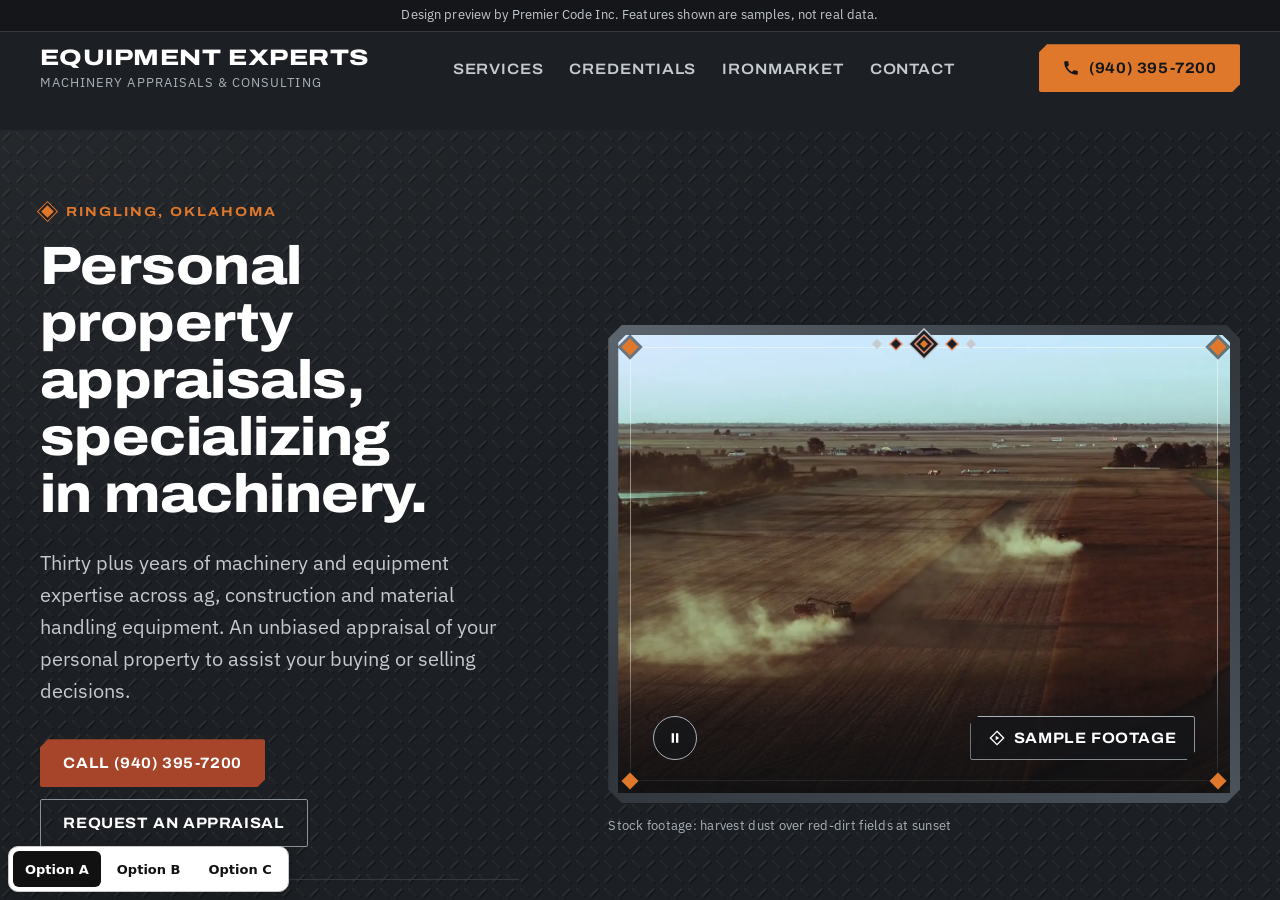
<file: index.html>
<!doctype html>
<html lang="en">
<head>
<meta charset="utf-8">
<meta name="viewport" content="width=device-width, initial-scale=1">
<meta name="robots" content="noindex, nofollow">
<meta http-equiv="refresh" content="0; url=option-a/">
<title>Equipment Experts: design preview</title>
<style>
  body{margin:0;min-height:100vh;display:grid;place-items:center;background:#f4f3ef;color:#1d1f21;font:16px/1.5 system-ui,-apple-system,"Segoe UI",Roboto,sans-serif}
  main{padding:24px;text-align:center}
  a{color:#0b4ea2;font-weight:600}
  a:focus-visible{outline:3px solid #0b4ea2;outline-offset:3px}
</style>
</head>
<body>
<main>
  <h1 style="font-size:1.25rem;margin:0 0 .5rem">Equipment Experts: design preview</h1>
  <p style="margin:0">Opening Option A. <a href="option-a/">Continue to the design options</a></p>
</main>
</body>
</html>
</file>
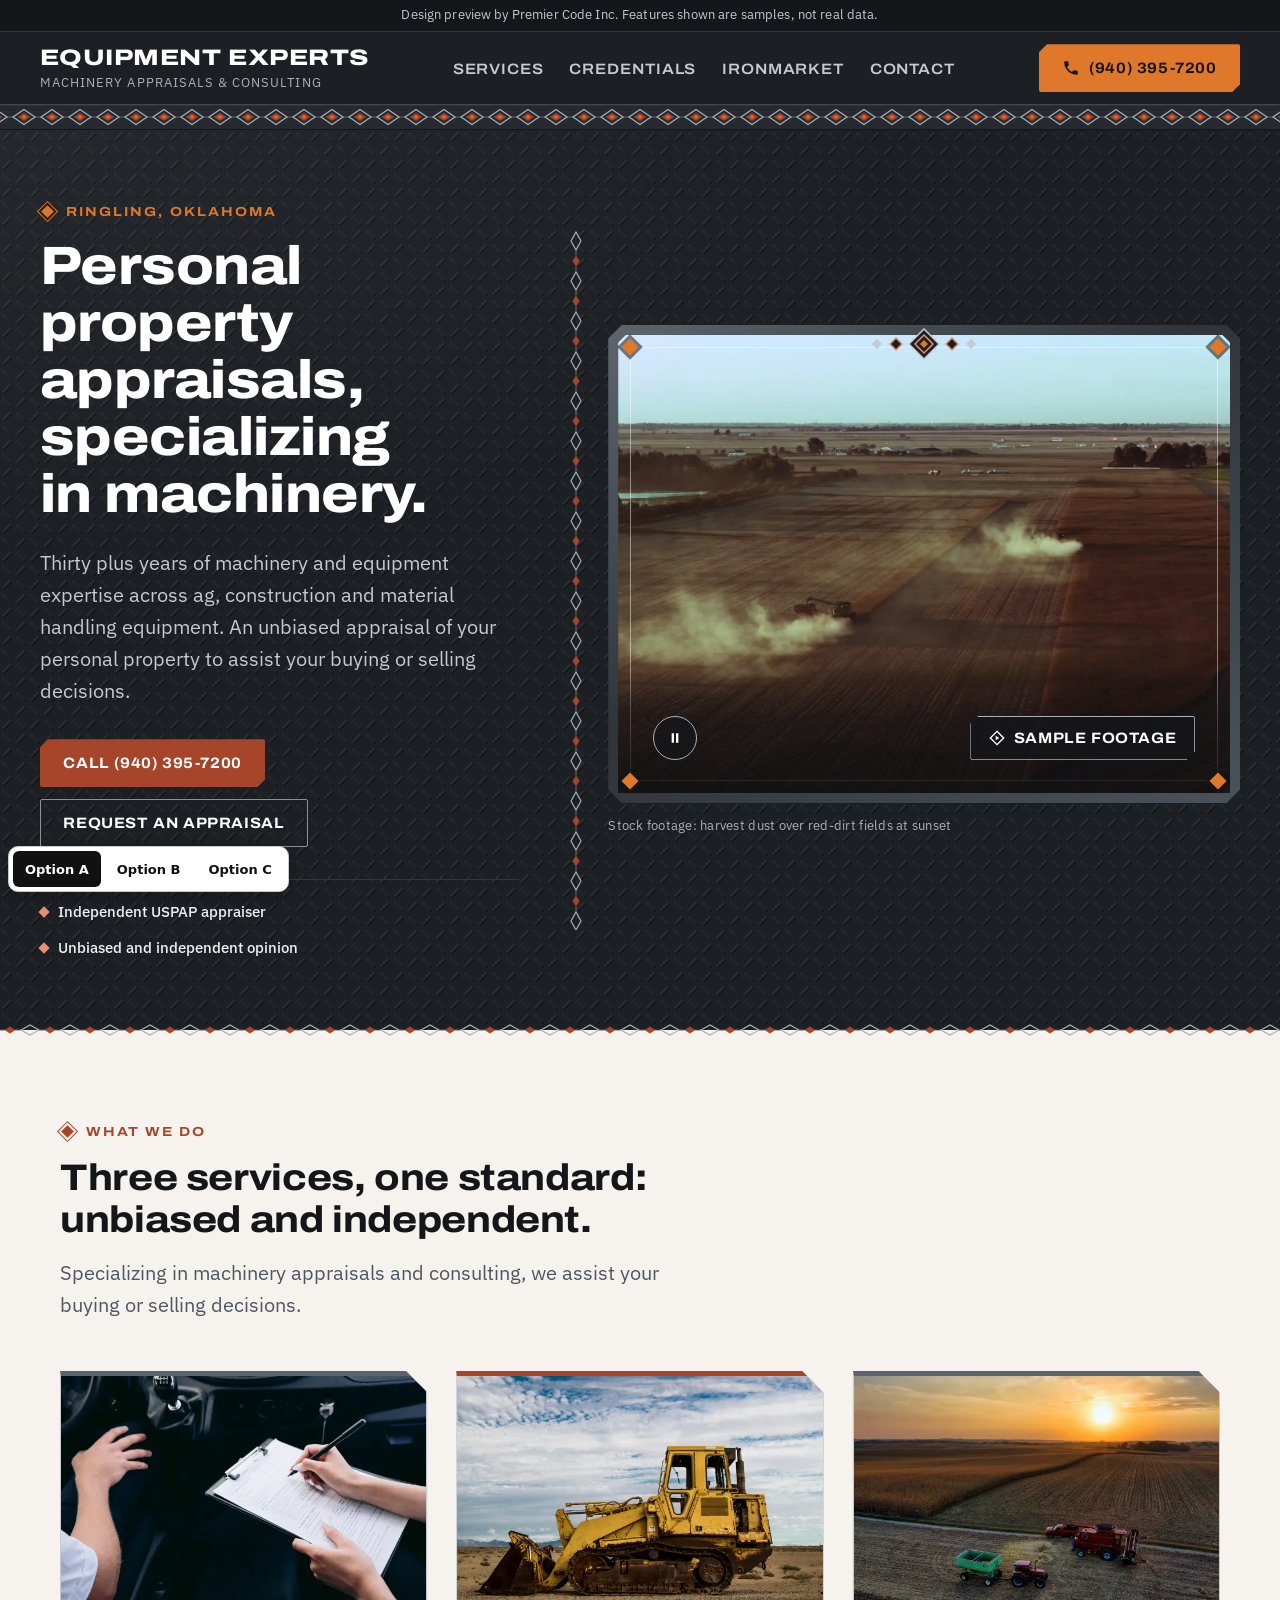
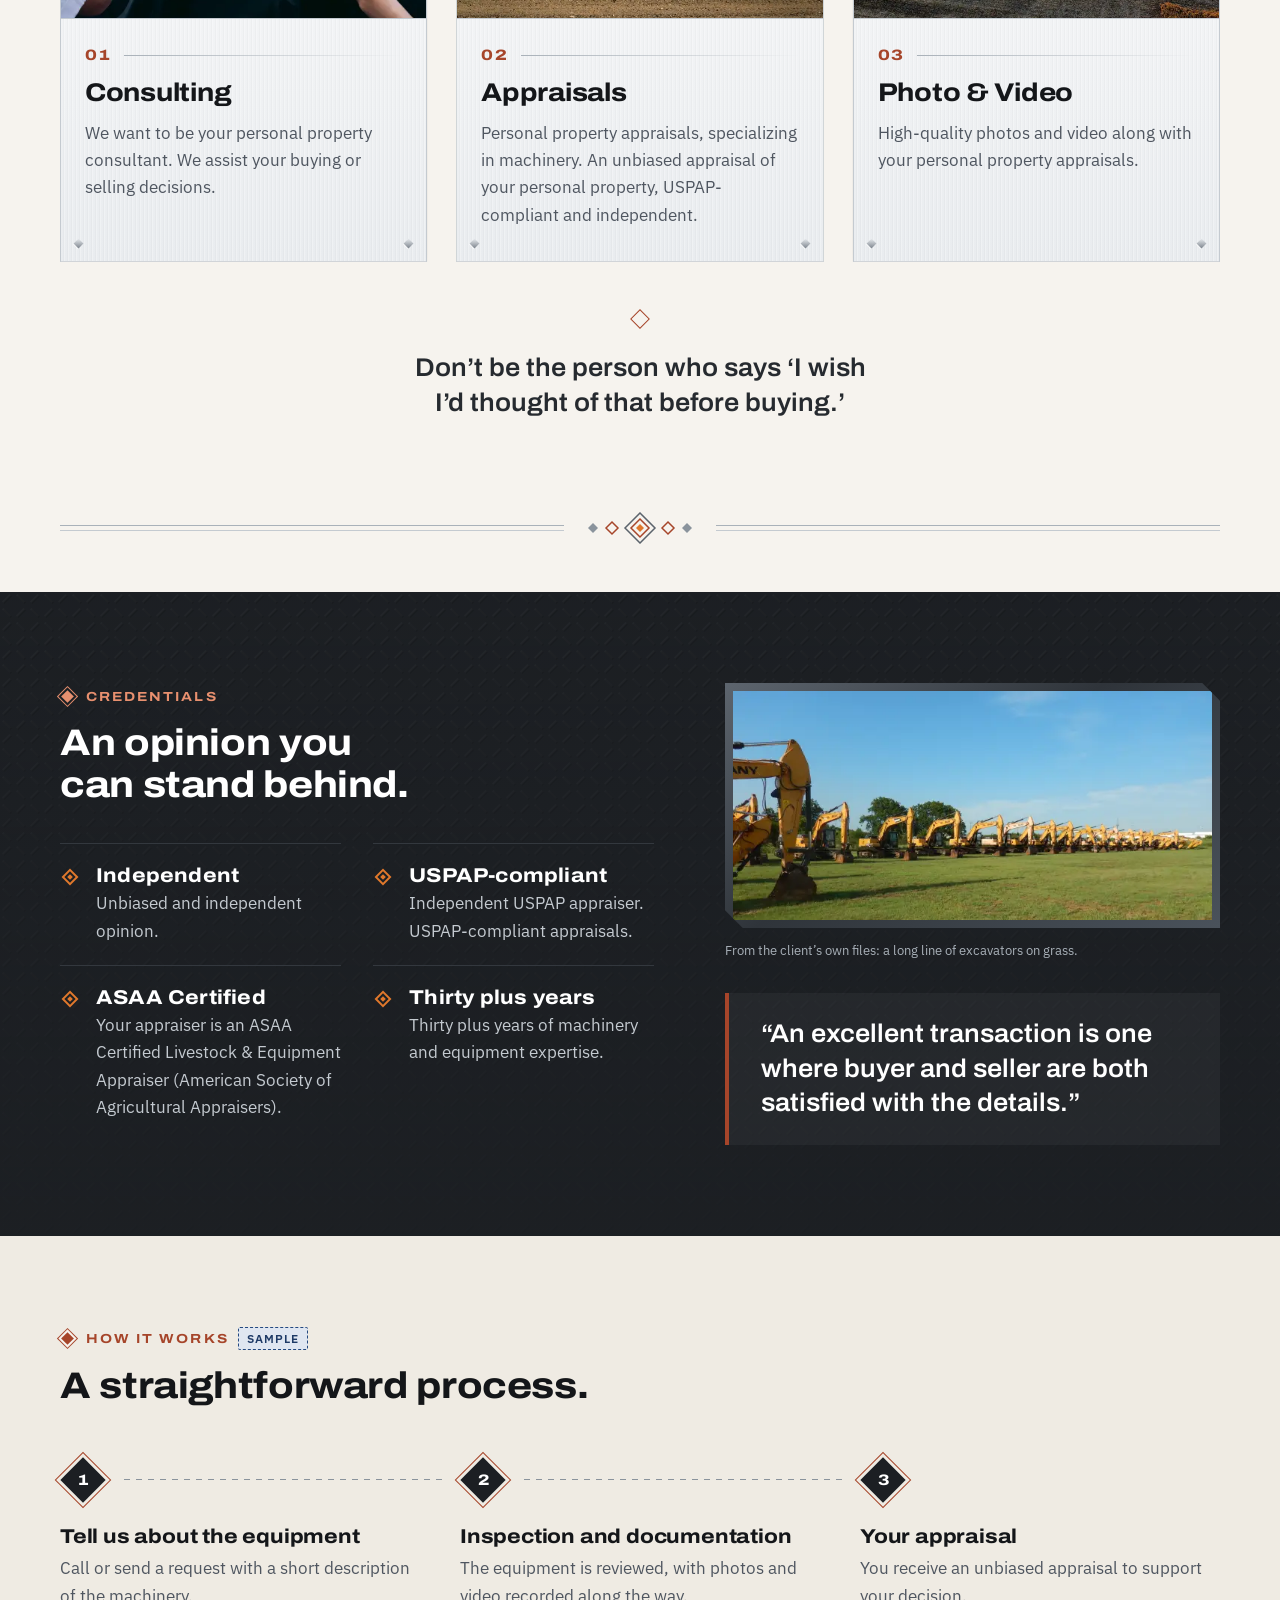
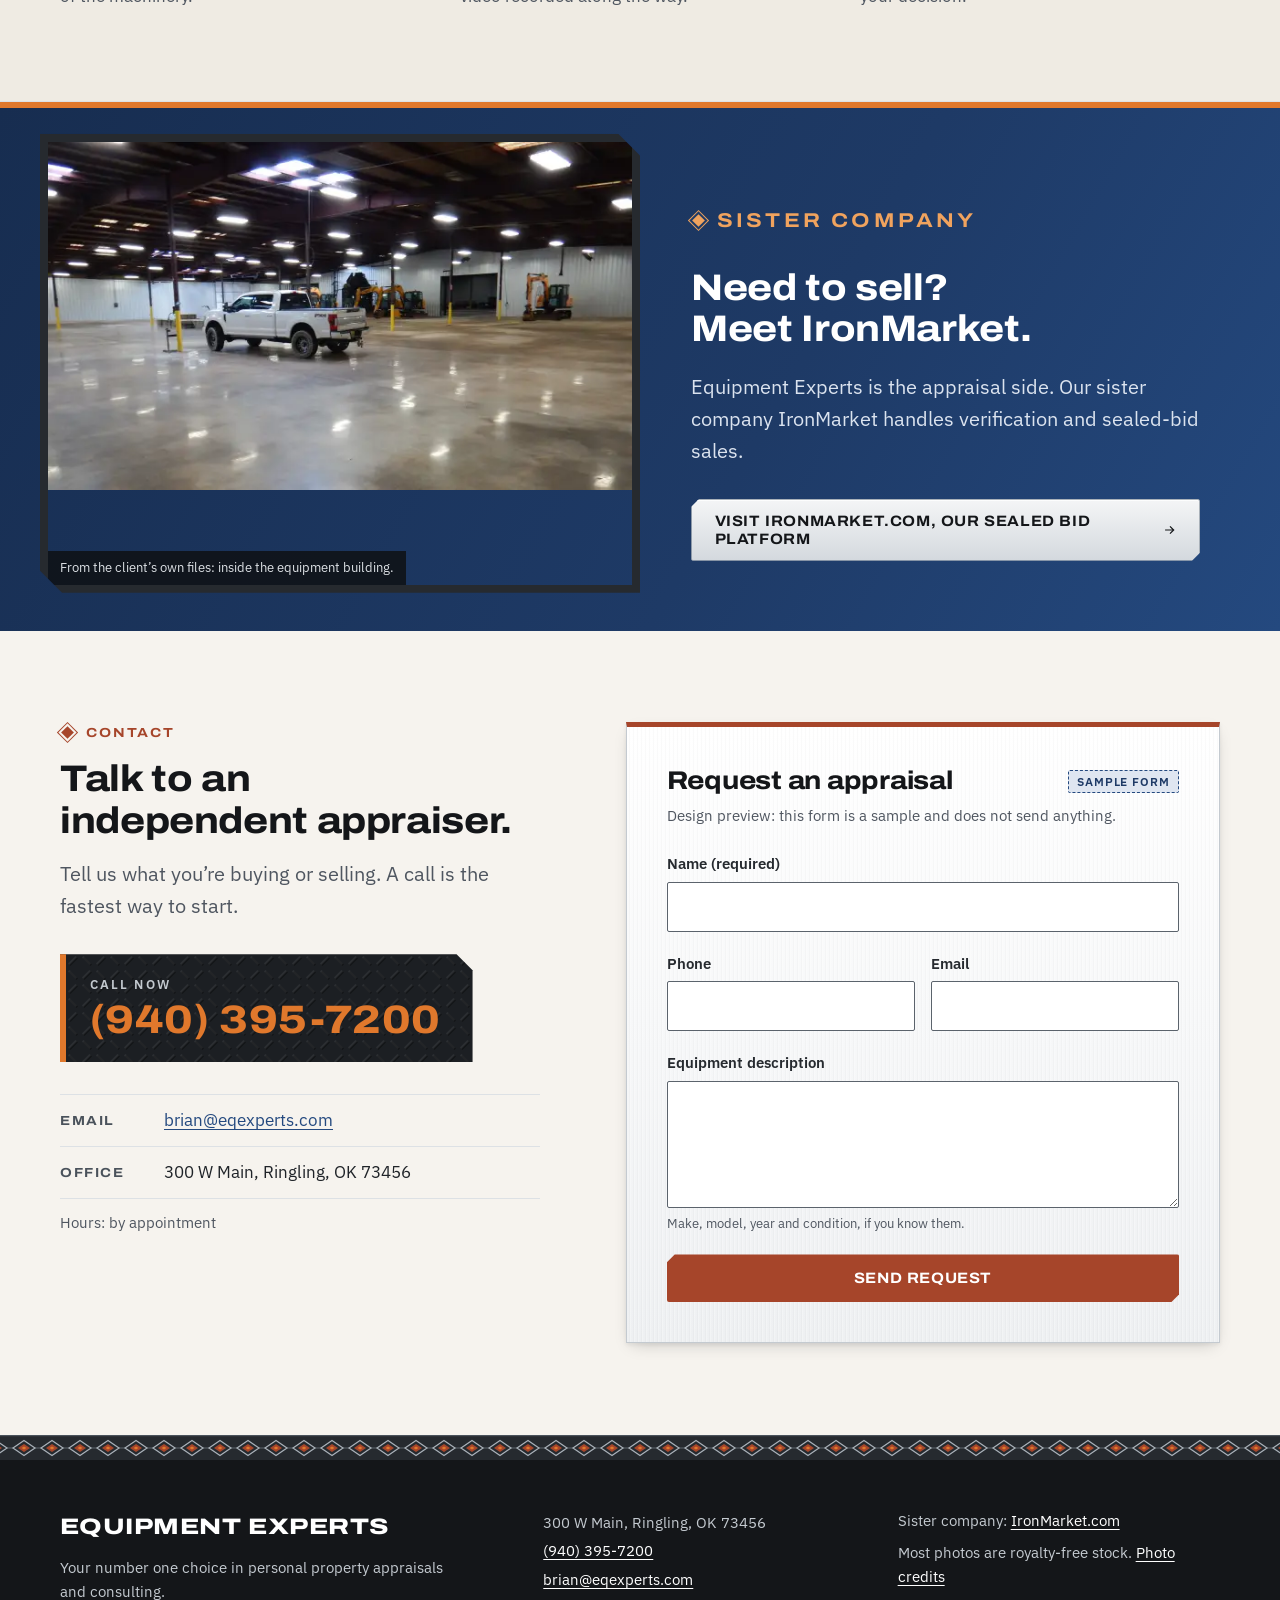
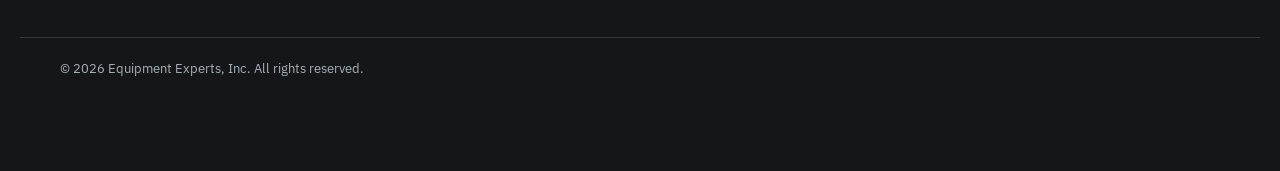
<file: option-a/index.html>
<!--
  PITCH NOTE (Option A, "Diamond & Steel"):
  A disciplined, industrial-grade homepage in charcoal, brushed steel and red clay, where a precise
  diamond-band pattern language (machined like tread plate) gives the brand a quiet, distinctive
  heritage without a single word about it.
  Look first at: the hero (red-dirt harvest loop inside the steel diamond frame, with the diamond
  chain along its edge), then the three machined service cards and the credentials band.
-->
<!doctype html>
<html lang="en">
<head>
<meta charset="utf-8">
<meta name="viewport" content="width=device-width, initial-scale=1">
<meta name="robots" content="noindex, nofollow">
<title>Equipment Experts | Machinery Appraisals and Consulting in Ringling, Oklahoma</title>
<meta name="description" content="Equipment Experts: independent, USPAP-compliant personal property appraisals and consulting, specializing in machinery. Ringling, Oklahoma.">
<meta name="theme-color" content="#1c1f23">
<link rel="preconnect" href="https://fonts.googleapis.com">
<link rel="preconnect" href="https://fonts.gstatic.com" crossorigin>
<link rel="stylesheet" href="https://fonts.googleapis.com/css2?family=Archivo:wdth,wght@100..125,500..800&family=IBM+Plex+Sans:ital,wght@0,400;0,500;0,600;1,400&display=swap">
<link rel="stylesheet" href="styles.css">
<script>document.documentElement.classList.add('js');</script>
</head>
<body>

<a class="skip-link" href="#main">Skip to main content</a>

<div class="preview-bar" role="note">
  Design preview by Premier Code Inc. Features shown are samples, not real data.
</div>

<header class="site-header">
  <div class="container header-inner">
    <a class="brand" href="#top">
      <span class="brand-name">Equipment Experts</span>
      <span class="brand-sub">Machinery appraisals &amp; consulting</span>
    </a>
    <nav class="site-nav" aria-label="Primary">
      <ul>
        <li><a href="#services">Services</a></li>
        <li><a href="#credentials">Credentials</a></li>
        <li><a href="#ironmarket">IronMarket</a></li>
        <li><a href="#contact">Contact</a></li>
      </ul>
    </nav>
    <a class="btn btn-call header-call" href="tel:+19403957200" aria-label="Call (940) 395-7200">
      <svg class="icon" aria-hidden="true" viewBox="0 0 24 24" width="18" height="18"><path d="M6.6 10.8a15.1 15.1 0 0 0 6.6 6.6l2.2-2.2c.3-.3.7-.4 1-.2 1.1.4 2.3.6 3.6.6.6 0 1 .4 1 1V20c0 .6-.4 1-1 1A17 17 0 0 1 3 4c0-.6.4-1 1-1h3.5c.6 0 1 .4 1 1 0 1.3.2 2.5.6 3.6.1.3 0 .7-.2 1z" fill="currentColor"/></svg>
      <span>(940) 395-7200</span>
    </a>
  </div>
  <div class="diamond-band draw" aria-hidden="true"></div>
</header>

<main id="main">

  <!-- HERO -->
  <section class="hero" id="top" aria-labelledby="hero-title">
    <div class="hero-grid container-wide">
      <div class="hero-copy">
        <p class="eyebrow"><span class="dia" aria-hidden="true"></span>Ringling, Oklahoma</p>
        <h1 id="hero-title">Personal property appraisals, <span class="h1-accent">specializing in machinery.</span></h1>
        <p class="hero-lead">Thirty plus years of machinery and equipment expertise across ag, construction and material handling equipment. An unbiased appraisal of your personal property to assist your buying or selling decisions.</p>
        <div class="hero-actions">
          <a class="btn btn-primary" href="tel:+19403957200">Call (940) 395-7200</a>
          <a class="btn btn-outline-light" href="#contact">Request an appraisal</a>
        </div>
        <ul class="hero-facts" aria-label="At a glance">
          <li>Independent USPAP appraiser</li>
          <li>Unbiased and independent opinion</li>
        </ul>
      </div>

      <div class="hero-media">
        <div class="hero-frame">
          <video class="hero-video" muted loop playsinline preload="metadata"
                 poster="../assets/img/poster-aerial-combines-red-dirt-sunset.webp"
                 width="1920" height="1080"
                 aria-label="Stock footage: harvest machines raising dust over red-dirt fields at sunset">
            <source media="(max-width: 899px)" src="../assets/video/aerial-combines-red-dirt-sunset-720.mp4" type="video/mp4">
            <source src="../assets/video/aerial-combines-red-dirt-sunset.mp4" type="video/mp4">
          </video>
          <span class="frame-corner tl" aria-hidden="true"></span>
          <span class="frame-corner tr" aria-hidden="true"></span>
          <span class="frame-corner bl" aria-hidden="true"></span>
          <span class="frame-corner br" aria-hidden="true"></span>
          <div class="hero-media-bar">
            <button class="video-toggle" type="button" aria-label="Pause background video" hidden>
              <svg class="i-pause" aria-hidden="true" viewBox="0 0 24 24" width="16" height="16"><path d="M7 5h3.5v14H7zM13.5 5H17v14h-3.5z" fill="currentColor"/></svg>
              <svg class="i-play" aria-hidden="true" viewBox="0 0 24 24" width="16" height="16"><path d="M8 5v14l11-7z" fill="currentColor"/></svg>
            </button>
            <a class="btn btn-footage" href="../assets/video/aerial-tractor-red-soil.mp4" data-footage="../assets/video/aerial-tractor-red-soil" aria-haspopup="dialog">
              <svg aria-hidden="true" viewBox="0 0 24 24" width="16" height="16"><path d="M12 2l10 10-10 10L2 12z" fill="none" stroke="currentColor" stroke-width="2"/><path d="M10 8.5v7l5.5-3.5z" fill="currentColor"/></svg>
              Sample footage
            </a>
          </div>
        </div>
        <p class="media-caption">Stock footage: harvest dust over red-dirt fields at sunset</p>
      </div>
    </div>
    <div class="chain-rule draw" aria-hidden="true"></div>
  </section>

  <!-- SERVICES -->
  <section class="section services" id="services" aria-labelledby="services-title">
    <div class="container">
      <header class="section-head">
        <p class="kicker">What we do</p>
        <h2 id="services-title">Three services, one standard: unbiased and independent.</h2>
        <p class="section-intro">Specializing in machinery appraisals and consulting, we assist your buying or selling decisions.</p>
      </header>

      <ol class="cards" role="list">
        <li class="card">
          <figure class="card-media">
            <img src="../assets/img/clipboard-640.webp"
                 srcset="../assets/img/clipboard-640.webp 640w, ../assets/img/clipboard-1200.webp 1200w"
                 sizes="(min-width: 1000px) 30vw, (min-width: 700px) 45vw, 92vw"
                 width="640" height="427" loading="lazy" decoding="async"
                 alt="Hands filling out an inspection form on a clipboard">
          </figure>
          <div class="card-body">
            <p class="card-num"><span aria-hidden="true">01</span></p>
            <h3>Consulting</h3>
            <p>We want to be your personal property consultant. We assist your buying or selling decisions.</p>
          </div>
        </li>
        <li class="card card-feature">
          <figure class="card-media">
            <img src="../assets/img/track-loader-640.webp"
                 srcset="../assets/img/track-loader-640.webp 640w, ../assets/img/track-loader-1200.webp 1200w"
                 sizes="(min-width: 1000px) 30vw, (min-width: 700px) 45vw, 92vw"
                 width="640" height="427" loading="lazy" decoding="async"
                 alt="Weathered yellow track loader on open scrubland under a cloudy sky">
          </figure>
          <div class="card-body">
            <p class="card-num"><span aria-hidden="true">02</span></p>
            <h3>Appraisals</h3>
            <p>Personal property appraisals, specializing in machinery. An unbiased appraisal of your personal property, USPAP-compliant and independent.</p>
          </div>
        </li>
        <li class="card">
          <figure class="card-media">
            <img src="../assets/img/harvest-aerial-640.webp"
                 srcset="../assets/img/harvest-aerial-640.webp 640w, ../assets/img/harvest-aerial-1200.webp 1200w"
                 sizes="(min-width: 1000px) 30vw, (min-width: 700px) 45vw, 92vw"
                 width="640" height="516" loading="lazy" decoding="async"
                 alt="Aerial view of a combine and grain cart harvesting at sunset">
          </figure>
          <div class="card-body">
            <p class="card-num"><span aria-hidden="true">03</span></p>
            <h3>Photo &amp; Video</h3>
            <p>High-quality photos and video along with your personal property appraisals.</p>
          </div>
        </li>
      </ol>

      <blockquote class="pull-quote">
        <p>Don&rsquo;t be the person who says &lsquo;I wish I&rsquo;d thought of that before buying.&rsquo;</p>
      </blockquote>
    </div>
  </section>

  <div class="divider draw" aria-hidden="true">
    <svg viewBox="0 0 120 32" width="120" height="32"><use href="#stepped-diamond"/></svg>
  </div>

  <!-- CREDENTIALS / TRUST -->
  <section class="section trust" id="credentials" aria-labelledby="trust-title">
    <div class="container trust-grid">
      <div class="trust-copy">
        <p class="kicker kicker-light">Credentials</p>
        <h2 id="trust-title">An opinion you can stand behind.</h2>
        <ul class="cred-list" role="list">
          <li>
            <h3>Independent</h3>
            <p>Unbiased and independent opinion.</p>
          </li>
          <li>
            <h3>USPAP-compliant</h3>
            <p>Independent USPAP appraiser. USPAP-compliant appraisals.</p>
          </li>
          <li>
            <h3>ASAA Certified</h3>
            <!-- PLACEHOLDER: appraiser's name, pending client confirmation -->
            <p>Your appraiser is an ASAA Certified Livestock &amp; Equipment Appraiser (American Society of Agricultural Appraisers).</p>
          </li>
          <li>
            <h3>Thirty plus years</h3>
            <p>Thirty plus years of machinery and equipment expertise.</p>
          </li>
        </ul>
      </div>
      <figure class="trust-figure">
        <div class="trust-img">
          <img src="../assets/img/excavator-line-1200.webp"
               srcset="../assets/img/excavator-line-640.webp 640w, ../assets/img/excavator-line-1200.webp 1200w, ../assets/img/excavator-line-2400.webp 2400w"
               sizes="(min-width: 1000px) 46vw, 92vw"
               width="1200" height="574" loading="lazy" decoding="async"
               alt="A long line of yellow excavators parked on green grass under a blue sky">
        </div>
        <figcaption>From the client&rsquo;s own files: a long line of excavators on grass.</figcaption>
        <blockquote class="trust-quote">
          <p>&ldquo;An excellent transaction is one where buyer and seller are both satisfied with the details.&rdquo;</p>
        </blockquote>
      </figure>
    </div>
  </section>

  <!-- HOW IT WORKS (placeholder section) -->
  <!-- PLACEHOLDER: the client must confirm the appraisal process steps and wording -->
  <section class="section process" aria-labelledby="process-title">
    <div class="container">
      <header class="section-head section-head-row">
        <div>
          <p class="kicker">How it works <span class="sample-tag">Sample</span></p>
          <h2 id="process-title">A straightforward process.</h2>
        </div>
      </header>
      <ol class="steps" role="list">
        <li class="step">
          <span class="step-mark" aria-hidden="true"><span>1</span></span>
          <h3>Tell us about the equipment</h3>
          <p>Call or send a request with a short description of the machinery.</p>
        </li>
        <li class="step">
          <span class="step-mark" aria-hidden="true"><span>2</span></span>
          <h3>Inspection and documentation</h3>
          <p>The equipment is reviewed, with photos and video recorded along the way.</p>
        </li>
        <li class="step">
          <span class="step-mark" aria-hidden="true"><span>3</span></span>
          <h3>Your appraisal</h3>
          <p>You receive an unbiased appraisal to support your decision.</p>
        </li>
      </ol>
    </div>
  </section>

  <!-- IRONMARKET -->
  <section class="ironmarket" id="ironmarket" aria-labelledby="iron-title">
    <div class="container-wide iron-grid">
      <figure class="iron-figure">
        <img src="../assets/img/shop-interior-1200.webp"
             srcset="../assets/img/shop-interior-640.webp 640w, ../assets/img/shop-interior-1200.webp 1200w, ../assets/img/shop-interior-2400.webp 2400w"
             sizes="(min-width: 1000px) 50vw, 100vw"
             width="1200" height="715" loading="lazy" decoding="async"
             alt="Inside a large metal equipment building with a white pickup and compact excavators on a polished concrete floor">
        <figcaption>From the client&rsquo;s own files: inside the equipment building.</figcaption>
      </figure>
      <div class="iron-copy">
        <p class="kicker kicker-light">Sister company</p>
        <h2 id="iron-title">Need to sell? Meet IronMarket.</h2>
        <p>Equipment Experts is the appraisal side. Our sister company IronMarket handles verification and sealed-bid sales.</p>
        <a class="btn btn-steel" href="https://www.ironmarket.com" rel="noopener">
          Visit IronMarket.com, our sealed bid platform
          <svg aria-hidden="true" viewBox="0 0 24 24" width="16" height="16"><path d="M5 12h12M13 6l6 6-6 6" fill="none" stroke="currentColor" stroke-width="2"/></svg>
        </a>
      </div>
    </div>
  </section>

  <!-- CONTACT -->
  <section class="section contact" id="contact" aria-labelledby="contact-title">
    <div class="container contact-grid">
      <div class="contact-copy">
        <p class="kicker">Contact</p>
        <h2 id="contact-title">Talk to an independent appraiser.</h2>
        <p class="section-intro">Tell us what you&rsquo;re buying or selling. A call is the fastest way to start.</p>
        <a class="call-plate" href="tel:+19403957200">
          <span class="call-label">Call now</span>
          <span class="call-number">(940) 395-7200</span>
        </a>
        <dl class="contact-list">
          <div><dt>Email</dt><dd><a href="mailto:brian@eqexperts.com">brian@eqexperts.com</a></dd></div>
          <div><dt>Office</dt><dd>300 W Main, Ringling, OK 73456</dd></div>
        </dl>
        <!-- PLACEHOLDER: business hours are not published; client must confirm -->
        <p class="contact-hours">Hours: by appointment</p>
        <!-- /PLACEHOLDER -->
      </div>

      <div class="form-panel">
        <div class="form-head">
          <h3>Request an appraisal</h3>
          <span class="sample-tag">Sample form</span>
        </div>
        <p class="form-note">Design preview: this form is a sample and does not send anything.</p>
        <form class="request-form" action="#" method="post" novalidate>
          <!-- PLACEHOLDER: reCAPTCHA v3 script and token field go here at launch -->
          <div class="hp" aria-hidden="true">
            <label for="f-company">Leave this field empty</label>
            <input id="f-company" name="company_website" type="text" tabindex="-1" autocomplete="off">
          </div>
          <div class="field">
            <label for="f-name">Name (required)</label>
            <input id="f-name" name="name" type="text" autocomplete="name" required>
          </div>
          <div class="field-row">
            <div class="field">
              <label for="f-phone">Phone</label>
              <input id="f-phone" name="phone" type="tel" autocomplete="tel" inputmode="tel">
            </div>
            <div class="field">
              <label for="f-email">Email</label>
              <input id="f-email" name="email" type="email" autocomplete="email">
            </div>
          </div>
          <div class="field">
            <label for="f-equip">Equipment description</label>
            <textarea id="f-equip" name="equipment" rows="4" aria-describedby="f-equip-hint"></textarea>
            <p class="hint" id="f-equip-hint">Make, model, year and condition, if you know them.</p>
          </div>
          <button class="btn btn-primary btn-block" type="submit">Send request</button>
          <p class="form-status" role="status" aria-live="polite"></p>
        </form>
      </div>
    </div>
  </section>

</main>

<footer class="site-footer">
  <div class="diamond-band" aria-hidden="true"></div>
  <div class="container footer-grid">
    <div class="footer-brand">
      <p class="brand-name">Equipment Experts</p>
      <p class="footer-tag">Your number one choice in personal property appraisals and consulting.</p>
    </div>
    <address class="footer-contact">
      300 W Main, Ringling, OK 73456<br>
      <a href="tel:+19403957200">(940) 395-7200</a><br>
      <a href="mailto:brian@eqexperts.com">brian@eqexperts.com</a>
    </address>
    <div class="footer-links">
      <p>Sister company: <a href="https://www.ironmarket.com" rel="noopener">IronMarket.com</a></p>
      <p>Most photos are royalty-free stock. <a href="../credits.html">Photo credits</a></p>
    </div>
  </div>
  <div class="container footer-base">
    <p>&copy; 2026 Equipment Experts, Inc. All rights reserved.</p>
  </div>
</footer>

<dialog class="footage-dialog" aria-labelledby="footage-title">
  <div class="dialog-head">
    <h2 id="footage-title">Sample footage <span class="dialog-sub">Stock aerial of a tractor crossing red-soil rows</span></h2>
    <button class="dialog-close" type="button" aria-label="Close sample footage">
      <svg aria-hidden="true" viewBox="0 0 24 24" width="20" height="20"><path d="M6 6l12 12M18 6L6 18" stroke="currentColor" stroke-width="2.2"/></svg>
    </button>
  </div>
  <div class="dialog-stage"></div>
  <p class="dialog-note">An example of the kind of photo and video coverage that can accompany an appraisal. Stock footage, not a client project.</p>
</dialog>

<!-- Shared SVG symbols -->
<svg width="0" height="0" style="position:absolute" aria-hidden="true" focusable="false">
  <symbol id="stepped-diamond" viewBox="0 0 120 32">
    <path d="M8 16l5-5 5 5-5 5z" fill="#8a939c"/>
    <path d="M102 16l5-5 5 5-5 5z" fill="#8a939c"/>
    <path d="M26 16l6-6 6 6-6 6z" fill="none" stroke="#a6452a" stroke-width="1.5"/>
    <path d="M82 16l6-6 6 6-6 6z" fill="none" stroke="#a6452a" stroke-width="1.5"/>
    <path d="M60 1l15 15-15 15-15-15z" fill="none" stroke="#5b636c" stroke-width="1.5"/>
    <path d="M60 7l9 9-9 9-9-9z" fill="none" stroke="#a6452a" stroke-width="1.5"/>
    <path d="M60 12l4 4-4 4-4-4z" fill="#e0782c"/>
  </symbol>
</svg>

<script src="main.js" defer></script>

<!-- REMOVE AT LAUNCH: option switcher -->
<style class="pv-style">
html{scroll-padding-bottom:80px}
.pv-switch .pv-link:focus-visible{outline:3px solid #1a5fd0;outline-offset:2px}
.pv-switch .pv-link:not([aria-current]):hover{background:#e8e8e8!important}
@media (max-width:600px){.pv-switch .pv-link{min-height:44px!important}}
@media print{.pv-switch{display:none!important}}
</style>
<nav class="pv-switch" aria-label="Design options" style="position:fixed;left:8px;bottom:8px;z-index:9999;display:flex;gap:4px;padding:4px;background:#fff;border:1px solid #c8c8c8;border-radius:10px;box-shadow:0 4px 16px rgba(0,0,0,.18);font:13px system-ui,-apple-system,'Segoe UI',Roboto,sans-serif;color:#111;margin:0">
<a class="pv-link" href="../option-a/" aria-current="page" style="display:inline-flex;align-items:center;justify-content:center;min-height:36px;padding:0 12px;border-radius:6px;font:600 13px/1 system-ui,-apple-system,'Segoe UI',Roboto,sans-serif;text-decoration:none;letter-spacing:0;white-space:nowrap;background:#111;color:#fff;">Option A</a>
<a class="pv-link" href="../option-b/" style="display:inline-flex;align-items:center;justify-content:center;min-height:36px;padding:0 12px;border-radius:6px;font:600 13px/1 system-ui,-apple-system,'Segoe UI',Roboto,sans-serif;text-decoration:none;letter-spacing:0;white-space:nowrap;background:transparent;color:#111;">Option B</a>
<a class="pv-link" href="../option-c/" style="display:inline-flex;align-items:center;justify-content:center;min-height:36px;padding:0 12px;border-radius:6px;font:600 13px/1 system-ui,-apple-system,'Segoe UI',Roboto,sans-serif;text-decoration:none;letter-spacing:0;white-space:nowrap;background:transparent;color:#111;">Option C</a>
</nav>
<!-- /REMOVE AT LAUNCH -->
</body>
</html>
</file>
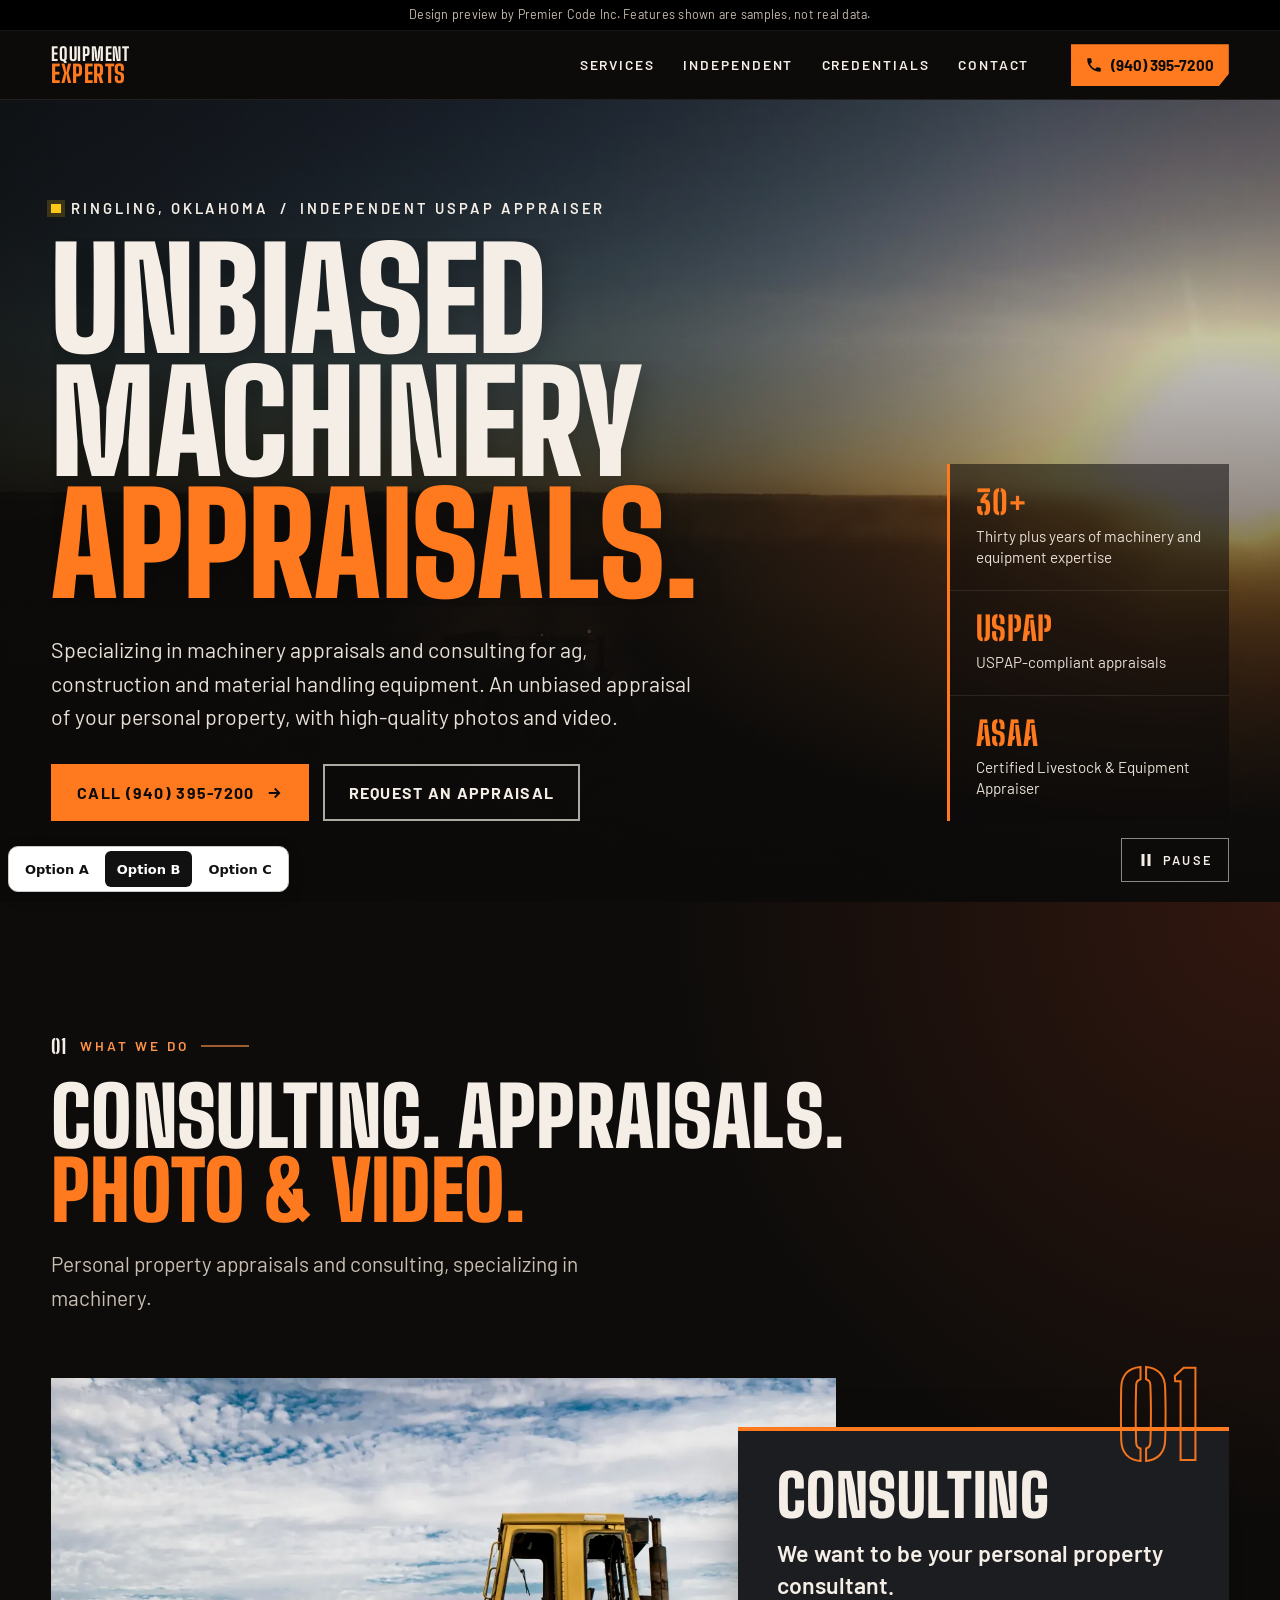
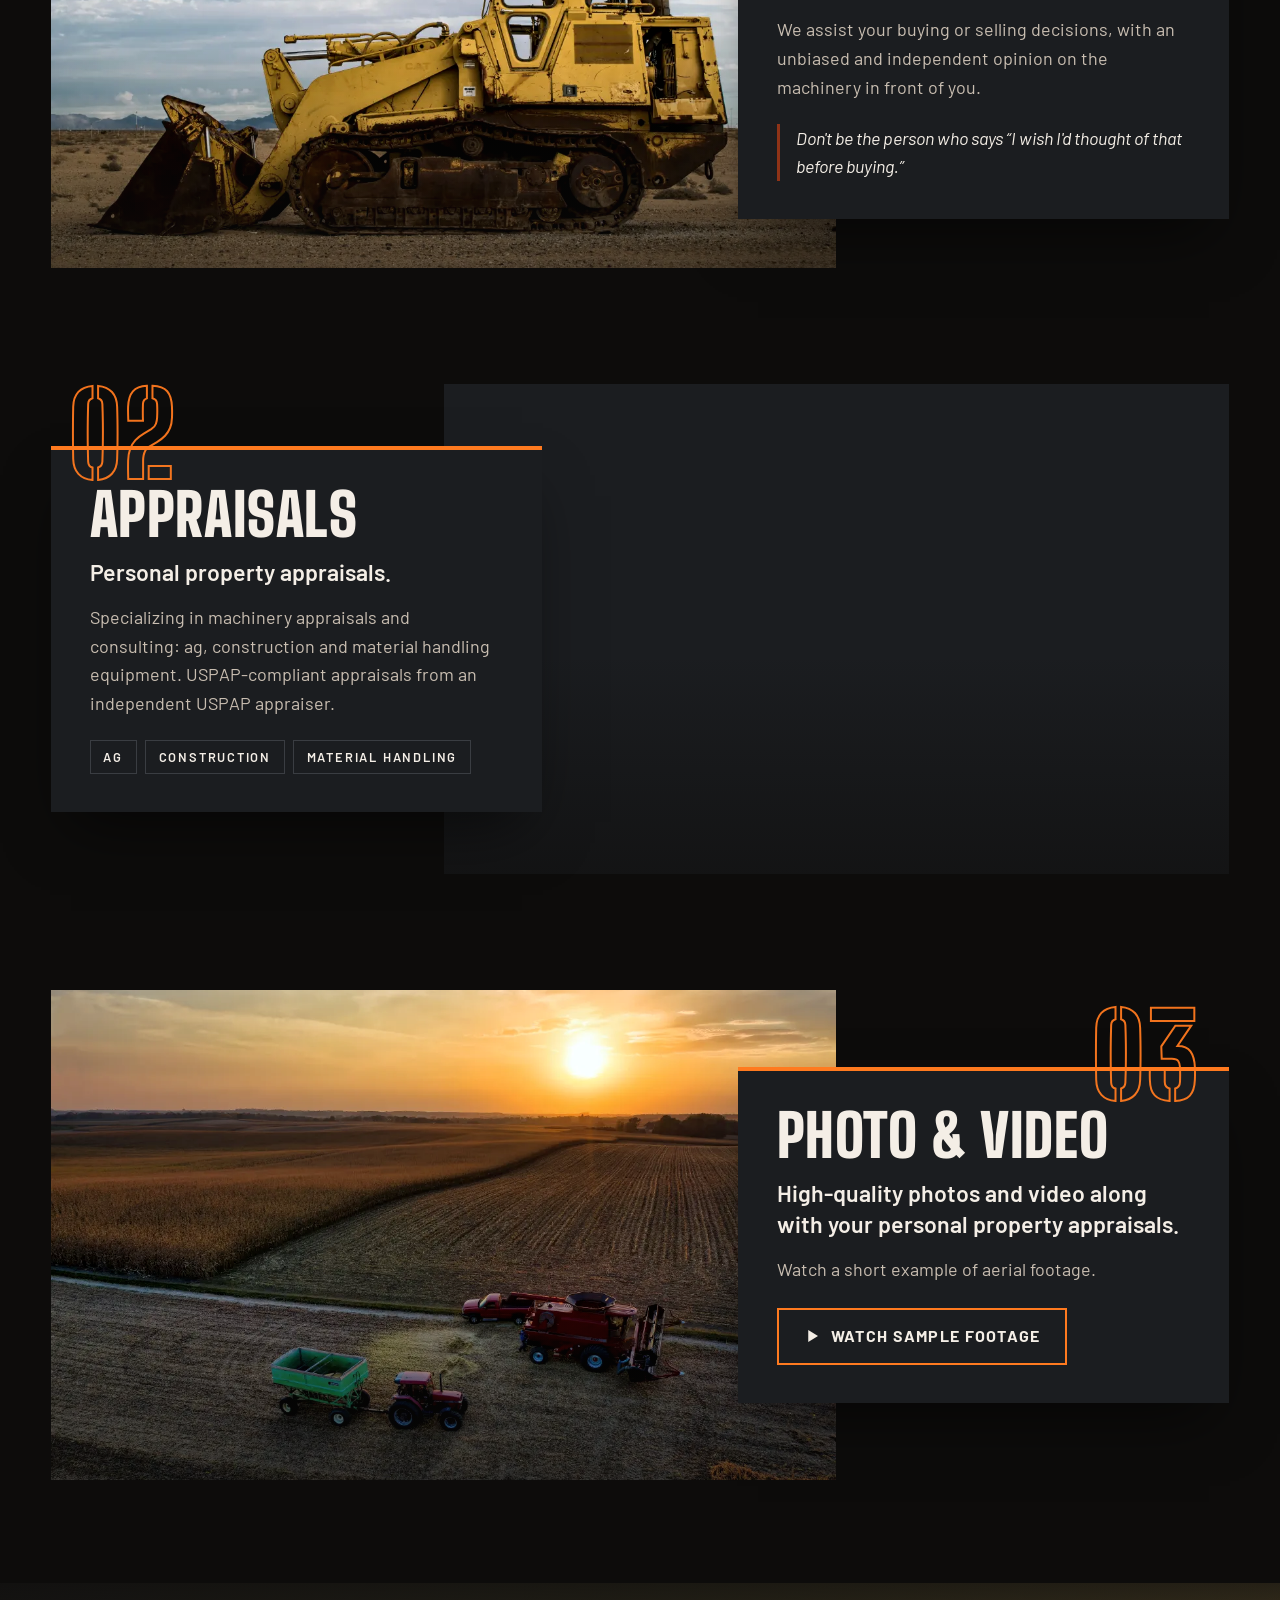
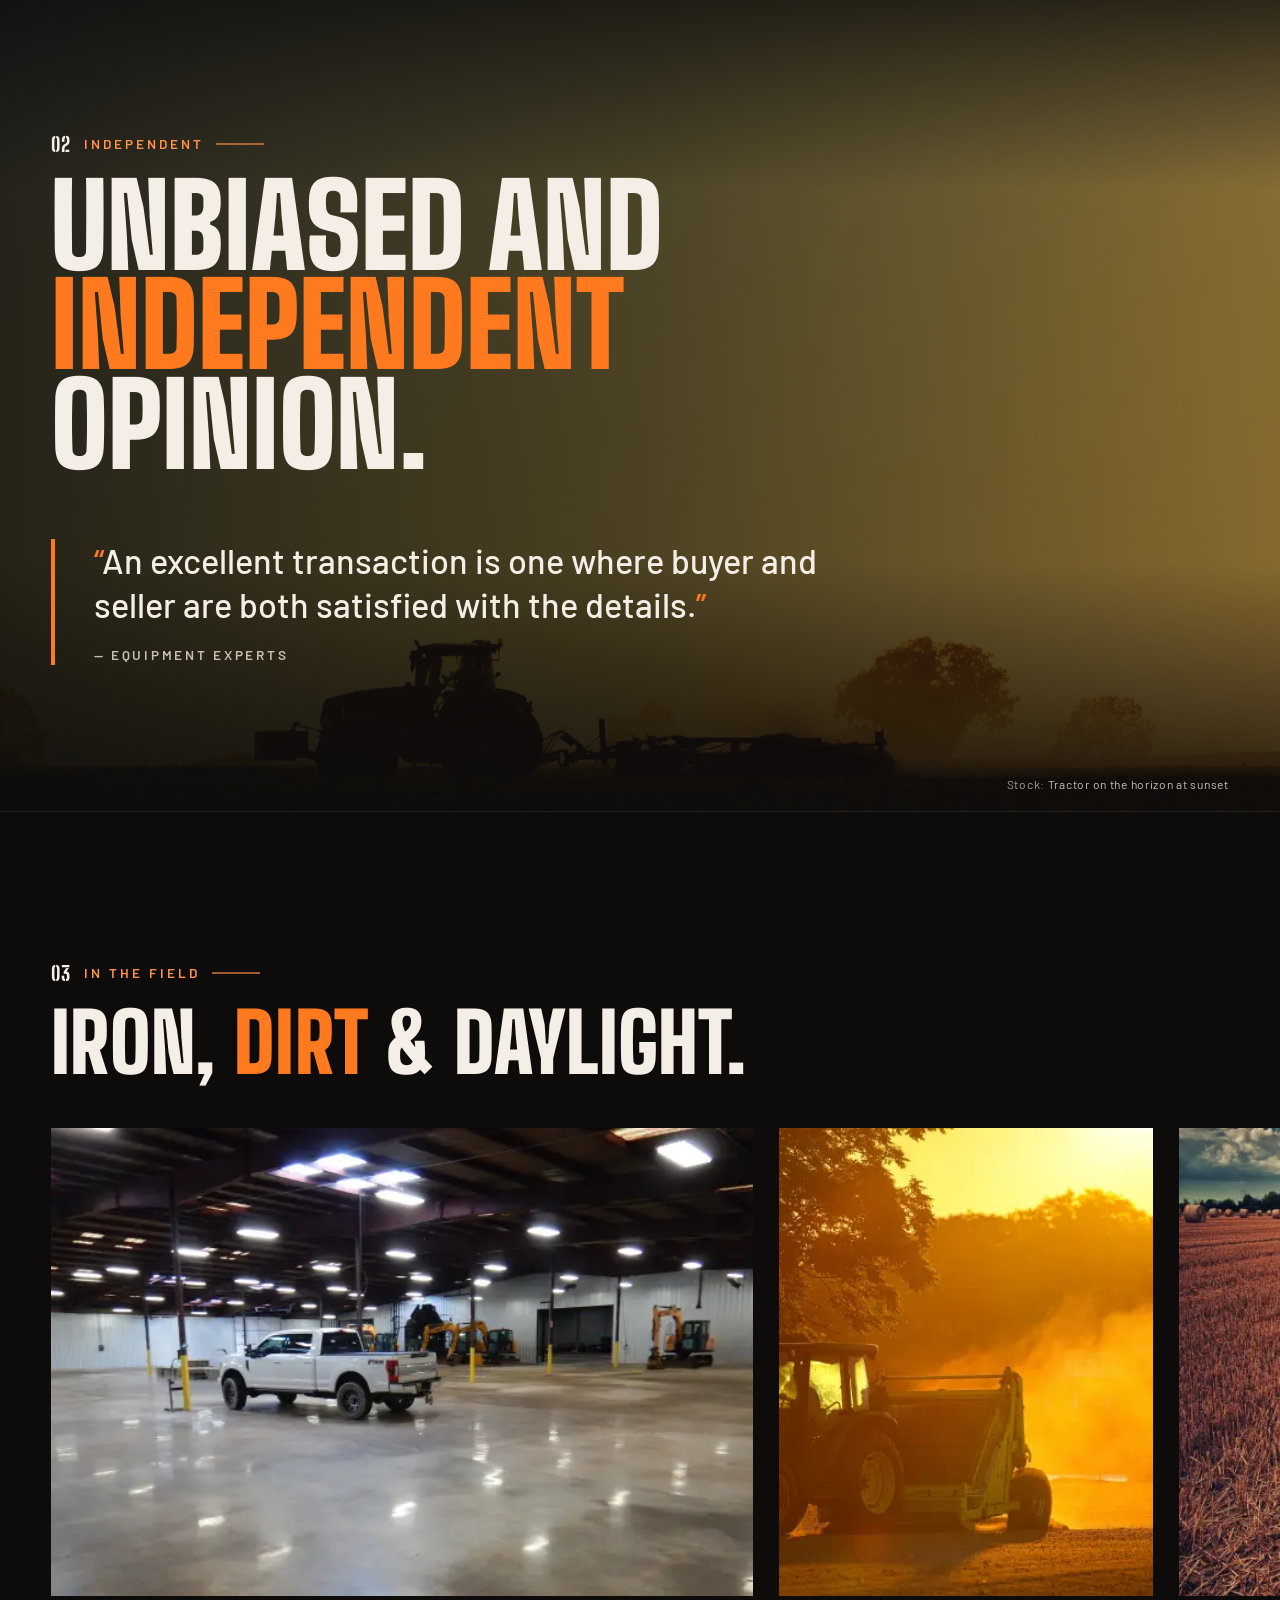
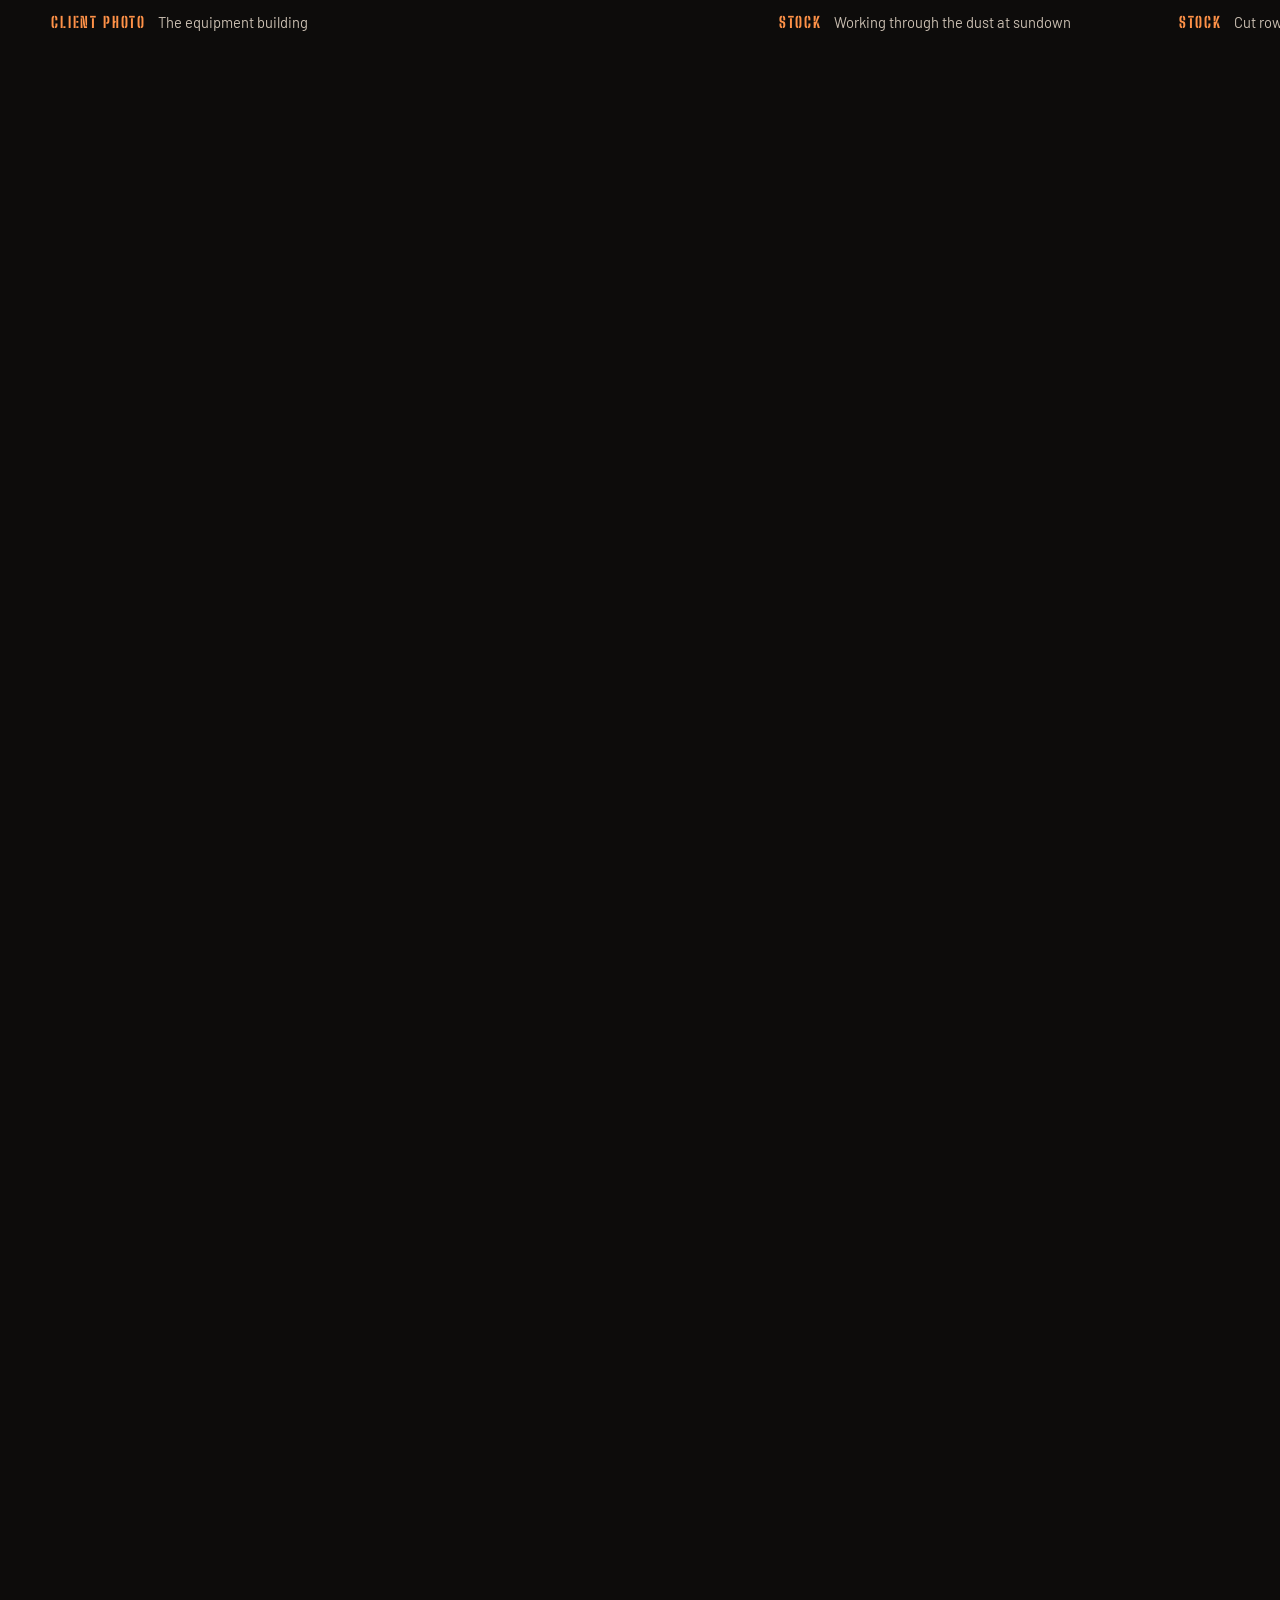
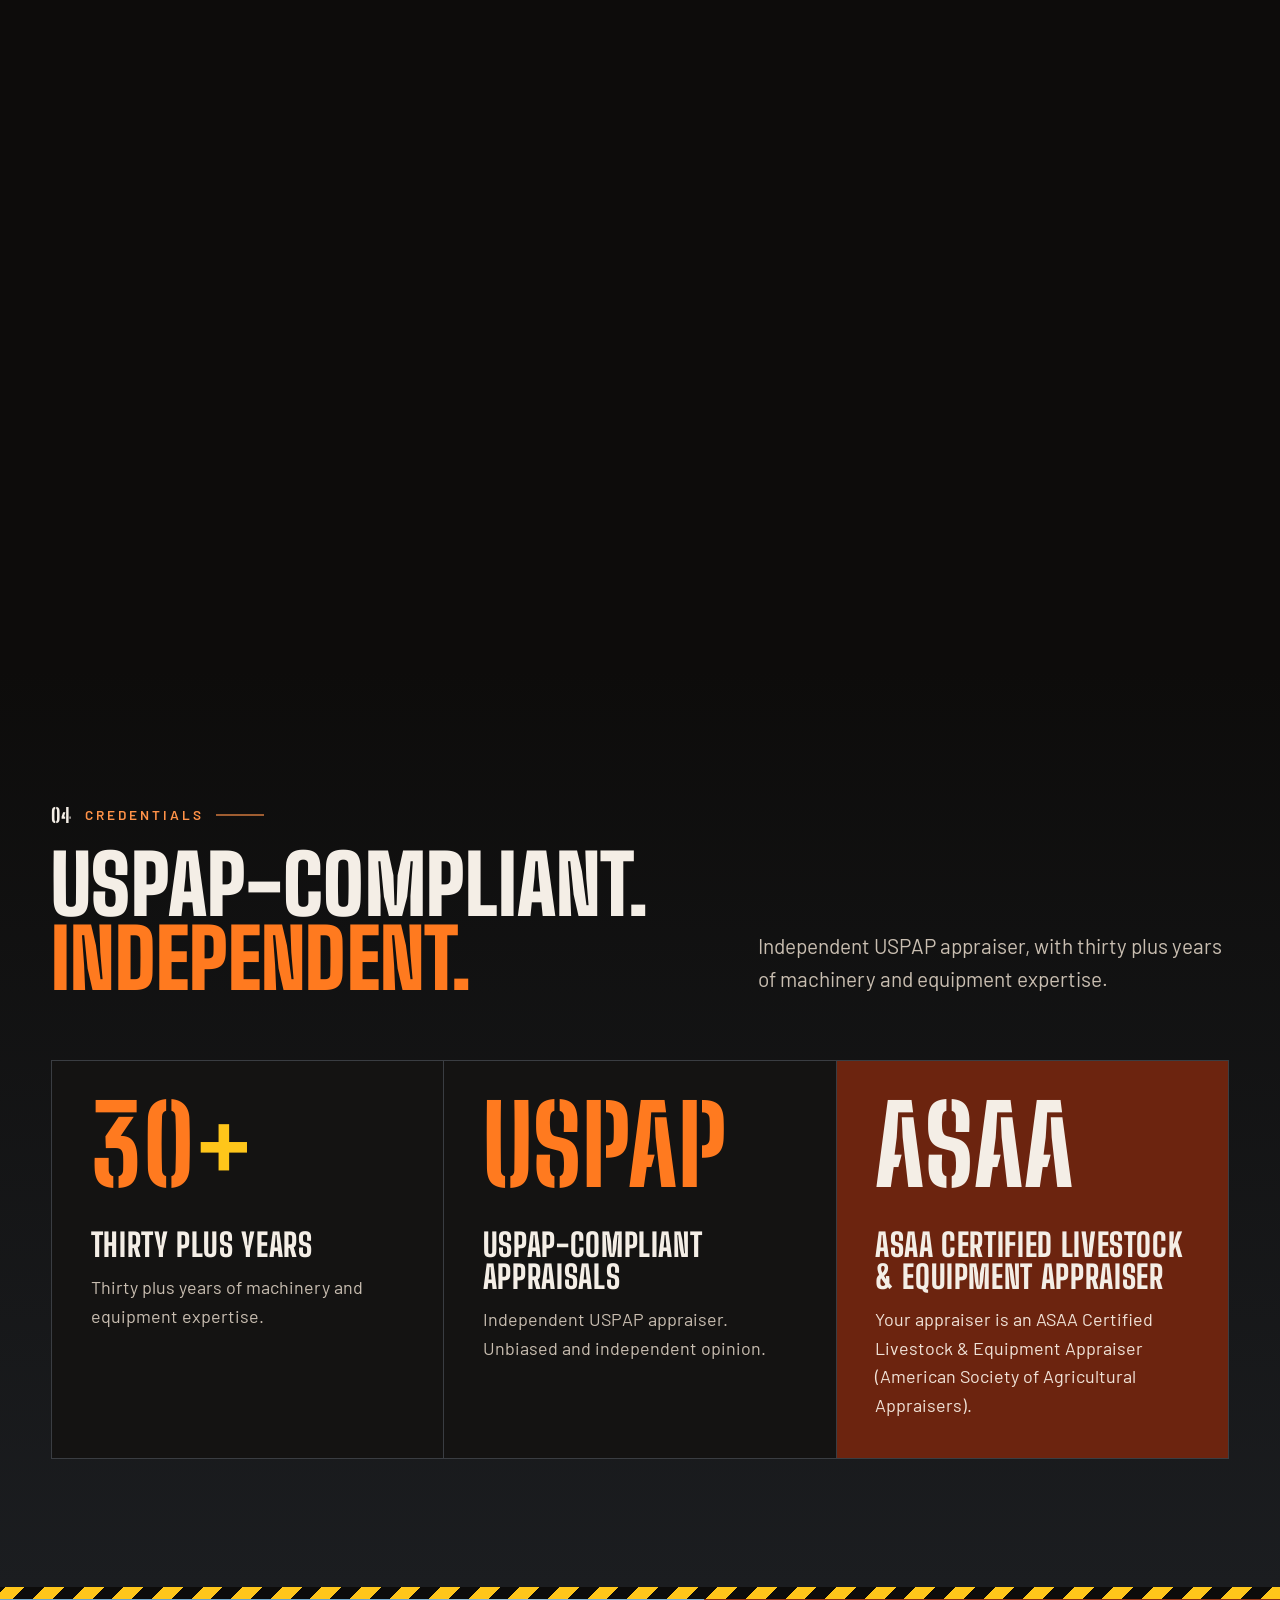
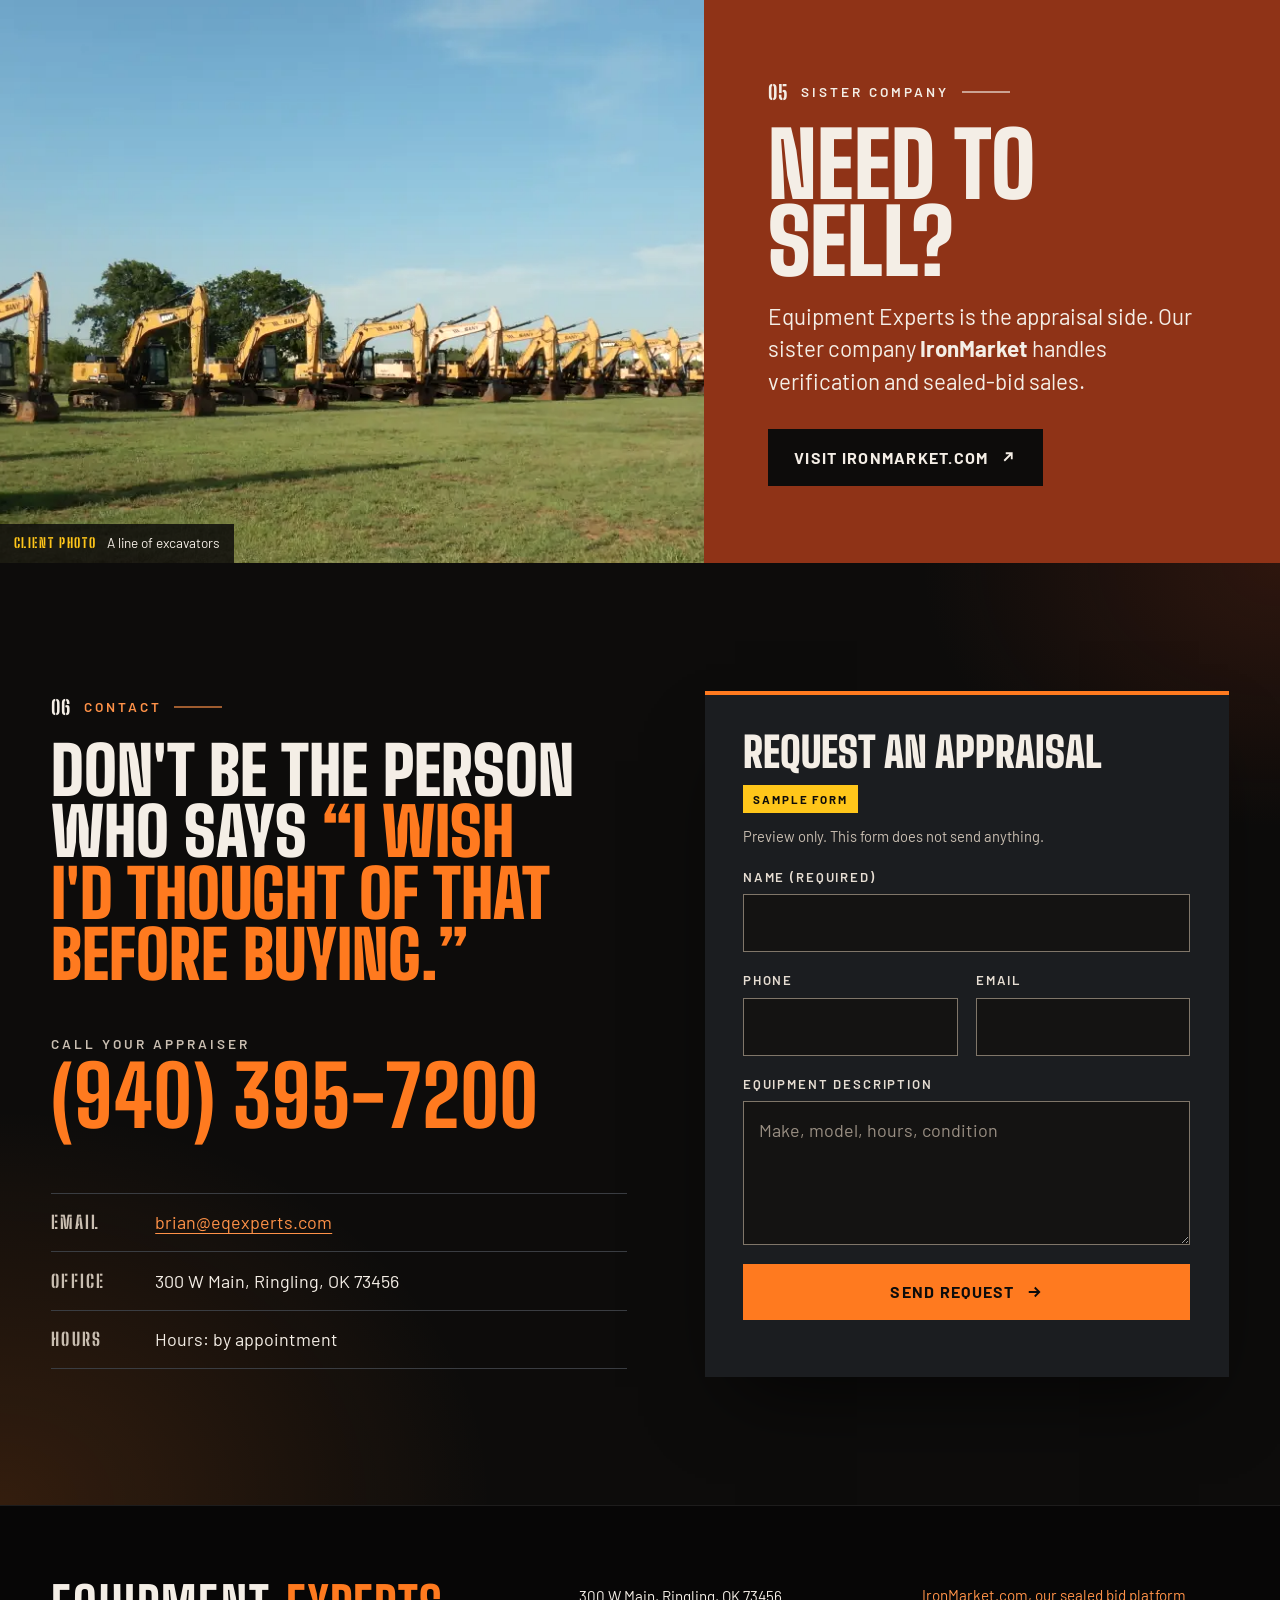
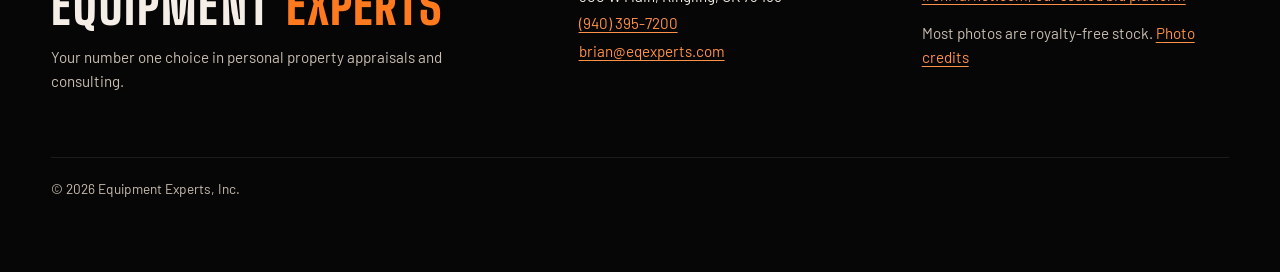
<file: option-b/index.html>
<!--
  PITCH NOTE - Option B, "Red Dirt Iron"
  Concept: a cinematic, after-dark take on "industrial with a taste of country" - a sunset tractor
  film, towering condensed type and big machinery photography that make an independent appraiser
  feel as solid as the iron he values.
  Look at first: the full-bleed hero video and headline, then scroll through the three image-led
  service panels and the horizontal "iron strip" of photos (it pins and slides sideways on desktop).
-->
<!DOCTYPE html>
<html lang="en" class="no-js">
<head>
  <meta charset="utf-8">
  <meta name="viewport" content="width=device-width, initial-scale=1">
  <meta name="robots" content="noindex, nofollow">
  <title>Equipment Experts | Independent Machinery Appraisals in Ringling, Oklahoma (Design Preview B)</title>
  <meta name="description" content="Equipment Experts: personal property appraisals and consulting, specializing in machinery. Independent USPAP appraiser in Ringling, Oklahoma.">
  <meta name="theme-color" content="#0d0c0b">
  <script>document.documentElement.classList.replace('no-js', 'js');</script>
  <link rel="preconnect" href="https://fonts.googleapis.com">
  <link rel="preconnect" href="https://fonts.gstatic.com" crossorigin>
  <link rel="stylesheet" href="https://fonts.googleapis.com/css2?family=Barlow:ital,wght@0,400;0,500;0,600;0,700;1,400&family=Big+Shoulders+Display:wght@600;700;800;900&family=Big+Shoulders+Stencil+Display:wght@700;800&display=swap">
  <link rel="preload" as="image" href="../assets/img/poster-tractor-silhouette-sunset.webp">
  <link rel="stylesheet" href="styles.css">
</head>
<body>

  <a class="skip-link" href="#main">Skip to main content</a>

  <div class="preview-bar" role="note">
    Design preview by Premier Code Inc. Features shown are samples, not real data.
  </div>

  <header class="site-header">
    <div class="site-header__inner">
      <a class="wordmark" href="#top" aria-label="Equipment Experts, back to top">
        <span class="wordmark__a">Equipment</span>
        <span class="wordmark__b">Experts</span>
      </a>
      <nav class="site-nav" aria-label="Primary">
        <ul>
          <li><a href="#services">Services</a></li>
          <li><a href="#independent">Independent</a></li>
          <li><a href="#credentials">Credentials</a></li>
          <li><a href="#contact">Contact</a></li>
        </ul>
      </nav>
      <a class="header-call" href="tel:+19403957200">
        <svg aria-hidden="true" viewBox="0 0 24 24" width="18" height="18"><path fill="currentColor" d="M6.6 10.8a15.1 15.1 0 0 0 6.6 6.6l2.2-2.2a1 1 0 0 1 1-.25 11.4 11.4 0 0 0 3.6.57 1 1 0 0 1 1 1V20a1 1 0 0 1-1 1A17 17 0 0 1 3 4a1 1 0 0 1 1-1h3.5a1 1 0 0 1 1 1c0 1.25.2 2.45.57 3.57a1 1 0 0 1-.25 1z"/></svg>
        <span>(940) 395-7200</span>
      </a>
    </div>
  </header>

  <main id="main" tabindex="-1">

    <!-- ============ HERO ============ -->
    <section class="hero" id="top" aria-labelledby="hero-title">
      <div class="hero__media">
        <video class="hero__video" muted loop playsinline preload="metadata"
               poster="../assets/img/poster-tractor-silhouette-sunset.webp"
               aria-hidden="true" tabindex="-1" data-hero-video>
          <source src="../assets/video/tractor-silhouette-sunset-720.mp4" type="video/mp4" media="(max-width: 899px)">
          <source src="../assets/video/tractor-silhouette-sunset.mp4" type="video/mp4">
        </video>
        <div class="hero__scrim" aria-hidden="true"></div>
        <div class="grain" aria-hidden="true"></div>
      </div>

      <div class="hero__inner">
        <div class="hero__copy">
          <p class="hero__kicker reveal">
            <span class="dot" aria-hidden="true"></span>
            Ringling, Oklahoma <span aria-hidden="true">/</span> Independent USPAP appraiser
          </p>
          <h1 class="hero__title" id="hero-title">
            <span class="line"><span class="line__in">Unbiased</span></span>
            <span class="line"><span class="line__in">machinery</span></span>
            <span class="line line--hot"><span class="line__in">appraisals.</span></span>
          </h1>
          <p class="hero__lede reveal">
            Specializing in machinery appraisals and consulting for ag, construction and material handling equipment.
            An unbiased appraisal of your personal property, with high-quality photos and video.
          </p>
          <div class="hero__ctas reveal">
            <a class="btn btn--hot" href="tel:+19403957200">
              Call (940) 395-7200
              <svg aria-hidden="true" viewBox="0 0 24 24" width="18" height="18"><path fill="none" stroke="currentColor" stroke-width="2.4" d="M5 12h13M13 6l6 6-6 6"/></svg>
            </a>
            <a class="btn btn--ghost" href="#contact">Request an appraisal</a>
          </div>
        </div>

        <ul class="hero__facts reveal" aria-label="At a glance">
          <li><strong>30+</strong><span>Thirty plus years of machinery and equipment expertise</span></li>
          <li><strong>USPAP</strong><span>USPAP-compliant appraisals</span></li>
          <li><strong>ASAA</strong><span>Certified Livestock &amp; Equipment Appraiser</span></li>
        </ul>
      </div>

      <button class="hero__toggle" type="button" data-video-toggle hidden aria-label="Pause background video" aria-pressed="false">
        <svg class="i-pause" aria-hidden="true" viewBox="0 0 24 24" width="18" height="18"><path fill="currentColor" d="M6 4h4v16H6zM14 4h4v16h-4z"/></svg>
        <svg class="i-play" aria-hidden="true" viewBox="0 0 24 24" width="18" height="18"><path fill="currentColor" d="M7 4l13 8-13 8z"/></svg>
        <span class="hero__toggle-label">Pause</span>
      </button>

    </section>

    <!-- ============ SERVICES ============ -->
    <section class="services" id="services" aria-labelledby="services-title">
      <div class="wrap">
        <header class="section-head reveal">
          <p class="overline"><span class="overline__num">01</span> What we do</p>
          <h2 class="section-title" id="services-title">Consulting. Appraisals. <span class="t-hot">Photo &amp; Video.</span></h2>
          <p class="section-intro">Personal property appraisals and consulting, specializing in machinery.</p>
        </header>
      </div>

      <div class="panels">
        <article class="panel reveal" aria-labelledby="svc-consult">
          <figure class="panel__media">
            <img src="../assets/img/track-loader-1200.webp"
                 srcset="../assets/img/track-loader-640.webp 640w, ../assets/img/track-loader-1200.webp 1200w"
                 sizes="(min-width: 900px) 58vw, 100vw"
                 width="1200" height="800" loading="lazy" decoding="async"
                 alt="A weathered yellow track loader parked on open scrubland under a wide cloudy sky">
          </figure>
          <div class="panel__body">
            <span class="panel__num" aria-hidden="true">01</span>
            <h3 class="panel__title" id="svc-consult">Consulting</h3>
            <p class="panel__lead">We want to be your personal property consultant.</p>
            <p>We assist your buying or selling decisions, with an unbiased and independent opinion on the machinery in front of you.</p>
            <p class="panel__line">Don't be the person who says &ldquo;I wish I'd thought of that before buying.&rdquo;</p>
          </div>
        </article>

        <article class="panel panel--flip reveal" aria-labelledby="svc-appraise">
          <figure class="panel__media">
            <img src="../assets/img/clipboard-1200.webp"
                 srcset="../assets/img/clipboard-640.webp 640w, ../assets/img/clipboard-1200.webp 1200w, ../assets/img/clipboard-2400.webp 2400w"
                 sizes="(min-width: 900px) 58vw, 100vw"
                 width="2400" height="1601" loading="lazy" decoding="async"
                 alt="Hands filling out an inspection form on a clipboard inside a vehicle cab">
          </figure>
          <div class="panel__body">
            <span class="panel__num" aria-hidden="true">02</span>
            <h3 class="panel__title" id="svc-appraise">Appraisals</h3>
            <p class="panel__lead">Personal property appraisals.</p>
            <p>Specializing in machinery appraisals and consulting: ag, construction and material handling equipment. USPAP-compliant appraisals from an independent USPAP appraiser.</p>
            <ul class="tags" aria-label="Equipment focus">
              <li>Ag</li><li>Construction</li><li>Material handling</li>
            </ul>
          </div>
        </article>

        <article class="panel reveal" aria-labelledby="svc-photo">
          <figure class="panel__media">
            <img src="../assets/img/harvest-aerial-1200.webp"
                 srcset="../assets/img/harvest-aerial-640.webp 640w, ../assets/img/harvest-aerial-1200.webp 1200w, ../assets/img/harvest-aerial-2400.webp 2400w"
                 sizes="(min-width: 900px) 58vw, 100vw"
                 width="2400" height="1934" loading="lazy" decoding="async"
                 alt="Aerial view of a combine and a tractor with a grain cart harvesting a field at sunset">
          </figure>
          <div class="panel__body">
            <span class="panel__num" aria-hidden="true">03</span>
            <h3 class="panel__title" id="svc-photo">Photo &amp; Video</h3>
            <p class="panel__lead">High-quality photos and video along with your personal property appraisals.</p>
            <p>Watch a short example of aerial footage.</p>
            <button class="btn btn--line" type="button" data-dialog-open="footage" hidden aria-haspopup="dialog">
              <svg aria-hidden="true" viewBox="0 0 24 24" width="18" height="18"><path fill="currentColor" d="M7 4l13 8-13 8z"/></svg>
              Watch sample footage
            </button>
            <noscript>
              <a class="btn btn--line" href="../assets/video/aerial-tractor-red-soil-720.mp4">Watch sample footage (MP4)</a>
            </noscript>
          </div>
        </article>
      </div>
    </section>

    <!-- ============ INDEPENDENT BAND ============ -->
    <section class="band" id="independent" aria-labelledby="independent-title">
      <div class="band__media" aria-hidden="true">
        <img src="../assets/img/tractor-orange-sky-1200.webp"
             srcset="../assets/img/tractor-orange-sky-640.webp 640w, ../assets/img/tractor-orange-sky-1200.webp 1200w, ../assets/img/tractor-orange-sky-2400.webp 2400w"
             sizes="100vw" width="2400" height="1548" loading="lazy" decoding="async" alt="">
      </div>
      <div class="band__scrim" aria-hidden="true"></div>
      <div class="wrap band__inner">
        <p class="overline reveal"><span class="overline__num">02</span> Independent</p>
        <h2 class="band__title reveal" id="independent-title">
          Unbiased and <span class="t-hot">independent</span> opinion.
        </h2>
        <figure class="quote reveal">
          <blockquote>
            <p>An excellent transaction is one where buyer and seller are both satisfied with the details.</p>
          </blockquote>
          <figcaption>Equipment Experts</figcaption>
        </figure>
      </div>
      <p class="band__credit">Tractor on the horizon at sunset</p>
    </section>

    <!-- ============ IRON STRIP ============ -->
    <section class="strip" aria-labelledby="strip-title">
      <div class="strip__sticky">
        <div class="wrap strip__head">
          <p class="overline"><span class="overline__num">03</span> In the field</p>
          <h2 class="section-title" id="strip-title">Iron, <span class="t-hot">dirt</span> &amp; daylight.</h2>
        </div>
        <div class="strip__viewport" tabindex="0" role="region" aria-label="Photo strip">
          <ul class="strip__track">
            <li class="strip__item strip__item--wide">
              <figure>
                <img src="../assets/img/shop-interior-1200.webp"
                     srcset="../assets/img/shop-interior-640.webp 640w, ../assets/img/shop-interior-1200.webp 1200w, ../assets/img/shop-interior-2400.webp 2400w"
                     sizes="(min-width: 900px) 46vw, 85vw" width="2400" height="1430" loading="lazy" decoding="async"
                     alt="Inside a large metal equipment building: a white pickup and compact excavators on a polished concrete floor">
                <figcaption><span>Client photo</span> The equipment building</figcaption>
              </figure>
            </li>
            <li class="strip__item">
              <figure>
                <img src="../assets/img/tractor-golden-dust-1200.webp"
                     srcset="../assets/img/tractor-golden-dust-640.webp 640w, ../assets/img/tractor-golden-dust-1200.webp 1200w, ../assets/img/tractor-golden-dust-2400.webp 2400w"
                     sizes="(min-width: 900px) 34vw, 85vw" width="2400" height="1601" loading="lazy" decoding="async"
                     alt="A tractor pulling an implement through golden dust at sunset">
                <figcaption><span>Stock</span> Working through the dust at sundown</figcaption>
              </figure>
            </li>
            <li class="strip__item strip__item--wide">
              <figure>
                <img src="../assets/img/stubble-rows-1200.webp"
                     srcset="../assets/img/stubble-rows-640.webp 640w, ../assets/img/stubble-rows-1200.webp 1200w, ../assets/img/stubble-rows-2400.webp 2400w"
                     sizes="(min-width: 900px) 46vw, 85vw" width="2400" height="1600" loading="lazy" decoding="async"
                     alt="Harvested field rows leading to straw bales on the horizon">
                <figcaption><span>Stock</span> Cut rows running out to the bales</figcaption>
              </figure>
            </li>
            <li class="strip__item">
              <figure>
                <img src="../assets/img/round-bales-1200.webp"
                     srcset="../assets/img/round-bales-640.webp 640w, ../assets/img/round-bales-1200.webp 1200w, ../assets/img/round-bales-2400.webp 2400w"
                     sizes="(min-width: 900px) 34vw, 85vw" width="2400" height="1389" loading="lazy" decoding="async"
                     alt="Round hay bales scattered across a harvested field under a blue sky">
                <figcaption><span>Stock</span> Round bales on a cut field</figcaption>
              </figure>
            </li>
            <li class="strip__item strip__item--wide">
              <figure>
                <img src="../assets/img/metal-barns-1200.webp"
                     srcset="../assets/img/metal-barns-640.webp 640w, ../assets/img/metal-barns-1200.webp 1200w, ../assets/img/metal-barns-2400.webp 2400w"
                     sizes="(min-width: 900px) 46vw, 85vw" width="2400" height="1601" loading="lazy" decoding="async"
                     alt="Galvanized metal farm barns beside a green pasture">
                <figcaption><span>Stock</span> Galvanized barns by the pasture</figcaption>
              </figure>
            </li>
          </ul>
        </div>
      </div>
    </section>

    <!-- ============ CREDENTIALS ============ -->
    <section class="creds" id="credentials" aria-labelledby="creds-title">
      <div class="wrap">
        <header class="section-head section-head--split reveal">
          <div>
            <p class="overline"><span class="overline__num">04</span> Credentials</p>
            <h2 class="section-title" id="creds-title">USPAP-compliant. <span class="t-hot">Independent.</span></h2>
          </div>
          <p class="section-intro">Independent USPAP appraiser, with thirty plus years of machinery and equipment expertise.</p>
        </header>

        <ol class="creds__grid">
          <li class="cred reveal">
            <span class="cred__big" aria-hidden="true">30<span>+</span></span>
            <h3 class="cred__title">Thirty plus years</h3>
            <p>Thirty plus years of machinery and equipment expertise.</p>
          </li>
          <li class="cred reveal">
            <span class="cred__big" aria-hidden="true">USPAP</span>
            <h3 class="cred__title">USPAP-compliant appraisals</h3>
            <p>Independent USPAP appraiser. Unbiased and independent opinion.</p>
          </li>
          <li class="cred cred--hot reveal">
            <span class="cred__big" aria-hidden="true">ASAA</span>
            <h3 class="cred__title">ASAA Certified Livestock &amp; Equipment Appraiser</h3>
            <!-- PLACEHOLDER: appraiser's name pending client confirmation; credential stays attributed to "your appraiser" -->
            <p>Your appraiser is an ASAA Certified Livestock &amp; Equipment Appraiser (American Society of Agricultural Appraisers).</p>
          </li>
        </ol>
      </div>
    </section>

    <!-- ============ IRONMARKET ============ -->
    <section class="sister" aria-labelledby="sister-title">
      <div class="sister__inner">
        <figure class="sister__media">
          <img src="../assets/img/excavator-line-1200.webp"
               srcset="../assets/img/excavator-line-640.webp 640w, ../assets/img/excavator-line-1200.webp 1200w, ../assets/img/excavator-line-2400.webp 2400w"
               sizes="(min-width: 900px) 55vw, 100vw" width="2400" height="1147" loading="eager" decoding="async"
               alt="A long line of yellow excavators parked on green grass under a blue sky">
          <figcaption><span>Client photo</span> A line of excavators</figcaption>
        </figure>
        <div class="sister__body reveal">
          <p class="overline overline--ink"><span class="overline__num">05</span> Sister company</p>
          <h2 class="sister__title" id="sister-title">Need to sell?</h2>
          <p class="sister__text">Equipment Experts is the appraisal side. Our sister company <strong>IronMarket</strong> handles verification and sealed-bid sales.</p>
          <a class="btn btn--ink" href="https://www.ironmarket.com" rel="noopener" target="_blank">
            Visit IronMarket.com
            <span class="visually-hidden">(opens in a new tab)</span>
            <svg aria-hidden="true" viewBox="0 0 24 24" width="18" height="18"><path fill="none" stroke="currentColor" stroke-width="2.4" d="M7 17L17 7M9 7h8v8"/></svg>
          </a>
        </div>
      </div>
    </section>

    <!-- ============ CONTACT / CLOSING CTA ============ -->
    <section class="contact" id="contact" aria-labelledby="contact-title">
      <div class="wrap contact__inner">
        <div class="contact__pitch reveal">
          <p class="overline"><span class="overline__num">06</span> Contact</p>
          <h2 class="contact__title" id="contact-title">Don't be the person who says <span class="t-hot">&ldquo;I wish I'd thought of that before buying.&rdquo;</span></h2>
          <a class="call-big" href="tel:+19403957200">
            <span class="call-big__label">Call your appraiser</span>
            <span class="call-big__num">(940) 395-7200</span>
          </a>
          <dl class="contact__list">
            <div><dt>Email</dt><dd><a href="mailto:brian@eqexperts.com">brian@eqexperts.com</a></dd></div>
            <div><dt>Office</dt><dd>300 W Main, Ringling, OK 73456</dd></div>
            <!-- PLACEHOLDER: business hours not published; client must confirm -->
            <div><dt>Hours</dt><dd>Hours: by appointment</dd></div>
            <!-- /PLACEHOLDER -->
          </dl>
        </div>

        <div class="contact__form-wrap reveal">
          <form class="form" action="#" method="post" novalidate data-preview-form aria-labelledby="form-title" aria-describedby="form-note">
            <div class="form__head">
              <h3 class="form__title" id="form-title">Request an appraisal</h3>
              <span class="sample-tag">Sample form</span>
            </div>
            <p class="form__note" id="form-note">Preview only. This form does not send anything.</p>

            <div class="field">
              <label for="f-name">Name (required)</label>
              <input id="f-name" name="name" type="text" autocomplete="name" required>
            </div>
            <div class="field-row">
              <div class="field">
                <label for="f-phone">Phone</label>
                <input id="f-phone" name="phone" type="tel" autocomplete="tel" inputmode="tel">
              </div>
              <div class="field">
                <label for="f-email">Email</label>
                <input id="f-email" name="email" type="email" autocomplete="email">
              </div>
            </div>
            <div class="field">
              <label for="f-equip">Equipment description</label>
              <textarea id="f-equip" name="equipment" rows="4" placeholder="Make, model, hours, condition"></textarea>
            </div>

            <!-- Honeypot: humans never see or fill this -->
            <div class="hp" aria-hidden="true">
              <label for="f-website">Website</label>
              <input id="f-website" name="website" type="text" tabindex="-1" autocomplete="off">
            </div>

            <!-- PLACEHOLDER: reCAPTCHA v3 script and token field go here at launch -->

            <button class="btn btn--hot btn--block" type="submit">
              Send request
              <svg aria-hidden="true" viewBox="0 0 24 24" width="18" height="18"><path fill="none" stroke="currentColor" stroke-width="2.4" d="M5 12h13M13 6l6 6-6 6"/></svg>
            </button>
            <p class="form__status" role="status" aria-live="polite" data-form-status></p>
          </form>
        </div>
      </div>
    </section>
  </main>

  <!-- ============ SAMPLE FOOTAGE DIALOG ============ -->
  <dialog class="footage" id="footage" aria-labelledby="footage-title">
    <div class="footage__head">
      <h2 class="footage__title" id="footage-title">Sample footage</h2>
      <button class="footage__close" type="button" data-dialog-close aria-label="Close sample footage">
        <svg aria-hidden="true" viewBox="0 0 24 24" width="22" height="22"><path fill="none" stroke="currentColor" stroke-width="2.4" d="M6 6l12 12M18 6L6 18"/></svg>
      </button>
    </div>
    <div class="footage__frame" data-footage-frame></div>
    <p class="footage__cap">Stock clip: aerial view of a tractor crossing red-soil rows. Shown as an example of aerial footage only.</p>
  </dialog>

  <footer class="site-footer">
    <div class="wrap site-footer__inner">
      <div class="site-footer__brand">
        <p class="wordmark wordmark--lg"><span class="wordmark__a">Equipment</span> <span class="wordmark__b">Experts</span></p>
        <p class="site-footer__tag">Your number one choice in personal property appraisals and consulting.</p>
      </div>
      <address class="site-footer__contact">
        300 W Main, Ringling, OK 73456<br>
        <a href="tel:+19403957200">(940) 395-7200</a><br>
        <a href="mailto:brian@eqexperts.com">brian@eqexperts.com</a>
      </address>
      <div class="site-footer__links">
        <a href="https://www.ironmarket.com" rel="noopener" target="_blank">IronMarket.com, our sealed bid platform<span class="visually-hidden"> (opens in a new tab)</span></a>
        <p>Most photos are royalty-free stock. <a href="../credits.html">Photo credits</a></p>
      </div>
    </div>
    <div class="wrap site-footer__base">
      <p>&copy; 2026 Equipment Experts, Inc.</p>
    </div>
  </footer>

  <script src="main.js" defer></script>

<!-- REMOVE AT LAUNCH: option switcher -->
<style class="pv-style">
html{scroll-padding-bottom:80px}
.pv-switch .pv-link:focus-visible{outline:3px solid #1a5fd0;outline-offset:2px}
.pv-switch .pv-link:not([aria-current]):hover{background:#e8e8e8!important}
@media (max-width:600px){.pv-switch .pv-link{min-height:44px!important}}
@media print{.pv-switch{display:none!important}}
</style>
<nav class="pv-switch" aria-label="Design options" style="position:fixed;left:8px;bottom:8px;z-index:9999;display:flex;gap:4px;padding:4px;background:#fff;border:1px solid #c8c8c8;border-radius:10px;box-shadow:0 4px 16px rgba(0,0,0,.18);font:13px system-ui,-apple-system,'Segoe UI',Roboto,sans-serif;color:#111;margin:0">
<a class="pv-link" href="../option-a/" style="display:inline-flex;align-items:center;justify-content:center;min-height:36px;padding:0 12px;border-radius:6px;font:600 13px/1 system-ui,-apple-system,'Segoe UI',Roboto,sans-serif;text-decoration:none;letter-spacing:0;white-space:nowrap;background:transparent;color:#111;">Option A</a>
<a class="pv-link" href="../option-b/" aria-current="page" style="display:inline-flex;align-items:center;justify-content:center;min-height:36px;padding:0 12px;border-radius:6px;font:600 13px/1 system-ui,-apple-system,'Segoe UI',Roboto,sans-serif;text-decoration:none;letter-spacing:0;white-space:nowrap;background:#111;color:#fff;">Option B</a>
<a class="pv-link" href="../option-c/" style="display:inline-flex;align-items:center;justify-content:center;min-height:36px;padding:0 12px;border-radius:6px;font:600 13px/1 system-ui,-apple-system,'Segoe UI',Roboto,sans-serif;text-decoration:none;letter-spacing:0;white-space:nowrap;background:transparent;color:#111;">Option C</a>
</nav>
<!-- /REMOVE AT LAUNCH -->
</body>
</html>
</file>
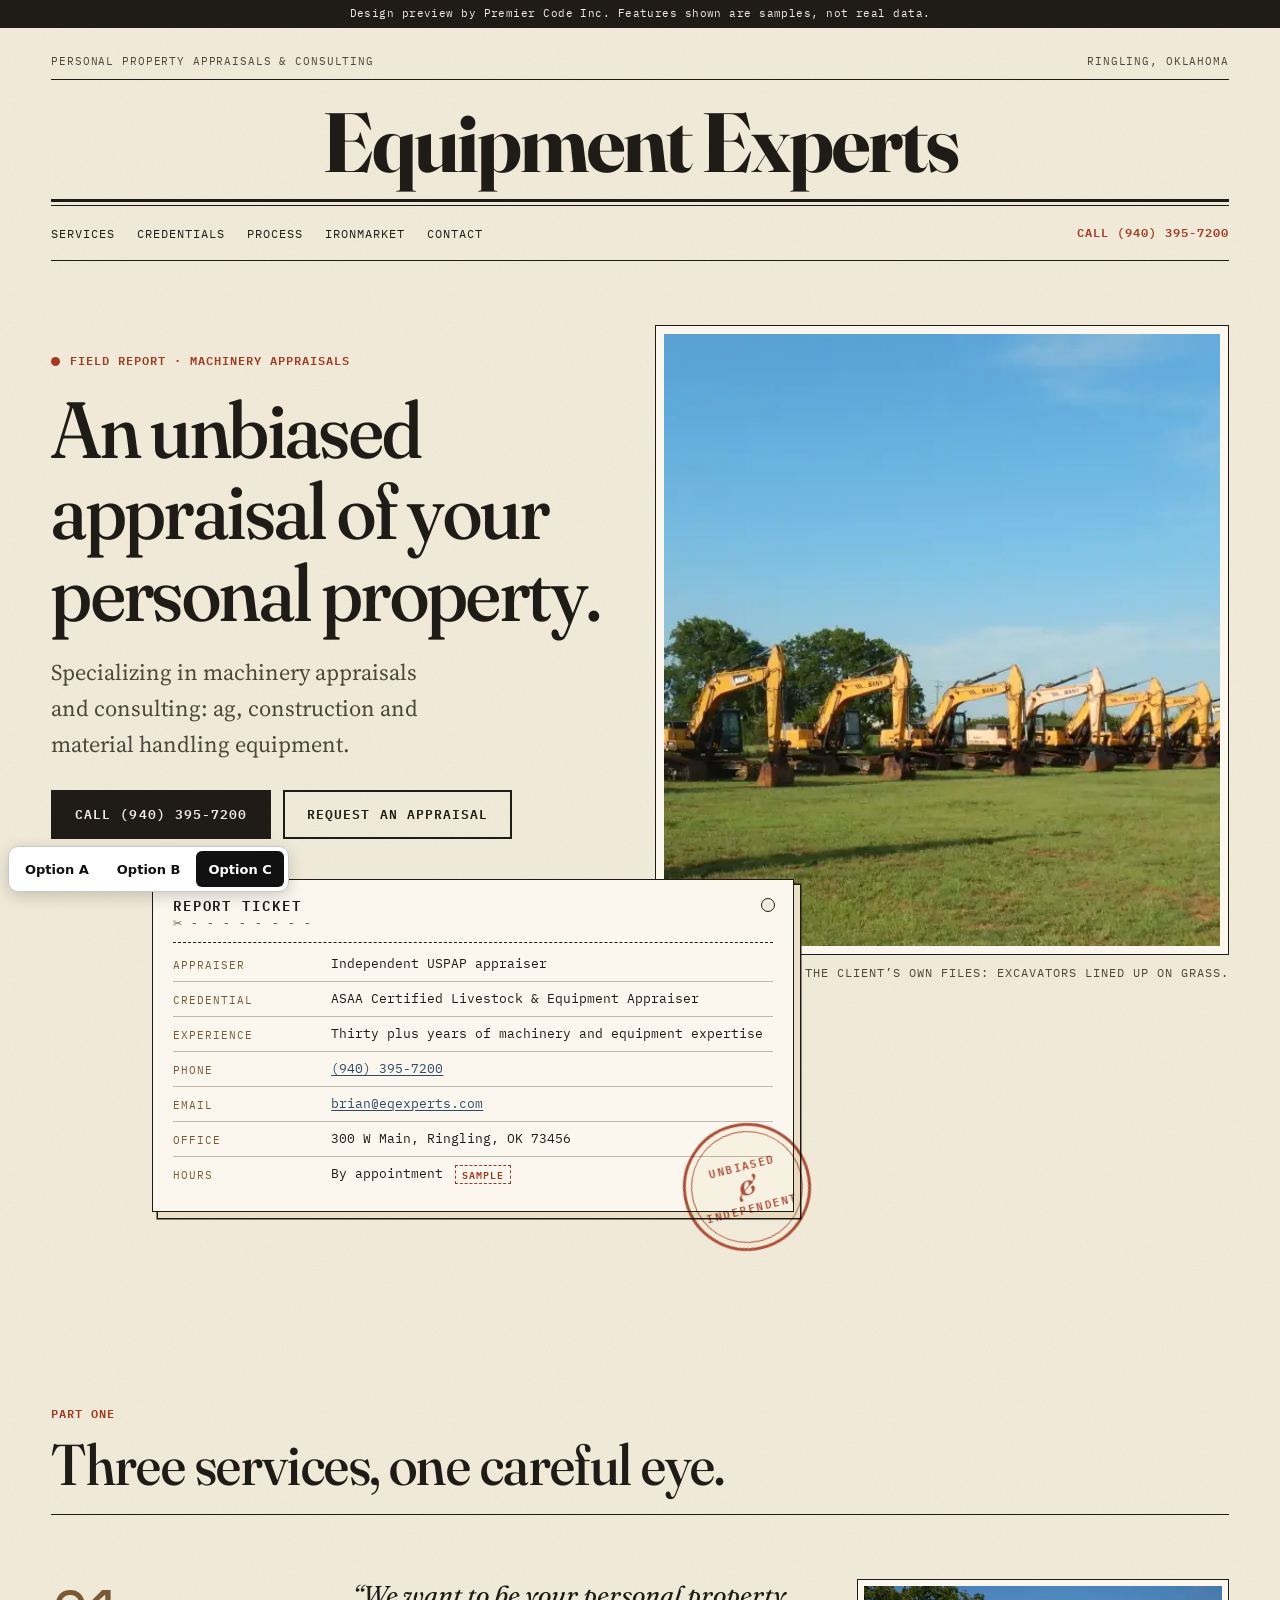
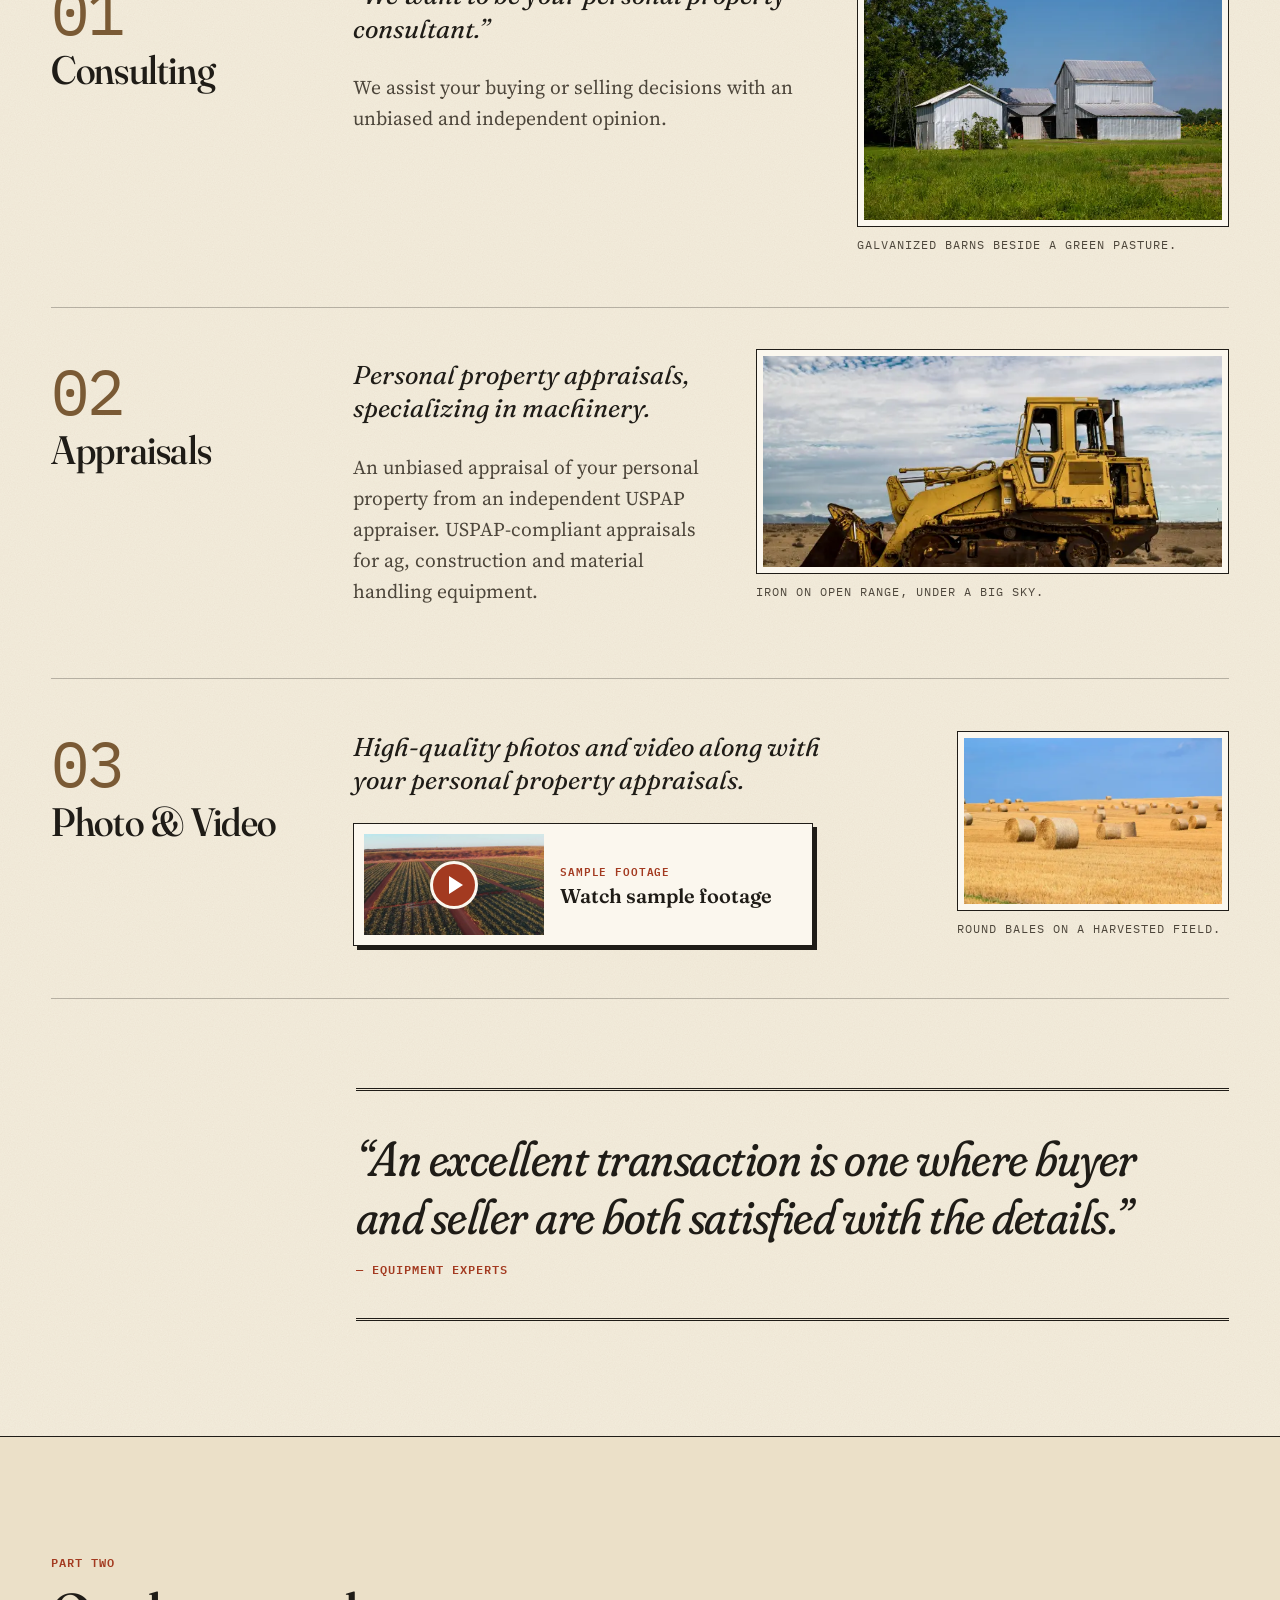
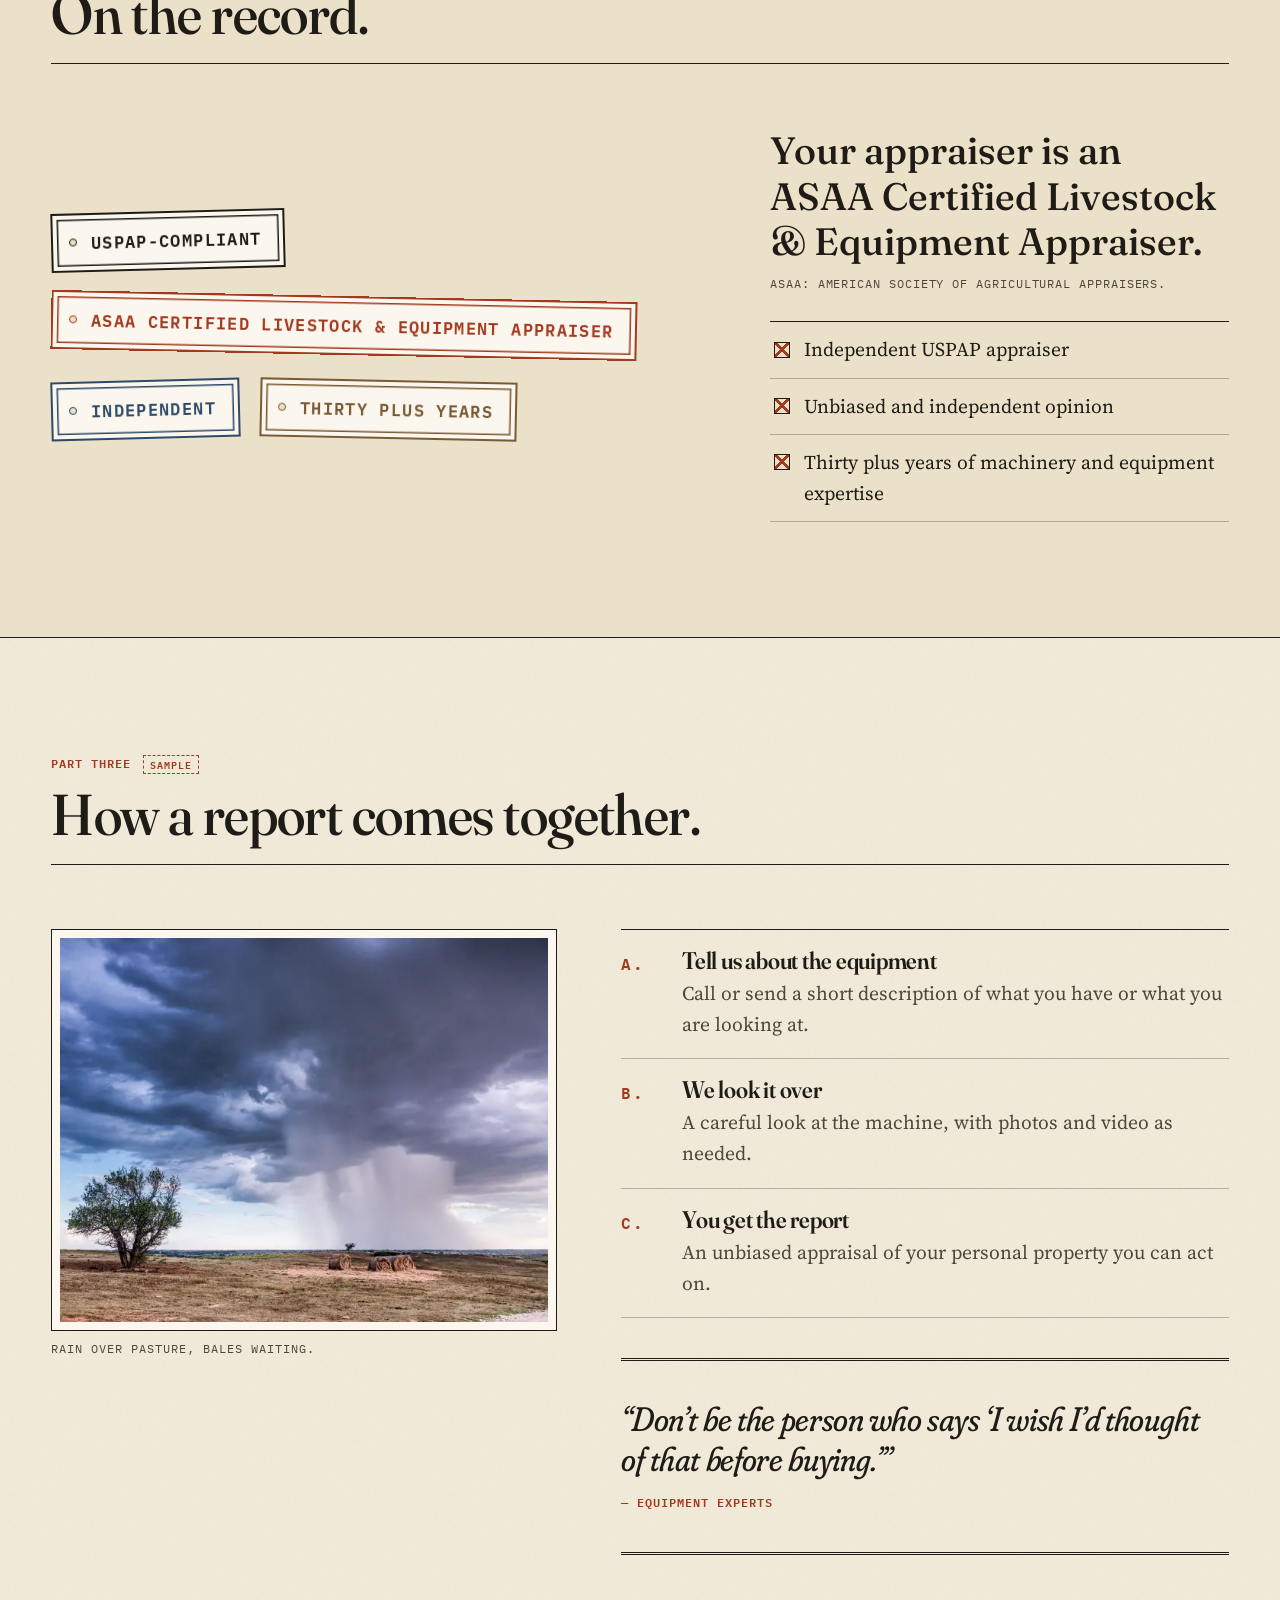
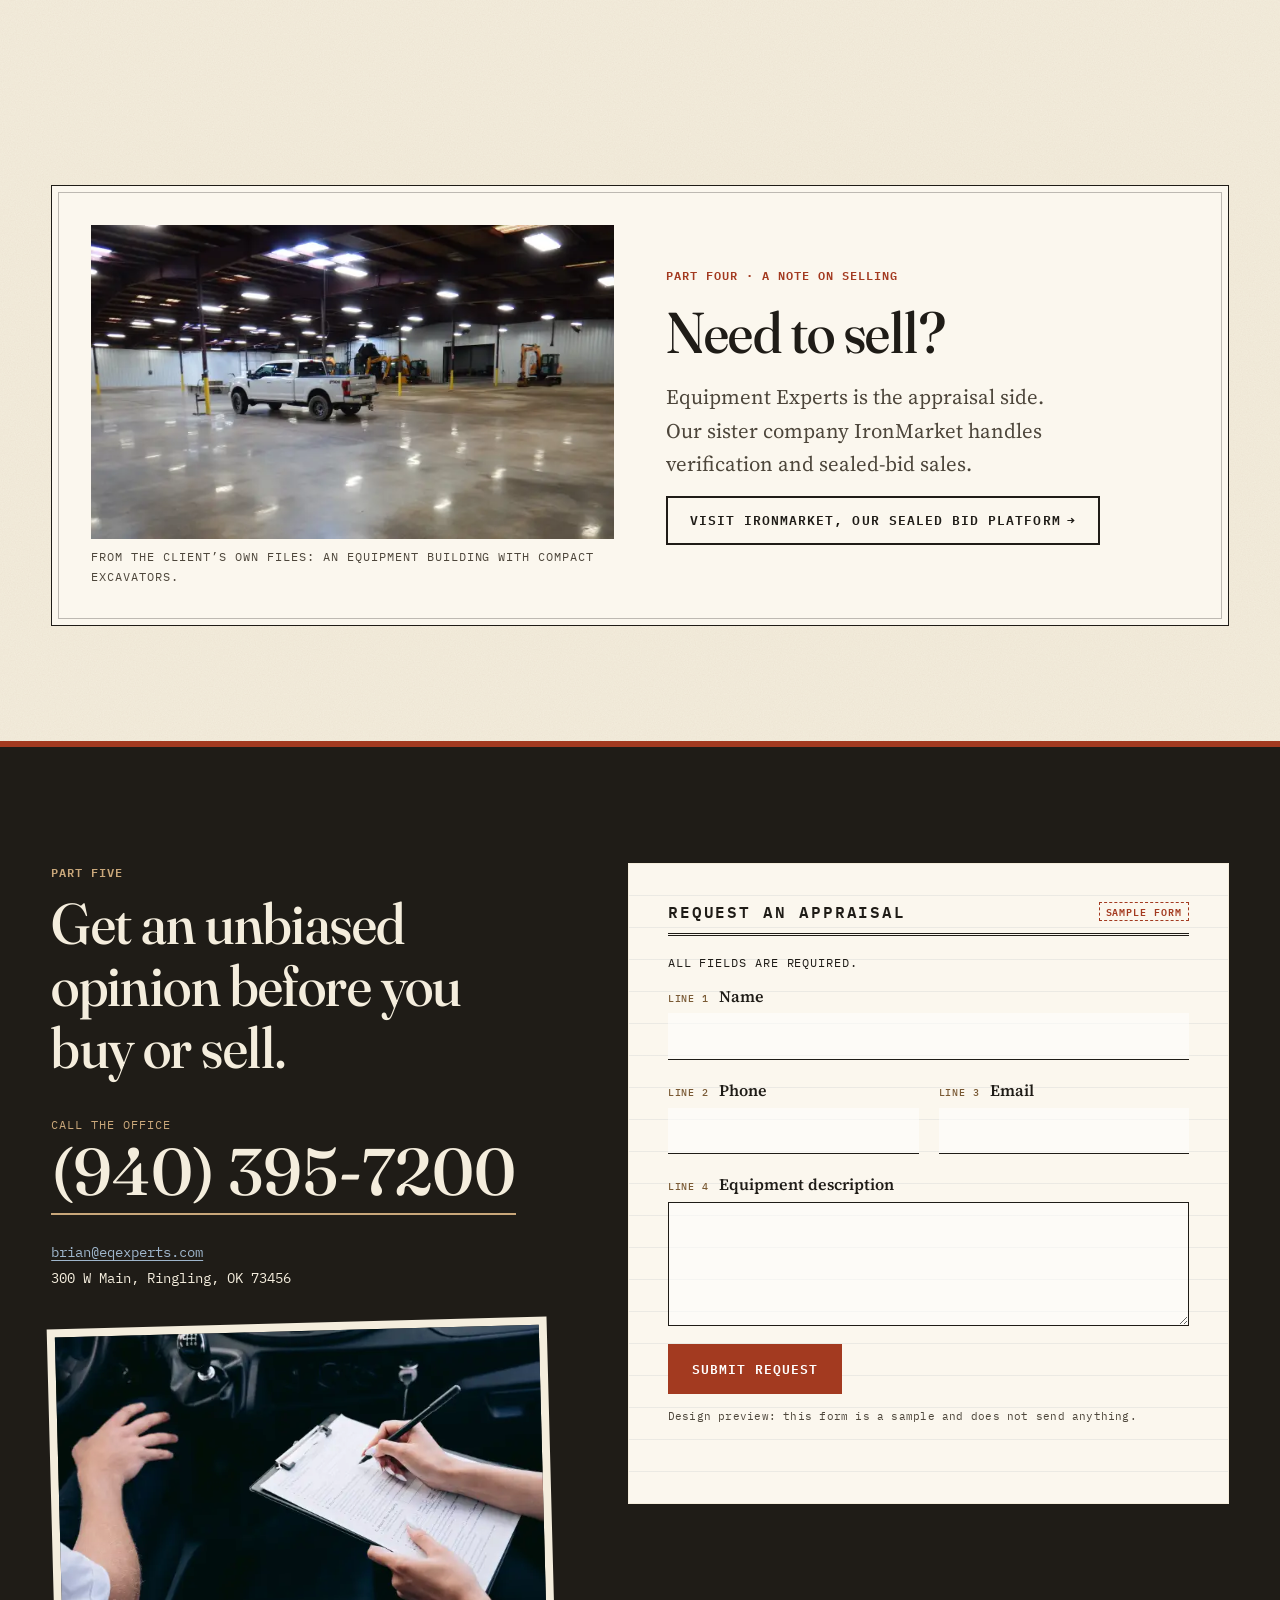
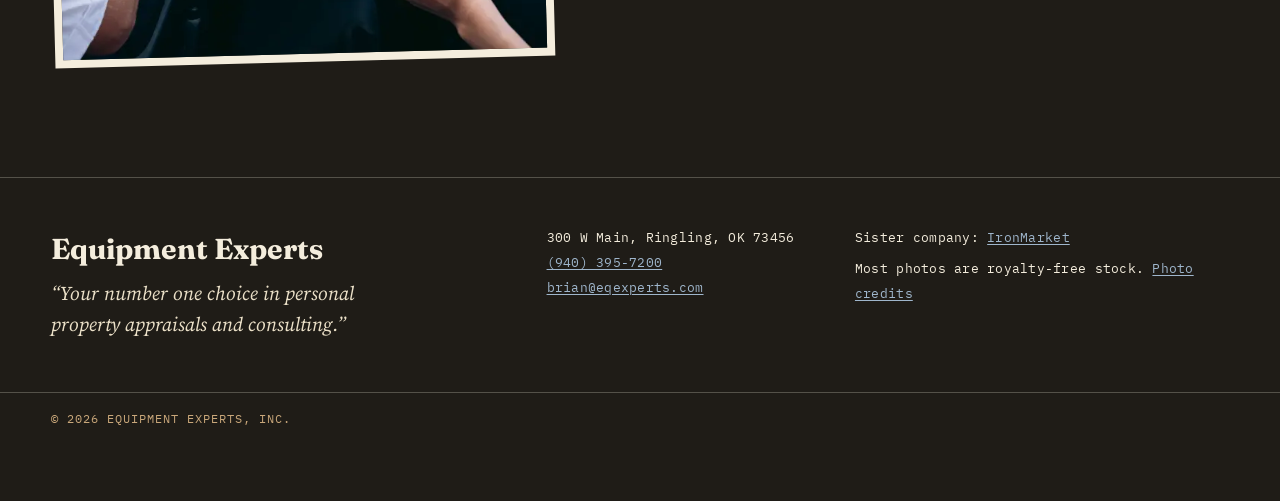
<file: option-c/index.html>
<!--
  PITCH NOTE, Option C "Field Report":
  Equipment Experts presented like a well-made appraiser's field report: cream paper, a serif masthead,
  typewriter tickets and stamped credentials, so the site reads as calm, careful and independent.
  Look first at the hero's "report ticket" card (contact and credentials at a glance, with the
  "Unbiased & Independent" stamp), then the three numbered services and the stamped credential tags.
-->
<!doctype html>
<html lang="en">
<head>
  <meta charset="utf-8">
  <meta name="viewport" content="width=device-width, initial-scale=1">
  <meta name="robots" content="noindex, nofollow">
  <title>Equipment Experts | Machinery Appraisals &amp; Consulting, Ringling, OK (Design Preview C)</title>
  <meta name="description" content="Equipment Experts: personal property appraisals and consulting, specializing in machinery. Ringling, Oklahoma.">
  <link rel="preconnect" href="https://fonts.googleapis.com">
  <link rel="preconnect" href="https://fonts.gstatic.com" crossorigin>
  <link rel="stylesheet" href="https://fonts.googleapis.com/css2?family=Fraunces:ital,opsz,wght@0,9..144,400..800;1,9..144,400..600&family=IBM+Plex+Mono:wght@400;500;600&family=Source+Serif+4:ital,opsz,wght@0,8..60,400..700;1,8..60,400&display=swap">
  <link rel="stylesheet" href="styles.css">
  <script>document.documentElement.classList.add('js');</script>
</head>
<body>
  <a class="skip-link" href="#main">Skip to main content</a>

  <div class="preview-bar" role="note">
    Design preview by Premier Code Inc. Features shown are samples, not real data.
  </div>

  <header class="masthead">
    <div class="wrap">
      <div class="masthead__top">
        <span class="mono">Personal property appraisals &amp; consulting</span>
        <span class="mono masthead__place">Ringling, Oklahoma</span>
      </div>
      <p class="masthead__name"><a href="#main">Equipment Experts</a></p>
      <div class="masthead__rule" aria-hidden="true"></div>
      <div class="masthead__bottom">
        <nav aria-label="Primary">
          <ul class="nav">
            <li><a href="#services">Services</a></li>
            <li><a href="#credentials">Credentials</a></li>
            <li><a href="#process">Process</a></li>
            <li><a href="#ironmarket">IronMarket</a></li>
            <li><a href="#contact">Contact</a></li>
          </ul>
        </nav>
        <a class="masthead__phone mono" href="tel:+19403957200">Call (940) 395-7200</a>
      </div>
    </div>
  </header>

  <main id="main" tabindex="-1">

    <!-- HERO -->
    <section class="hero wrap" aria-labelledby="hero-title">
      <div class="hero__copy">
        <p class="kicker mono"><span class="kicker__dot" aria-hidden="true"></span>Field report &middot; Machinery appraisals</p>
        <h1 id="hero-title">An unbiased appraisal of your personal property.</h1>
        <p class="lede">Specializing in machinery appraisals and consulting: ag, construction and material handling equipment.</p>
        <div class="hero__actions">
          <a class="btn btn--ink" href="tel:+19403957200">Call (940) 395-7200</a>
          <a class="btn btn--line" href="#contact">Request an appraisal</a>
        </div>
      </div>

      <figure class="hero__plate">
        <img
          src="../assets/img/excavator-line-1200.webp"
          srcset="../assets/img/excavator-line-640.webp 640w, ../assets/img/excavator-line-1200.webp 1200w, ../assets/img/excavator-line-2400.webp 2400w"
          sizes="(min-width: 1600px) 860px, (min-width: 960px) 54vw, 100vw"
          width="1200" height="574"
          alt="A long line of yellow excavators parked on grass under a summer sky"
          fetchpriority="high">
        <figcaption class="mono">Plate I. From the client&rsquo;s own files: excavators lined up on grass.</figcaption>
      </figure>

      <aside class="ticket" aria-labelledby="ticket-title">
        <div class="ticket__head">
          <h2 id="ticket-title" class="mono">Report ticket</h2>
          <span class="mono ticket__tear" aria-hidden="true">&#9986; - - - - - - - -</span>
        </div>
        <dl class="ticket__rows">
          <div><dt>Appraiser</dt><dd>Independent USPAP appraiser</dd></div>
          <div><dt>Credential</dt><dd>ASAA Certified Livestock &amp; Equipment Appraiser</dd></div>
          <div><dt>Experience</dt><dd>Thirty plus years of machinery and equipment expertise</dd></div>
          <div><dt>Phone</dt><dd><a href="tel:+19403957200">(940) 395-7200</a></dd></div>
          <div><dt>Email</dt><dd><a href="mailto:brian@eqexperts.com">brian@eqexperts.com</a></dd></div>
          <div><dt>Office</dt><dd>300 W Main, Ringling, OK 73456</dd></div>
          <!-- PLACEHOLDER: hours are not published; client must confirm -->
          <div><dt>Hours</dt><dd>By appointment <span class="sample-tag">Sample</span></dd></div>
          <!-- /PLACEHOLDER -->
        </dl>
        <p class="stamp stamp--ticket" aria-hidden="true"><span>Unbiased</span><span class="stamp__amp">&amp;</span><span>Independent</span></p>
      </aside>
    </section>

    <!-- SERVICES -->
    <section id="services" class="section wrap" aria-labelledby="services-title">
      <header class="section__head">
        <p class="section__num mono">Part one</p>
        <h2 id="services-title">Three services, one careful eye.</h2>
        <div class="rule" aria-hidden="true"></div>
      </header>

      <article class="service service--a">
        <div class="service__label">
          <p class="service__num mono" aria-hidden="true">01</p>
          <h3>Consulting</h3>
        </div>
        <div class="service__body">
          <p class="service__lead">&ldquo;We want to be your personal property consultant.&rdquo;</p>
          <p>We assist your buying or selling decisions with an unbiased and independent opinion.</p>
        </div>
        <figure class="service__fig">
          <img
            src="../assets/img/metal-barns-640.webp"
            srcset="../assets/img/metal-barns-640.webp 640w, ../assets/img/metal-barns-1200.webp 1200w"
            sizes="(min-width: 960px) 30vw, 100vw"
            width="640" height="427" loading="lazy"
            alt="Galvanized metal farm barns beside a green pasture">
          <figcaption class="mono">Galvanized barns beside a green pasture.</figcaption>
        </figure>
      </article>

      <article class="service service--b">
        <div class="service__label">
          <p class="service__num mono" aria-hidden="true">02</p>
          <h3>Appraisals</h3>
        </div>
        <div class="service__body">
          <p class="service__lead">Personal property appraisals, specializing in machinery.</p>
          <p>An unbiased appraisal of your personal property from an independent USPAP appraiser. USPAP-compliant appraisals for ag, construction and material handling equipment.</p>
        </div>
        <figure class="service__fig service__fig--wide">
          <img
            src="../assets/img/track-loader-1200.webp"
            srcset="../assets/img/track-loader-640.webp 640w, ../assets/img/track-loader-1200.webp 1200w"
            sizes="(min-width: 960px) 44vw, 100vw"
            width="1200" height="800" loading="lazy"
            alt="A weathered yellow track loader parked on open scrubland">
          <figcaption class="mono">Iron on open range, under a big sky.</figcaption>
        </figure>
      </article>

      <article class="service service--c">
        <div class="service__label">
          <p class="service__num mono" aria-hidden="true">03</p>
          <h3>Photo &amp; Video</h3>
        </div>
        <div class="service__body">
          <p class="service__lead">High-quality photos and video along with your personal property appraisals.</p>
          <button type="button" class="footage" data-video="aerial-tractor-red-soil" aria-haspopup="dialog">
            <span class="footage__thumb">
              <img src="../assets/img/poster-aerial-tractor-red-soil.webp" width="1920" height="1080" loading="lazy" alt="">
              <span class="footage__play" aria-hidden="true"></span>
            </span>
            <span class="footage__text">
              <span class="mono footage__label">Sample footage</span>
              <span class="footage__cta">Watch sample footage</span>
            </span>
          </button>
          <noscript><p class="mono note"><a href="../assets/video/aerial-tractor-red-soil.mp4">Open the sample footage file</a></p></noscript>
        </div>
        <figure class="service__fig">
          <img
            src="../assets/img/round-bales-640.webp"
            srcset="../assets/img/round-bales-640.webp 640w, ../assets/img/round-bales-1200.webp 1200w"
            sizes="(min-width: 960px) 30vw, 100vw"
            width="640" height="371" loading="lazy"
            alt="Round hay bales scattered across a harvested field">
          <figcaption class="mono">Round bales on a harvested field.</figcaption>
        </figure>
      </article>

      <blockquote class="pullquote">
        <p>&ldquo;An excellent transaction is one where buyer and seller are both satisfied with the details.&rdquo;</p>
        <footer class="mono">Equipment Experts</footer>
      </blockquote>
    </section>

    <!-- CREDENTIALS -->
    <section id="credentials" class="section section--tint" aria-labelledby="cred-title">
      <div class="wrap">
        <header class="section__head">
          <p class="section__num mono">Part two</p>
          <h2 id="cred-title">On the record.</h2>
          <div class="rule" aria-hidden="true"></div>
        </header>
        <div class="cred">
          <ul class="tags" aria-label="Credentials">
            <li class="tag stamp-in"><span class="tag__hole" aria-hidden="true"></span>USPAP-compliant</li>
            <li class="tag tag--rust stamp-in"><span class="tag__hole" aria-hidden="true"></span>ASAA Certified Livestock &amp; Equipment Appraiser</li>
            <li class="tag tag--denim stamp-in"><span class="tag__hole" aria-hidden="true"></span>Independent</li>
            <li class="tag tag--kraft stamp-in"><span class="tag__hole" aria-hidden="true"></span>Thirty plus years</li>
          </ul>
          <div class="cred__text">
            <!-- PLACEHOLDER: appraiser's name pending client confirmation; credential is attributed to "your appraiser" -->
            <p class="cred__big">Your appraiser is an ASAA Certified Livestock &amp; Equipment Appraiser.</p>
            <p class="mono small">ASAA: American Society of Agricultural Appraisers.</p>
            <ul class="checklist">
              <li>Independent USPAP appraiser</li>
              <li>Unbiased and independent opinion</li>
              <li>Thirty plus years of machinery and equipment expertise</li>
            </ul>
          </div>
        </div>
      </div>
    </section>

    <!-- PROCESS (placeholder) + regret pull quote -->
    <!-- PLACEHOLDER: "How a report comes together" process is generic sample copy; client must confirm the actual steps -->
    <section id="process" class="section wrap" aria-labelledby="process-title">
      <header class="section__head">
        <p class="section__num mono">Part three <span class="sample-tag">Sample</span></p>
        <h2 id="process-title">How a report comes together.</h2>
        <div class="rule" aria-hidden="true"></div>
      </header>
      <div class="process">
        <figure class="process__plate">
          <img
            src="../assets/img/pasture-rain-bales-1200.webp"
            srcset="../assets/img/pasture-rain-bales-640.webp 640w, ../assets/img/pasture-rain-bales-1200.webp 1200w, ../assets/img/pasture-rain-bales-2400.webp 2400w"
            sizes="(min-width: 960px) 40vw, 100vw"
            width="1200" height="945" loading="lazy"
            alt="Rain falling over a pasture with a lone tree and round hay bales">
          <figcaption class="mono">Rain over pasture, bales waiting.</figcaption>
        </figure>
        <div class="process__side">
          <ol class="steps">
            <li><span class="steps__n mono" aria-hidden="true">A.</span><div><h3>Tell us about the equipment</h3><p>Call or send a short description of what you have or what you are looking at.</p></div></li>
            <li><span class="steps__n mono" aria-hidden="true">B.</span><div><h3>We look it over</h3><p>A careful look at the machine, with photos and video as needed.</p></div></li>
            <li><span class="steps__n mono" aria-hidden="true">C.</span><div><h3>You get the report</h3><p>An unbiased appraisal of your personal property you can act on.</p></div></li>
          </ol>
          <blockquote class="pullquote pullquote--side">
            <p>&ldquo;Don&rsquo;t be the person who says &lsquo;I wish I&rsquo;d thought of that before buying.&rsquo;&rdquo;</p>
            <footer class="mono">Equipment Experts</footer>
          </blockquote>
        </div>
      </div>
    </section>
    <!-- /PLACEHOLDER -->

    <!-- IRONMARKET -->
    <section id="ironmarket" class="section wrap" aria-labelledby="iron-title">
      <div class="sister">
        <figure class="sister__fig">
          <img
            src="../assets/img/shop-interior-1200.webp"
            srcset="../assets/img/shop-interior-640.webp 640w, ../assets/img/shop-interior-1200.webp 1200w, ../assets/img/shop-interior-2400.webp 2400w"
            sizes="(min-width: 960px) 50vw, 100vw"
            width="1200" height="715" loading="lazy"
            alt="A metal equipment building with a white pickup and compact excavators">
          <figcaption class="mono">From the client&rsquo;s own files: an equipment building with compact excavators.</figcaption>
        </figure>
        <div class="sister__note">
          <p class="section__num mono">Part four &middot; A note on selling</p>
          <h2 id="iron-title">Need to sell?</h2>
          <p>Equipment Experts is the appraisal side. Our sister company IronMarket handles verification and sealed-bid sales.</p>
          <a class="btn btn--line" href="https://www.ironmarket.com" rel="noopener">Visit IronMarket, our sealed bid platform <span aria-hidden="true">&rarr;</span></a>
        </div>
      </div>
    </section>

    <!-- CONTACT / CLOSING CTA -->
    <section id="contact" class="contact" aria-labelledby="contact-title">
      <div class="wrap contact__grid">
        <div class="contact__cta">
          <p class="section__num mono">Part five</p>
          <h2 id="contact-title">Get an unbiased opinion before you buy or sell.</h2>
          <a class="call" href="tel:+19403957200">
            <span class="mono call__label">Call the office</span>
            <span class="call__num">(940) 395-7200</span>
          </a>
          <address class="contact__addr">
            <a href="mailto:brian@eqexperts.com">brian@eqexperts.com</a><br>
            300 W Main, Ringling, OK 73456
          </address>
          <figure class="contact__fig">
            <img
              src="../assets/img/clipboard-640.webp"
              srcset="../assets/img/clipboard-640.webp 640w, ../assets/img/clipboard-1200.webp 1200w"
              sizes="(min-width: 960px) 34vw, 100vw"
              width="640" height="427" loading="lazy"
              alt="Hands filling out an inspection form on a clipboard">
          </figure>
        </div>

        <div class="fieldform">
          <div class="fieldform__head">
            <h3 class="mono">Request an appraisal</h3>
            <span class="sample-tag sample-tag--light">Sample form</span>
          </div>
          <form id="request-form" action="#" method="post" novalidate aria-describedby="form-req">
            <p id="form-req" class="mono small">All fields are required.</p>
            <!-- PLACEHOLDER: reCAPTCHA v3 script and token field go here at launch -->
            <div class="field">
              <label for="f-name"><span class="mono field__no">Line 1</span> Name</label>
              <input id="f-name" name="name" type="text" autocomplete="name" required>
            </div>
            <div class="field-row">
              <div class="field">
                <label for="f-phone"><span class="mono field__no">Line 2</span> Phone</label>
                <input id="f-phone" name="phone" type="tel" autocomplete="tel" required>
              </div>
              <div class="field">
                <label for="f-email"><span class="mono field__no">Line 3</span> Email</label>
                <input id="f-email" name="email" type="email" autocomplete="email" required>
              </div>
            </div>
            <div class="field">
              <label for="f-equip"><span class="mono field__no">Line 4</span> Equipment description</label>
              <textarea id="f-equip" name="equipment" rows="4" required></textarea>
            </div>
            <div class="hp" aria-hidden="true">
              <label for="f-website">Leave this field empty</label>
              <input id="f-website" name="website" type="text" tabindex="-1" autocomplete="off">
            </div>
            <button class="btn btn--rust" type="submit">Submit request</button>
            <p class="note mono">Design preview: this form is a sample and does not send anything.</p>
            <p class="form-status" role="status" aria-live="polite"></p>
          </form>
        </div>
      </div>
    </section>
  </main>

  <footer class="footer">
    <div class="wrap footer__grid">
      <div>
        <p class="footer__name">Equipment Experts</p>
        <p class="footer__tag">&ldquo;Your number one choice in personal property appraisals and consulting.&rdquo;</p>
      </div>
      <address class="footer__addr mono">
        300 W Main, Ringling, OK 73456<br>
        <a href="tel:+19403957200">(940) 395-7200</a><br>
        <a href="mailto:brian@eqexperts.com">brian@eqexperts.com</a>
      </address>
      <div class="footer__links mono">
        <p>Sister company: <a href="https://www.ironmarket.com" rel="noopener">IronMarket</a></p>
        <p>Most photos are royalty-free stock. <a href="../credits.html">Photo credits</a></p>
      </div>
    </div>
    <div class="wrap footer__base mono">
      <p>&copy; 2026 Equipment Experts, Inc.</p>
    </div>
  </footer>

  <dialog class="video-dialog" id="video-dialog" aria-labelledby="video-title">
    <div class="video-dialog__bar">
      <h2 id="video-title" class="mono">Sample footage</h2>
      <button type="button" class="video-dialog__close" aria-label="Close sample footage">Close &times;</button>
    </div>
    <div class="video-dialog__frame"></div>
    <p class="mono video-dialog__cap">Stock footage: a tractor crossing red-soil rows, seen from above.</p>
  </dialog>

  <script src="main.js"></script>

<!-- REMOVE AT LAUNCH: option switcher -->
<style class="pv-style">
html{scroll-padding-bottom:80px}
.pv-switch .pv-link:focus-visible{outline:3px solid #1a5fd0;outline-offset:2px}
.pv-switch .pv-link:not([aria-current]):hover{background:#e8e8e8!important}
@media (max-width:600px){.pv-switch .pv-link{min-height:44px!important}}
@media print{.pv-switch{display:none!important}}
</style>
<nav class="pv-switch" aria-label="Design options" style="position:fixed;left:8px;bottom:8px;z-index:9999;display:flex;gap:4px;padding:4px;background:#fff;border:1px solid #c8c8c8;border-radius:10px;box-shadow:0 4px 16px rgba(0,0,0,.18);font:13px system-ui,-apple-system,'Segoe UI',Roboto,sans-serif;color:#111;margin:0">
<a class="pv-link" href="../option-a/" style="display:inline-flex;align-items:center;justify-content:center;min-height:36px;padding:0 12px;border-radius:6px;font:600 13px/1 system-ui,-apple-system,'Segoe UI',Roboto,sans-serif;text-decoration:none;letter-spacing:0;white-space:nowrap;background:transparent;color:#111;">Option A</a>
<a class="pv-link" href="../option-b/" style="display:inline-flex;align-items:center;justify-content:center;min-height:36px;padding:0 12px;border-radius:6px;font:600 13px/1 system-ui,-apple-system,'Segoe UI',Roboto,sans-serif;text-decoration:none;letter-spacing:0;white-space:nowrap;background:transparent;color:#111;">Option B</a>
<a class="pv-link" href="../option-c/" aria-current="page" style="display:inline-flex;align-items:center;justify-content:center;min-height:36px;padding:0 12px;border-radius:6px;font:600 13px/1 system-ui,-apple-system,'Segoe UI',Roboto,sans-serif;text-decoration:none;letter-spacing:0;white-space:nowrap;background:#111;color:#fff;">Option C</a>
</nav>
<!-- /REMOVE AT LAUNCH -->
</body>
</html>
</file>
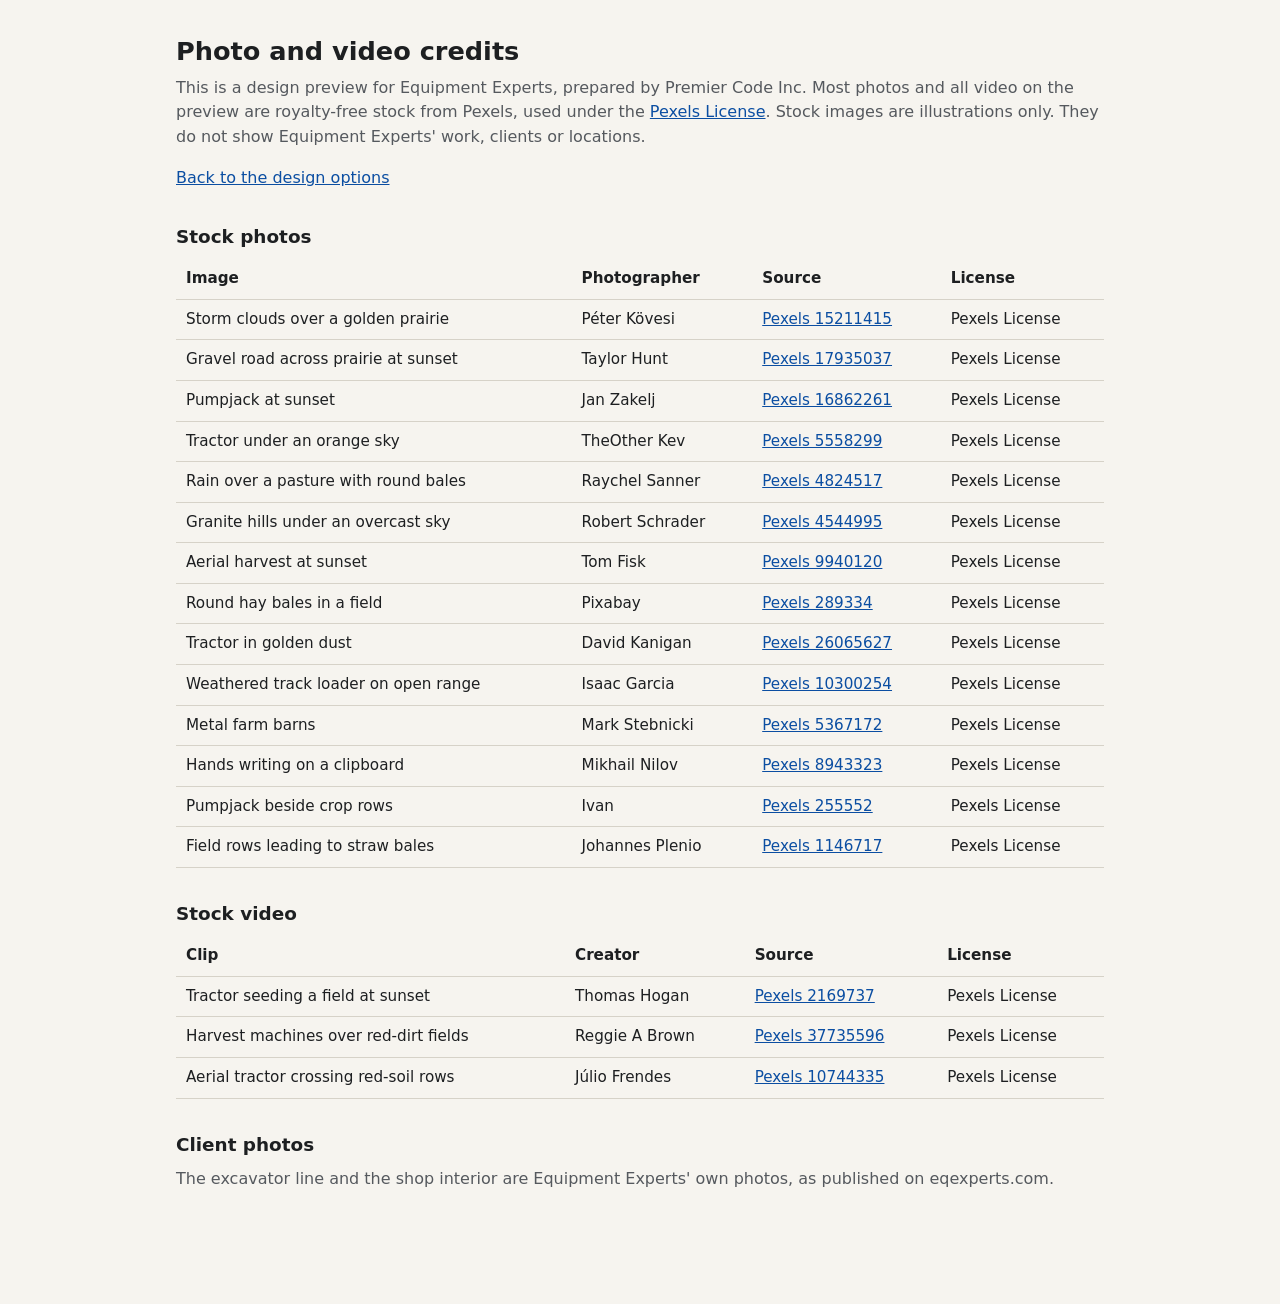
<file: credits.html>
<!doctype html>
<html lang="en">
<head>
<meta charset="utf-8">
<meta name="viewport" content="width=device-width, initial-scale=1">
<meta name="robots" content="noindex, nofollow">
<title>Photo credits: Equipment Experts design preview</title>
<style>
  :root{--bg:#f6f4ef;--fg:#1d1f21;--muted:#55595e;--line:#d6d2c8;--link:#0b4ea2}
  *{box-sizing:border-box}
  body{margin:0;background:var(--bg);color:var(--fg);font:16px/1.55 system-ui,-apple-system,"Segoe UI",Roboto,sans-serif}
  main{max-width:960px;margin:0 auto;padding:32px 16px 96px}
  h1{font-size:1.6rem;margin:0 0 .25rem}
  h2{font-size:1.15rem;margin:2rem 0 .5rem}
  p{color:var(--muted);margin:.25rem 0 1rem}
  a{color:var(--link)}
  a:focus-visible{outline:3px solid var(--link);outline-offset:2px}
  .table-wrap{overflow-x:auto}
  table{width:100%;border-collapse:collapse;font-size:.95rem}
  th,td{text-align:left;padding:8px 10px;border-bottom:1px solid var(--line);vertical-align:top}
  th{font-weight:600}
</style>
</head>
<body>
<main>
  <h1>Photo and video credits</h1>
  <p>This is a design preview for Equipment Experts, prepared by Premier Code Inc. Most photos and all video on the preview are royalty-free stock from Pexels, used under the <a href="https://www.pexels.com/license/">Pexels License</a>. Stock images are illustrations only. They do not show Equipment Experts' work, clients or locations.</p>
  <p><a href="option-a/">Back to the design options</a></p>

  <h2>Stock photos</h2>
  <div class="table-wrap">
  <table>
    <thead><tr><th scope="col">Image</th><th scope="col">Photographer</th><th scope="col">Source</th><th scope="col">License</th></tr></thead>
    <tbody>
      <tr><td>Storm clouds over a golden prairie</td><td>Péter Kövesi</td><td><a href="https://www.pexels.com/photo/15211415/">Pexels 15211415</a></td><td>Pexels License</td></tr>
      <tr><td>Gravel road across prairie at sunset</td><td>Taylor Hunt</td><td><a href="https://www.pexels.com/photo/17935037/">Pexels 17935037</a></td><td>Pexels License</td></tr>
      <tr><td>Pumpjack at sunset</td><td>Jan Zakelj</td><td><a href="https://www.pexels.com/photo/16862261/">Pexels 16862261</a></td><td>Pexels License</td></tr>
      <tr><td>Tractor under an orange sky</td><td>TheOther Kev</td><td><a href="https://www.pexels.com/photo/5558299/">Pexels 5558299</a></td><td>Pexels License</td></tr>
      <tr><td>Rain over a pasture with round bales</td><td>Raychel Sanner</td><td><a href="https://www.pexels.com/photo/4824517/">Pexels 4824517</a></td><td>Pexels License</td></tr>
      <tr><td>Granite hills under an overcast sky</td><td>Robert Schrader</td><td><a href="https://www.pexels.com/photo/4544995/">Pexels 4544995</a></td><td>Pexels License</td></tr>
      <tr><td>Aerial harvest at sunset</td><td>Tom Fisk</td><td><a href="https://www.pexels.com/photo/9940120/">Pexels 9940120</a></td><td>Pexels License</td></tr>
      <tr><td>Round hay bales in a field</td><td>Pixabay</td><td><a href="https://www.pexels.com/photo/289334/">Pexels 289334</a></td><td>Pexels License</td></tr>
      <tr><td>Tractor in golden dust</td><td>David Kanigan</td><td><a href="https://www.pexels.com/photo/26065627/">Pexels 26065627</a></td><td>Pexels License</td></tr>
      <tr><td>Weathered track loader on open range</td><td>Isaac Garcia</td><td><a href="https://www.pexels.com/photo/10300254/">Pexels 10300254</a></td><td>Pexels License</td></tr>
      <tr><td>Metal farm barns</td><td>Mark Stebnicki</td><td><a href="https://www.pexels.com/photo/5367172/">Pexels 5367172</a></td><td>Pexels License</td></tr>
      <tr><td>Hands writing on a clipboard</td><td>Mikhail Nilov</td><td><a href="https://www.pexels.com/photo/8943323/">Pexels 8943323</a></td><td>Pexels License</td></tr>
      <tr><td>Pumpjack beside crop rows</td><td>Ivan</td><td><a href="https://www.pexels.com/photo/255552/">Pexels 255552</a></td><td>Pexels License</td></tr>
      <tr><td>Field rows leading to straw bales</td><td>Johannes Plenio</td><td><a href="https://www.pexels.com/photo/1146717/">Pexels 1146717</a></td><td>Pexels License</td></tr>
    </tbody>
  </table>
  </div>

  <h2>Stock video</h2>
  <div class="table-wrap">
  <table>
    <thead><tr><th scope="col">Clip</th><th scope="col">Creator</th><th scope="col">Source</th><th scope="col">License</th></tr></thead>
    <tbody>
      <tr><td>Tractor seeding a field at sunset</td><td>Thomas Hogan</td><td><a href="https://www.pexels.com/video/2169737/">Pexels 2169737</a></td><td>Pexels License</td></tr>
      <tr><td>Harvest machines over red-dirt fields</td><td>Reggie A Brown</td><td><a href="https://www.pexels.com/video/37735596/">Pexels 37735596</a></td><td>Pexels License</td></tr>
      <tr><td>Aerial tractor crossing red-soil rows</td><td>Júlio Frendes</td><td><a href="https://www.pexels.com/video/10744335/">Pexels 10744335</a></td><td>Pexels License</td></tr>
    </tbody>
  </table>
  </div>

  <h2>Client photos</h2>
  <p>The excavator line and the shop interior are Equipment Experts' own photos, as published on eqexperts.com.<!-- PLACEHOLDER: client to confirm rights before launch --></p>
</main>
</body>
</html>
</file>
<file: option-a/styles.css>
/* ==========================================================================
   Equipment Experts | Option A "Diamond & Steel"
   Charcoal + brushed steel base, warm paper, red-clay accent,
   logo orange and deep blue. Diamond bands rendered as machined detail.
   ========================================================================== */

:root {
    /* Neutrals: charcoal and steel */
    --charcoal-950: #141619;
    --charcoal-900: #1c1f23;
    --charcoal-800: #262a2f;
    --charcoal-700: #33383e;
    --steel-700: #4a525b;
    --steel-600: #5b636c;
    --steel-500: #8a939c;
    --steel-400: #a9b1b9;
    --steel-300: #c4cad0;
    --steel-200: #dde1e5;
    --steel-100: #eceef0;
    --white: #ffffff;

    /* Warm paper */
    --paper: #f6f3ee;
    --paper-2: #efebe3;

    /* Accents */
    --clay-700: #8f3a22;
    --clay-600: #a6452a;
    --clay-300: #e8906f;
    --orange: #e0782c;
    --orange-soft: #f0a35e;
    --blue-900: #172d50;
    --blue-800: #1e3a66;
    --blue-700: #24497f;

    /* Text */
    --ink: #1f2328;
    --muted: #4f5660;
    --on-dark: #eef0f2;
    --on-dark-muted: #c4cad0;

    /* Type */
    --font-head: "Archivo", "Helvetica Neue", Arial, system-ui, sans-serif;
    --font-body: "IBM Plex Sans", system-ui, -apple-system, "Segoe UI", sans-serif;

    --text-xs: clamp(0.78rem, 0.75rem + 0.1vw, 0.82rem);
    --text-sm: clamp(0.875rem, 0.85rem + 0.12vw, 0.94rem);
    --text-base: clamp(1rem, 0.96rem + 0.2vw, 1.0625rem);
    --text-lg: clamp(1.125rem, 1.06rem + 0.3vw, 1.25rem);
    --text-xl: clamp(1.3rem, 1.15rem + 0.6vw, 1.6rem);
    --text-2xl: clamp(1.65rem, 1.35rem + 1.2vw, 2.4rem);
    --text-3xl: clamp(2rem, 1.45rem + 2.4vw, 3.6rem);

    /* Spacing */
    --space-1: 0.25rem;
    --space-2: 0.5rem;
    --space-3: 0.75rem;
    --space-4: 1rem;
    --space-5: 1.25rem;
    --space-6: 1.5rem;
    --space-8: 2rem;
    --space-10: 2.5rem;
    --space-12: 3rem;
    --space-16: 4rem;
    --space-20: 5rem;
    --space-24: 6rem;

    --section-pad: clamp(3.5rem, 2.5rem + 4vw, 7rem);

    --radius-sm: 2px;
    --radius-md: 4px;
    --chamfer: 14px;

    --shadow-sm: 0 1px 2px rgb(20 22 25 / 0.08);
    --shadow-md: 0 6px 16px -6px rgb(20 22 25 / 0.22), 0 2px 4px rgb(20 22 25 / 0.06);
    --shadow-lg: 0 18px 40px -16px rgb(20 22 25 / 0.35);

    --ease: cubic-bezier(0.2, 0.7, 0.2, 1);
    --t-fast: 150ms var(--ease);
    --t-base: 220ms var(--ease);

    --focus: var(--blue-700);

    /* Pattern tiles (inline SVG) */
    --tile-band: url("data:image/svg+xml,%3Csvg xmlns='http://www.w3.org/2000/svg' width='28' height='18' viewBox='0 0 28 18'%3E%3Cpath d='M0 9h3M25 9h3' stroke='%235b636c'/%3E%3Cpath d='M14 1.5l11 7.5-11 7.5L3 9z' fill='none' stroke='%23a9b1b9' stroke-width='1.2'/%3E%3Cpath d='M14 5l6 4-6 4-6-4z' fill='%23a6452a'/%3E%3Cpath d='M14 7.4l2.4 1.6-2.4 1.6-2.4-1.6z' fill='%23e0782c'/%3E%3C/svg%3E");
    --tile-chain-h: url("data:image/svg+xml,%3Csvg xmlns='http://www.w3.org/2000/svg' width='40' height='12' viewBox='0 0 40 12'%3E%3Cpath d='M1 6l9-5 9 5-9 5z' fill='none' stroke='%23a9b1b9' stroke-width='1.2'/%3E%3Cpath d='M19 6h5.5M35.5 6H41' stroke='%235b636c' stroke-width='1.2'/%3E%3Cpath d='M30 2.5l5.5 3.5-5.5 3.5-5.5-3.5z' fill='%23a6452a'/%3E%3C/svg%3E");
    --tile-chain-v: url("data:image/svg+xml,%3Csvg xmlns='http://www.w3.org/2000/svg' width='12' height='40' viewBox='0 0 12 40'%3E%3Cpath d='M6 1l5 9-5 9-5-9z' fill='none' stroke='%23a9b1b9' stroke-width='1.2'/%3E%3Cpath d='M6 19v5.5M6 35.5V41' stroke='%235b636c' stroke-width='1.2'/%3E%3Cpath d='M2.5 30L6 24.5 9.5 30 6 35.5z' fill='%23a6452a'/%3E%3C/svg%3E");
    --tile-tread: url("data:image/svg+xml,%3Csvg xmlns='http://www.w3.org/2000/svg' width='28' height='28' viewBox='0 0 28 28'%3E%3Cg fill='%23000' fill-opacity='.35'%3E%3Cpath d='M3 10.5L10.5 3l1.5 1.5L4.5 12z'/%3E%3Cpath d='M17 4.5L18.5 3 26 10.5 24.5 12z'/%3E%3Cpath d='M3 18.5L4.5 17 12 24.5 10.5 26z'/%3E%3Cpath d='M17 24.5L24.5 17l1.5 1.5L18.5 26z'/%3E%3C/g%3E%3Cg fill='%23fff' fill-opacity='.07'%3E%3Cpath d='M2 9.5L9.5 2l1.5 1.5L3.5 11z'/%3E%3Cpath d='M16 3.5L17.5 2 25 9.5 23.5 11z'/%3E%3Cpath d='M2 17.5L3.5 16 11 23.5 9.5 25z'/%3E%3Cpath d='M16 23.5L23.5 16l1.5 1.5L17.5 25z'/%3E%3C/g%3E%3C/svg%3E");
    --brushed: repeating-linear-gradient(90deg, rgb(255 255 255 / 0) 0 2px, rgb(0 0 0 / 0.018) 2px 3px, rgb(255 255 255 / 0.25) 3px 4px);
}

/* ---------- Reset / base ---------- */
*,
*::before,
*::after { box-sizing: border-box; }

html {
    -webkit-text-size-adjust: 100%;
    scroll-behavior: smooth;
    scroll-padding-top: 1rem;
}

body {
    margin: 0;
    font-family: var(--font-body);
    font-size: var(--text-base);
    line-height: 1.6;
    color: var(--ink);
    background: var(--paper);
    overflow-x: hidden;
}

img, video, svg { display: block; max-width: 100%; }
img, video { height: auto; }

h1, h2, h3 {
    font-family: var(--font-head);
    font-stretch: 112%;
    font-weight: 750;
    line-height: 1.12;
    letter-spacing: -0.01em;
    margin: 0;
    text-wrap: balance;
}

p { margin: 0; }
p + p { margin-top: var(--space-4); }

a { color: var(--blue-700); text-underline-offset: 0.18em; }
a:hover { color: var(--clay-700); }

:focus-visible {
    outline: 3px solid var(--focus);
    outline-offset: 3px;
    border-radius: 1px;
}

ul[role="list"], ol[role="list"] { list-style: none; margin: 0; padding: 0; }

figure { margin: 0; }

.container {
    width: 100%;
    max-width: 1240px;
    margin-inline: auto;
    padding-inline: clamp(1rem, 0.5rem + 2.5vw, 2.5rem);
}

.container-wide {
    width: 100%;
    max-width: 1680px;
    margin-inline: auto;
    padding-inline: clamp(1rem, 0.5rem + 2.5vw, 2.5rem);
}

/* Dark surfaces get a light focus ring */
.site-header, .hero, .trust, .ironmarket, .site-footer, .footage-dialog, .preview-bar {
    --focus: var(--orange-soft);
}

/* ---------- Skip link / preview bar ---------- */
.skip-link {
    position: absolute;
    left: var(--space-4);
    top: -100px;
    z-index: 100;
    padding: var(--space-3) var(--space-5);
    background: var(--white);
    color: var(--ink);
    font-weight: 600;
    border: 2px solid var(--blue-700);
    text-decoration: none;
}
.skip-link:focus { top: var(--space-3); }

.preview-bar {
    background: var(--charcoal-950);
    color: var(--steel-300);
    font-size: var(--text-xs);
    line-height: 1.4;
    text-align: center;
    padding: 0.4rem 1rem;
    letter-spacing: 0.01em;
    border-bottom: 1px solid var(--charcoal-700);
}

/* ---------- Header ---------- */
.site-header {
    background: var(--charcoal-900);
    color: var(--on-dark);
    position: relative;
    z-index: 5;
}

.header-inner {
    display: flex;
    align-items: center;
    justify-content: space-between;
    gap: var(--space-4);
    min-height: 72px;
    padding-block: var(--space-3);
    max-width: 1680px;
}

.brand {
    display: flex;
    flex-direction: column;
    color: var(--white);
    text-decoration: none;
    line-height: 1.1;
    flex: 1 1 0;
    min-width: 0;
}
.header-call { flex: none; }
@media (min-width: 960px) { .brand { flex: 0 1 auto; } }
.brand:hover { color: var(--white); }

.brand-name {
    font-family: var(--font-head);
    font-stretch: 125%;
    font-weight: 800;
    font-size: clamp(1.05rem, 0.9rem + 0.7vw, 1.4rem);
    letter-spacing: 0.02em;
    text-transform: uppercase;
    margin: 0;
}

.brand-sub {
    font-size: var(--text-xs);
    color: var(--steel-400);
    letter-spacing: 0.08em;
    text-transform: uppercase;
    margin-top: 0.3rem;
}

/* Below 960px the nav wraps to a second row instead of disappearing */
.header-inner { flex-wrap: wrap; }
.site-nav { display: block; order: 3; flex-basis: 100%; }

.site-nav ul {
    display: flex;
    gap: clamp(1rem, 2vw, 2.25rem);
    list-style: none;
    margin: 0;
    padding: 0;
}

.site-nav a {
    color: var(--on-dark-muted);
    text-decoration: none;
    font-family: var(--font-head);
    font-stretch: 110%;
    font-weight: 600;
    font-size: var(--text-sm);
    letter-spacing: 0.06em;
    text-transform: uppercase;
    padding-block: 0.6rem;
    position: relative;
    transition: color var(--t-fast);
}
.site-nav a::after {
    content: "";
    position: absolute;
    left: 50%;
    bottom: 0.15rem;
    width: 7px;
    height: 7px;
    background: var(--orange);
    transform: translateX(-50%) rotate(45deg) scale(0);
    transition: transform var(--t-base);
}
.site-nav a:hover { color: var(--white); }
.site-nav a:hover::after { transform: translateX(-50%) rotate(45deg) scale(1); }

.header-call span { display: none; }
.header-call { padding: 0.7rem; min-width: 44px; min-height: 44px; }

@media (min-width: 560px) {
    .header-call span { display: inline; }
    .header-call { padding: 0.6rem 1.1rem; }
}

@media (max-width: 959px) {
    .site-nav ul { flex-wrap: wrap; gap: 0 1rem; }
    .site-nav a { display: inline-block; font-size: 0.78rem; }
}
@media (min-width: 960px) {
    .header-inner { flex-wrap: nowrap; }
    .site-nav { order: 0; flex-basis: auto; }
}

/* Diamond band under header (and over footer) */
.diamond-band {
    height: 26px;
    background-color: var(--charcoal-800);
    background-image: var(--tile-band);
    background-repeat: repeat-x;
    background-position: center center;
    border-top: 1px solid var(--steel-700);
    border-bottom: 1px solid var(--charcoal-950);
    box-shadow: inset 0 1px 0 rgb(255 255 255 / 0.04);
}

/* ---------- Buttons ---------- */
.btn {
    display: inline-flex;
    align-items: center;
    justify-content: center;
    gap: 0.55rem;
    min-height: 48px;
    padding: 0.75rem 1.4rem;
    font-family: var(--font-head);
    font-stretch: 108%;
    font-weight: 700;
    font-size: var(--text-sm);
    letter-spacing: 0.04em;
    text-transform: uppercase;
    text-decoration: none;
    line-height: 1.2;
    border: 1.5px solid transparent;
    border-radius: var(--radius-sm);
    cursor: pointer;
    clip-path: polygon(8px 0, 100% 0, 100% calc(100% - 8px), calc(100% - 8px) 100%, 0 100%, 0 8px);
    transition: background-color var(--t-fast), color var(--t-fast), border-color var(--t-fast), transform var(--t-fast);
}
.btn:active { transform: translateY(1px); }
.btn:focus-visible { clip-path: none; }

.btn-primary { background: var(--clay-600); color: var(--white); }
.btn-primary:hover { background: var(--clay-700); color: var(--white); }

.btn-call { background: var(--orange); color: var(--charcoal-950); }
.btn-call:hover { background: var(--orange-soft); color: var(--charcoal-950); }
.btn-call .icon { flex: none; }

.btn-outline-light {
    background: transparent;
    color: var(--white);
    border-color: var(--steel-500);
    clip-path: none;
}
.btn-outline-light:hover { border-color: var(--white); background: rgb(255 255 255 / 0.06); color: var(--white); }

.btn-steel {
    background: linear-gradient(180deg, #f4f5f6, #d4d9de);
    color: var(--charcoal-950);
    border-color: var(--steel-400);
    box-shadow: inset 0 1px 0 rgb(255 255 255 / 0.8);
}
.btn-steel:hover { background: linear-gradient(180deg, #ffffff, #e2e6ea); color: var(--charcoal-950); }

.btn-block { width: 100%; }

/* ---------- Shared bits ---------- */
.kicker, .eyebrow {
    display: flex;
    align-items: center;
    gap: 0.6rem;
    font-family: var(--font-head);
    font-stretch: 115%;
    font-weight: 700;
    font-size: var(--text-xs);
    letter-spacing: 0.16em;
    text-transform: uppercase;
    color: var(--clay-600);
    margin-bottom: var(--space-4);
}
.kicker::before, .eyebrow .dia {
    content: "";
    flex: none;
    width: 9px;
    height: 9px;
    background: currentColor;
    transform: rotate(45deg);
    box-shadow: 0 0 0 2px var(--paper), 0 0 0 3px currentColor;
    margin-inline: 3px 4px;
}
.kicker-light { color: var(--clay-300); }
.kicker-light::before { box-shadow: 0 0 0 2px var(--charcoal-900), 0 0 0 3px currentColor; }

.sample-tag {
    display: inline-block;
    font-family: var(--font-body);
    font-weight: 600;
    font-size: 0.72rem;
    letter-spacing: 0.08em;
    text-transform: uppercase;
    color: var(--blue-800);
    background: #dfe6f1;
    border: 1px dashed var(--blue-700);
    padding: 0.12rem 0.5rem;
    border-radius: var(--radius-sm);
    line-height: 1.5;
}

.section { padding-block: var(--section-pad); }

.section-head { max-width: 46rem; margin-bottom: clamp(2rem, 1.5rem + 2vw, 3.5rem); }
.section-head h2 { font-size: var(--text-2xl); color: var(--charcoal-950); }
.section-intro { margin-top: var(--space-4); color: var(--muted); font-size: var(--text-lg); max-width: 40rem; }

/* ---------- Hero ---------- */
.hero {
    position: relative;
    background-color: var(--charcoal-900);
    background-image:
        radial-gradient(120% 80% at 0% 0%, rgb(255 255 255 / 0.04), transparent 60%),
        var(--tile-tread);
    color: var(--on-dark);
}

.hero-grid {
    display: grid;
    gap: var(--space-8);
    padding-block: clamp(2.5rem, 2rem + 3vw, 4.5rem) clamp(2.5rem, 2rem + 2vw, 4rem);
}

.hero-copy { align-self: center; max-width: 38rem; }

.hero .eyebrow { color: var(--orange); }
.hero .eyebrow .dia { box-shadow: 0 0 0 2px var(--charcoal-900), 0 0 0 3px currentColor; }

.hero h1 {
    font-size: var(--text-3xl);
    font-weight: 800;
    color: var(--white);
    line-height: 1.06;
}
.h1-accent { display: block; }

.hero-lead {
    margin-top: var(--space-6);
    font-size: var(--text-lg);
    color: var(--on-dark-muted);
    max-width: 34rem;
}

.hero-actions {
    display: flex;
    flex-wrap: wrap;
    gap: var(--space-3);
    margin-top: var(--space-8);
}

.hero-facts {
    list-style: none;
    margin: var(--space-8) 0 0;
    padding: var(--space-5) 0 0;
    border-top: 1px solid var(--charcoal-700);
    display: flex;
    flex-wrap: wrap;
    gap: var(--space-3) var(--space-8);
    font-size: var(--text-sm);
    color: var(--on-dark);
    font-weight: 500;
}
.hero-facts li { display: flex; align-items: center; gap: 0.6rem; }
.hero-facts li::before {
    content: "";
    width: 8px; height: 8px;
    background: var(--clay-300);
    transform: rotate(45deg);
    flex: none;
}

/* Video frame */
.hero-media { position: relative; min-width: 0; }

.hero-frame {
    position: relative;
    padding: 10px;
    background: linear-gradient(145deg, #5d656e, #2f343a 45%, #4a525b);
    clip-path: polygon(var(--chamfer) 0, calc(100% - var(--chamfer)) 0, 100% var(--chamfer), 100% calc(100% - var(--chamfer)), calc(100% - var(--chamfer)) 100%, var(--chamfer) 100%, 0 calc(100% - var(--chamfer)), 0 var(--chamfer));
    box-shadow: var(--shadow-lg);
    height: 100%;
}

.hero-video {
    width: 100%;
    aspect-ratio: 16 / 10;
    object-fit: cover;
    background: var(--charcoal-950);
    clip-path: polygon(8px 0, calc(100% - 8px) 0, 100% 8px, 100% calc(100% - 8px), calc(100% - 8px) 100%, 8px 100%, 0 calc(100% - 8px), 0 8px);
}

/* Inner frame line with diamond corners */
.hero-frame::after {
    content: "";
    position: absolute;
    inset: 22px;
    border: 1px solid rgb(255 255 255 / 0.45);
    pointer-events: none;
}
.frame-corner {
    position: absolute;
    width: 12px;
    height: 12px;
    background: var(--orange);
    transform: rotate(45deg);
    box-shadow: 0 0 0 3px rgb(20 22 25 / 0.55);
    z-index: 2;
    pointer-events: none;
}
.frame-corner.tl { top: 16px; left: 16px; }
.frame-corner.tr { top: 16px; right: 16px; }
.frame-corner.bl { bottom: 16px; left: 16px; }
.frame-corner.br { bottom: 16px; right: 16px; }

/* Stepped diamond badge on the frame's top edge */
.hero-frame::before {
    content: "";
    position: absolute;
    top: 3px;
    left: 50%;
    width: 120px;
    height: 32px;
    transform: translateX(-50%);
    background: url("data:image/svg+xml,%3Csvg xmlns='http://www.w3.org/2000/svg' viewBox='0 0 120 32'%3E%3Cpath d='M8 16l5-5 5 5-5 5z' fill='%23c4cad0'/%3E%3Cpath d='M102 16l5-5 5 5-5 5z' fill='%23c4cad0'/%3E%3Cpath d='M26 16l6-6 6 6-6 6z' fill='%231c1f23' stroke='%23e8906f' stroke-width='1.5'/%3E%3Cpath d='M82 16l6-6 6 6-6 6z' fill='%231c1f23' stroke='%23e8906f' stroke-width='1.5'/%3E%3Cpath d='M60 1l15 15-15 15-15-15z' fill='%231c1f23' stroke='%23c4cad0' stroke-width='1.5'/%3E%3Cpath d='M60 7l9 9-9 9-9-9z' fill='none' stroke='%23e8906f' stroke-width='1.5'/%3E%3Cpath d='M60 12l4 4-4 4-4-4z' fill='%23e0782c'/%3E%3C/svg%3E") center / contain no-repeat;
    z-index: 3;
    pointer-events: none;
}

.hero-media-bar {
    position: absolute;
    left: 10px;
    right: 10px;
    bottom: 10px;
    display: flex;
    align-items: flex-end;
    justify-content: space-between;
    gap: var(--space-3);
    padding: 3.5rem 2.2rem 2.1rem;
    background: linear-gradient(0deg, rgb(14 15 17 / 0.85), rgb(14 15 17 / 0.55) 55%, transparent);
    z-index: 1;
}

.video-toggle {
    display: inline-grid;
    place-items: center;
    width: 44px;
    height: 44px;
    flex: none;
    padding: 0;
    color: var(--white);
    background: rgb(20 22 25 / 0.75);
    border: 1.5px solid var(--steel-400);
    border-radius: 50%;
    cursor: pointer;
    transition: background-color var(--t-fast), border-color var(--t-fast);
}
.video-toggle:hover { background: var(--charcoal-950); border-color: var(--white); }
.video-toggle[hidden] { display: none; }
.video-toggle .i-play { display: none; }
.video-toggle.is-paused .i-play { display: block; }
.video-toggle.is-paused .i-pause { display: none; }

.btn-footage {
    margin-left: auto;
    background: rgb(20 22 25 / 0.8);
    color: var(--white);
    border-color: var(--steel-400);
    min-height: 44px;
    padding: 0.6rem 1.1rem;
}
.btn-footage:hover { background: var(--charcoal-950); border-color: var(--orange); color: var(--white); }

.media-caption {
    margin-top: var(--space-3);
    font-size: var(--text-xs);
    color: var(--steel-400);
    letter-spacing: 0.02em;
}

/* Diamond chain along the hero's bottom edge */
.chain-rule {
    height: 12px;
    background-image: var(--tile-chain-h);
    background-repeat: repeat-x;
    background-position: center;
    position: relative;
    top: 6px;
    z-index: 2;
}

@media (max-width: 559px) {
    .hero-media-bar { padding: 2.5rem 1.6rem 1.6rem; }
    .btn-footage { padding-inline: 0.8rem; font-size: 0.78rem; }
    .hero-frame::before { width: 90px; height: 24px; top: 3px; }
}

@media (min-width: 1000px) {
    .hero-grid {
        grid-template-columns: minmax(0, 5fr) minmax(0, 7fr);
        gap: clamp(3rem, 4vw, 5rem);
        min-height: min(calc(100svh - 130px), 860px);
        align-items: stretch;
    }
    .hero-media {
        display: flex;
        flex-direction: column;
        justify-content: center;
        padding-left: clamp(2rem, 3vw, 3.5rem);
    }
    /* Vertical diamond chain on the seam between copy and footage */
    .hero-media::before {
        content: "";
        position: absolute;
        left: 0;
        top: 4%;
        bottom: 4%;
        width: 12px;
        background-image: var(--tile-chain-v);
        background-repeat: repeat-y;
        background-position: center top;
    }
    .hero-frame { height: auto; }
    .hero-video { aspect-ratio: 4 / 3; max-height: 680px; }
}

/* ---------- Services: machined cards ---------- */
.services { background: var(--paper); }

.cards {
    display: grid;
    gap: clamp(1.25rem, 1rem + 1vw, 2rem);
}

.card {
    position: relative;
    display: flex;
    flex-direction: column;
    background: var(--brushed), linear-gradient(180deg, #fbfbfb, #e9ecef);
    border: 1px solid var(--steel-300);
    border-top: 5px solid var(--steel-600);
    box-shadow: var(--shadow-md);
    clip-path: polygon(0 0, calc(100% - 22px) 0, 100% 22px, 100% 100%, 0 100%);
    transition: transform var(--t-base), box-shadow var(--t-base);
}
.card:hover { transform: translateY(-3px); box-shadow: var(--shadow-lg); }
.card-feature { border-top-color: var(--clay-600); }

.card-media {
    position: relative;
    overflow: hidden;
    border-bottom: 1px solid var(--steel-300);
    aspect-ratio: 3 / 2;
}
.card-media img { width: 100%; height: 100%; object-fit: cover; }

.card-body {
    position: relative;
    padding: var(--space-6) var(--space-6) var(--space-8);
    flex: 1;
}

/* rivets */
.card-body::before,
.card-body::after {
    content: "";
    position: absolute;
    bottom: 14px;
    width: 7px;
    height: 7px;
    background: linear-gradient(135deg, #e9ecef, #7b838c);
    transform: rotate(45deg);
    box-shadow: 0 1px 0 rgb(255 255 255 / 0.7);
}
.card-body::before { left: 14px; }
.card-body::after { right: 14px; }

.card-num {
    font-family: var(--font-head);
    font-stretch: 125%;
    font-weight: 800;
    font-size: var(--text-sm);
    color: var(--clay-600);
    letter-spacing: 0.12em;
    display: flex;
    align-items: center;
    gap: 0.75rem;
    margin-bottom: var(--space-3);
}
.card-num::after {
    content: "";
    flex: 1;
    height: 1px;
    background: linear-gradient(90deg, var(--steel-400), transparent);
}

.card h3 {
    font-size: var(--text-xl);
    color: var(--charcoal-950);
    margin-bottom: var(--space-3);
}
.card p:not(.card-num) { color: var(--muted); }

@media (min-width: 640px) and (max-width: 899px) {
    .card { display: grid; grid-template-columns: 2fr 3fr; }
    .card-media { aspect-ratio: auto; border-bottom: 0; border-right: 1px solid var(--steel-300); min-height: 100%; }
}

@media (min-width: 900px) {
    .cards { grid-template-columns: repeat(3, minmax(0, 1fr)); }
}

.pull-quote {
    margin: clamp(2.5rem, 2rem + 2vw, 4rem) auto 0;
    max-width: 52rem;
    text-align: center;
    padding: var(--space-8) var(--space-4) 0;
    position: relative;
}
.pull-quote::before {
    content: "";
    position: absolute;
    top: 0;
    left: 50%;
    width: 14px; height: 14px;
    transform: translate(-50%, -50%) rotate(45deg);
    border: 1.5px solid var(--clay-600);
}
.pull-quote p {
    font-family: var(--font-head);
    font-stretch: 105%;
    font-weight: 600;
    font-size: var(--text-xl);
    line-height: 1.35;
    color: var(--charcoal-800);
    text-wrap: balance;
}

/* ---------- Divider ---------- */
.divider {
    display: flex;
    align-items: center;
    gap: var(--space-4);
    max-width: 1240px;
    margin: 0 auto;
    padding-inline: clamp(1rem, 0.5rem + 2.5vw, 2.5rem);
    background: var(--paper);
    padding-bottom: var(--space-12);
}
.divider::before,
.divider::after {
    content: "";
    flex: 1;
    height: 6px;
    border-top: 1px solid var(--steel-400);
    border-bottom: 1px solid var(--steel-300);
}
.divider svg { flex: none; width: 120px; height: 32px; }

/* ---------- Trust / credentials ---------- */
.trust {
    background-color: var(--charcoal-900);
    background-image: linear-gradient(180deg, rgb(28 31 35 / 0.6), rgb(28 31 35 / 0.95)), var(--tile-tread);
    color: var(--on-dark);
}

.trust h2 { font-size: var(--text-2xl); color: var(--white); margin-bottom: clamp(1.75rem, 1.5rem + 1vw, 2.5rem); }

.trust-grid { display: grid; gap: clamp(2.5rem, 2rem + 3vw, 4.5rem); }

.cred-list { display: grid; gap: 0; }
.cred-list li {
    position: relative;
    padding: var(--space-5) 0 var(--space-5) 2.25rem;
    border-top: 1px solid var(--charcoal-700);
}
.cred-list li::before {
    content: "";
    position: absolute;
    left: 4px;
    top: calc(var(--space-5) + 0.42em);
    width: 12px;
    height: 12px;
    border: 2px solid var(--orange);
    transform: rotate(45deg);
}
.cred-list li::after {
    content: "";
    position: absolute;
    left: 8px;
    top: calc(var(--space-5) + 0.42em + 4px);
    width: 4px;
    height: 4px;
    background: var(--orange);
    transform: rotate(45deg);
}
.cred-list h3 {
    font-size: var(--text-lg);
    color: var(--white);
    margin-bottom: var(--space-1);
    letter-spacing: 0.01em;
}
.cred-list p { color: var(--on-dark-muted); font-size: var(--text-base); }

.trust-img {
    position: relative;
    padding: 8px;
    background: linear-gradient(145deg, #5d656e, #2f343a 45%, #4a525b);
    clip-path: polygon(0 0, calc(100% - 18px) 0, 100% 18px, 100% 100%, 18px 100%, 0 calc(100% - 18px));
}
.trust-img img { width: 100%; aspect-ratio: 1200 / 574; object-fit: cover; }

.trust-figure figcaption {
    margin-top: var(--space-3);
    font-size: var(--text-xs);
    color: var(--steel-400);
}

.trust-quote {
    margin: var(--space-8) 0 0;
    padding: var(--space-6) var(--space-6) var(--space-6) var(--space-8);
    border-left: 4px solid var(--clay-600);
    background: rgb(255 255 255 / 0.04);
}
.trust-quote p {
    font-family: var(--font-head);
    font-stretch: 105%;
    font-weight: 600;
    font-size: var(--text-xl);
    line-height: 1.35;
    color: var(--white);
}

@media (min-width: 640px) {
    .cred-list { grid-template-columns: repeat(2, minmax(0, 1fr)); column-gap: var(--space-8); }
}

@media (min-width: 1000px) {
    .trust-grid { grid-template-columns: minmax(0, 6fr) minmax(0, 5fr); align-items: center; }
}

/* ---------- Process (placeholder) ---------- */
.process { background: var(--paper-2); border-bottom: 1px solid var(--steel-200); }
.process .kicker { flex-wrap: wrap; }

.steps {
    display: grid;
    gap: var(--space-8);
    counter-reset: step;
}

.step { position: relative; padding-left: 4.25rem; }
.step h3 { font-size: var(--text-lg); color: var(--charcoal-950); margin-bottom: var(--space-2); }
.step p { color: var(--muted); }

.step-mark {
    position: absolute;
    left: 0;
    top: -0.35rem;
    display: grid;
    place-items: center;
    width: 46px;
    height: 46px;
}
.step-mark::before {
    content: "";
    position: absolute;
    inset: 7px;
    background: var(--charcoal-900);
    transform: rotate(45deg);
    box-shadow: 0 0 0 3px var(--paper-2), 0 0 0 4px var(--clay-600);
}
.step-mark span {
    position: relative;
    font-family: var(--font-head);
    font-stretch: 120%;
    font-weight: 800;
    font-size: 0.95rem;
    color: var(--white);
}

@media (min-width: 900px) {
    .steps { grid-template-columns: repeat(3, minmax(0, 1fr)); gap: var(--space-10); }
    .step { padding-left: 0; padding-top: 4.25rem; }
    .step-mark { top: 0; }
    .step:not(:last-child)::after {
        content: "";
        position: absolute;
        top: 22px;
        left: 64px;
        right: calc(-1 * var(--space-10) + 12px);
        height: 1px;
        background: repeating-linear-gradient(90deg, var(--steel-500) 0 6px, transparent 6px 12px);
    }
}

/* ---------- IronMarket ---------- */
.ironmarket {
    background: var(--blue-800);
    background-image: linear-gradient(120deg, var(--blue-900), var(--blue-800) 60%, #24497f);
    color: var(--white);
    border-top: 6px solid var(--orange);
}

.iron-grid {
    display: grid;
    padding-inline: 0;
}

.iron-figure { position: relative; }
.iron-figure img { width: 100%; aspect-ratio: 1200 / 715; object-fit: cover; }
.iron-figure figcaption {
    position: absolute;
    left: 0;
    bottom: 0;
    background: rgb(14 15 17 / 0.82);
    color: var(--steel-200);
    font-size: var(--text-xs);
    padding: 0.4rem 0.75rem;
}

.iron-copy {
    padding: clamp(2.5rem, 2rem + 3vw, 5rem) clamp(1rem, 0.5rem + 2.5vw, 4rem);
    align-self: center;
    max-width: 40rem;
}
.ironmarket .kicker-light { color: var(--orange-soft); }
.ironmarket .kicker-light::before { box-shadow: 0 0 0 2px var(--blue-800), 0 0 0 3px currentColor; }
.iron-copy h2 { font-size: var(--text-2xl); margin-bottom: var(--space-5); }
.iron-copy p { color: #dbe3ef; font-size: var(--text-lg); margin-bottom: var(--space-8); }
.iron-copy .btn { text-align: left; }

@media (min-width: 1000px) {
    .iron-grid { grid-template-columns: minmax(0, 1fr) minmax(0, 1fr); padding-inline: clamp(1rem, 0.5rem + 2.5vw, 2.5rem); }
    .iron-figure {
        margin-block: calc(-1 * clamp(1.5rem, 2vw, 2.5rem)) clamp(2rem, 3vw, 3.5rem);
        top: 0;
        border: 8px solid var(--charcoal-800);
        box-shadow: var(--shadow-lg);
        clip-path: polygon(0 0, calc(100% - 22px) 0, 100% 22px, 100% 100%, 22px 100%, 0 calc(100% - 22px));
    }
    .ironmarket { padding-top: 0; }
    .iron-grid { padding-top: clamp(1.5rem, 2vw, 2.5rem); }
    .iron-figure { margin-top: 0; }
    .iron-copy { padding-left: clamp(2.5rem, 4vw, 5rem); }
}

/* ---------- Contact ---------- */
.contact { background: var(--paper); }

.contact-grid { display: grid; gap: clamp(2.5rem, 2rem + 3vw, 4.5rem); }
.contact h2 { font-size: var(--text-2xl); color: var(--charcoal-950); }

.call-plate {
    display: inline-flex;
    flex-direction: column;
    gap: 0.2rem;
    margin-top: var(--space-8);
    padding: var(--space-5) var(--space-8) var(--space-5) var(--space-6);
    background: var(--charcoal-900);
    background-image: var(--tile-tread);
    color: var(--white);
    text-decoration: none;
    border-left: 6px solid var(--orange);
    clip-path: polygon(0 0, calc(100% - 16px) 0, 100% 16px, 100% 100%, 0 100%);
    transition: background-color var(--t-fast);
}
.call-plate:hover { background-color: var(--charcoal-950); color: var(--white); }
.call-plate:focus-visible { clip-path: none; }
.call-label {
    font-size: var(--text-xs);
    letter-spacing: 0.16em;
    text-transform: uppercase;
    color: var(--steel-300);
    font-weight: 600;
}
.call-number {
    font-family: var(--font-head);
    font-stretch: 115%;
    font-weight: 800;
    font-size: clamp(1.6rem, 1.2rem + 1.6vw, 2.5rem);
    color: var(--orange);
    letter-spacing: 0.01em;
    line-height: 1.1;
}

.contact-list {
    margin: var(--space-8) 0 0;
    display: grid;
    gap: 0;
    max-width: 30rem;
}
.contact-list > div {
    display: grid;
    grid-template-columns: 5.5rem 1fr;
    gap: var(--space-4);
    padding-block: var(--space-3);
    border-top: 1px solid var(--steel-200);
}
.contact-list dt {
    font-family: var(--font-head);
    font-stretch: 112%;
    font-weight: 700;
    font-size: var(--text-xs);
    text-transform: uppercase;
    letter-spacing: 0.12em;
    color: var(--steel-700);
    padding-top: 0.2rem;
}
.contact-list dd { margin: 0; overflow-wrap: anywhere; }
.contact-list > div:last-child { border-bottom: 1px solid var(--steel-200); }
.contact-hours { margin-top: var(--space-3); font-size: var(--text-sm); color: var(--muted); }

.form-panel {
    position: relative;
    background: var(--brushed), linear-gradient(180deg, #ffffff, #eef0f2);
    border: 1px solid var(--steel-300);
    border-top: 5px solid var(--clay-600);
    padding: clamp(1.25rem, 1rem + 2vw, 2.5rem);
    box-shadow: var(--shadow-md);
}
.form-head { display: flex; flex-wrap: wrap; align-items: center; justify-content: space-between; gap: var(--space-3); }
.form-head h3 { font-size: var(--text-xl); color: var(--charcoal-950); }
.form-note { margin-top: var(--space-2); font-size: var(--text-sm); color: var(--muted); }

.request-form { margin-top: var(--space-6); }

.field { margin-bottom: var(--space-5); }
.field-row { display: grid; gap: 0 var(--space-4); }
@media (min-width: 560px) {
    .field-row { grid-template-columns: 1fr 1fr; }
}

.field label {
    display: block;
    font-weight: 600;
    font-size: var(--text-sm);
    color: var(--charcoal-800);
    margin-bottom: 0.35rem;
}
.field input,
.field textarea {
    display: block;
    width: 100%;
    font: inherit;
    font-size: 1rem;
    color: var(--ink);
    background: var(--white);
    border: 1.5px solid var(--steel-600);
    border-radius: var(--radius-sm);
    padding: 0.7rem 0.85rem;
    min-height: 48px;
    transition: border-color var(--t-fast), box-shadow var(--t-fast);
}
.field textarea { resize: vertical; min-height: 7.5rem; }
.field input:hover, .field textarea:hover { border-color: var(--charcoal-800, #1c1f23); }
.field input:focus-visible,
.field textarea:focus-visible {
    outline: none;
    border-color: var(--blue-700);
    box-shadow: 0 0 0 3px rgb(36 73 127 / 0.3);
}
.hint { margin-top: 0.35rem; font-size: var(--text-xs); color: var(--muted); }

.hp {
    position: absolute !important;
    left: -10000px;
    width: 1px;
    height: 1px;
    overflow: hidden;
}

.form-status { margin-top: var(--space-4); font-weight: 600; color: var(--blue-800); min-height: 1.6em; }
.form-status:empty { margin-top: 0; min-height: 0; }
.form-status:not(:empty) {
    padding: var(--space-3) var(--space-4);
    background: #e3eaf4;
    border-left: 4px solid var(--blue-700);
}

@media (min-width: 1000px) {
    .contact-grid { grid-template-columns: minmax(0, 5fr) minmax(0, 6fr); align-items: start; }
}

/* ---------- Footer ---------- */
.site-footer {
    background: var(--charcoal-950);
    color: var(--on-dark-muted);
    padding-bottom: 72px;
    font-size: var(--text-sm);
}
.site-footer a { color: var(--white); }
.site-footer a:hover { color: var(--orange-soft); }

.footer-grid {
    display: grid;
    gap: var(--space-8);
    padding-block: var(--space-12) var(--space-8);
}
.footer-brand .brand-name { color: var(--white); }
.footer-tag { margin-top: var(--space-3); max-width: 24rem; }
.footer-contact { font-style: normal; line-height: 1.9; }
.footer-links p + p { margin-top: var(--space-2); }

.footer-base {
    border-top: 1px solid var(--charcoal-700);
    padding-block: var(--space-5);
    font-size: var(--text-xs);
    color: var(--steel-400);
}

@media (min-width: 800px) {
    .footer-grid { grid-template-columns: 1.4fr 1fr 1fr; }
}

/* ---------- Dialog ---------- */
.footage-dialog {
    width: min(960px, calc(100vw - 2rem));
    max-height: calc(100svh - 2rem);
    padding: 0;
    border: 1px solid var(--steel-600);
    border-top: 5px solid var(--orange);
    background: var(--charcoal-900);
    color: var(--on-dark);
    box-shadow: 0 30px 80px rgb(0 0 0 / 0.5);
}
.footage-dialog::backdrop { background: rgb(10 11 13 / 0.82); }

.dialog-head {
    display: flex;
    align-items: center;
    justify-content: space-between;
    gap: var(--space-4);
    padding: var(--space-3) var(--space-3) var(--space-3) var(--space-5);
}
.dialog-head h2 { font-size: var(--text-lg); color: var(--white); }
.dialog-sub {
    display: block;
    font-family: var(--font-body);
    font-weight: 400;
    font-size: var(--text-sm);
    color: var(--steel-300);
    margin-top: 0.2rem;
    font-stretch: 100%;
}
.dialog-close {
    display: grid;
    place-items: center;
    width: 44px;
    height: 44px;
    flex: none;
    color: var(--white);
    background: transparent;
    border: 1.5px solid var(--steel-600);
    cursor: pointer;
    border-radius: var(--radius-sm);
}
.dialog-close:hover { border-color: var(--white); }

.dialog-stage { background: #000; aspect-ratio: 16 / 9; }
.dialog-stage video { width: 100%; height: 100%; }
.dialog-note { padding: var(--space-4) var(--space-5); font-size: var(--text-sm); color: var(--steel-300); }

/* ---------- Motion: diamond rules drawing in (JS opt-in only) ---------- */
@keyframes draw-in {
    from { clip-path: inset(0 50% 0 50%); }
    to { clip-path: inset(0 0 0 0); }
}
.js .draw-now { animation: draw-in 1100ms var(--ease) 150ms both; }
.js .hero-media.draw-seam::before { animation: draw-down 1100ms var(--ease) 300ms both; }
@keyframes draw-down {
    from { clip-path: inset(0 0 100% 0); }
    to { clip-path: inset(0 0 0 0); }
}

.js .will-draw {
    clip-path: inset(0 50% 0 50%);
    transition: clip-path 900ms var(--ease);
}
.js .will-draw.is-drawn { clip-path: inset(0 0 0 0); }

.js .divider.will-draw svg { transform: scale(0.6) rotate(-45deg); opacity: 0; transition: transform 700ms var(--ease) 250ms, opacity 400ms var(--ease) 250ms; }
.js .divider.will-draw.is-drawn svg { transform: none; opacity: 1; }
.js .divider.will-draw { clip-path: none; }
.js .divider.will-draw::before, .js .divider.will-draw::after { transform: scaleX(0); transition: transform 800ms var(--ease); }
.js .divider.will-draw::before { transform-origin: right; }
.js .divider.will-draw::after { transform-origin: left; }
.js .divider.will-draw.is-drawn::before, .js .divider.will-draw.is-drawn::after { transform: none; }

@media (prefers-reduced-motion: reduce) {
    html { scroll-behavior: auto; }
    *, *::before, *::after {
        transition-duration: 0.01ms !important;
        animation-duration: 0.01ms !important;
        animation-iteration-count: 1 !important;
    }
    .js .will-draw, .js .will-draw svg, .js .will-draw::before, .js .will-draw::after {
        clip-path: none !important;
        transform: none !important;
        opacity: 1 !important;
    }
    .card:hover { transform: none; }
}

/* ---------- Very wide screens ---------- */
@media (min-width: 2200px) {
    :root { --section-pad: 8rem; font-size: 118.75%; }
    .container { max-width: 1720px; }
    .hero-grid { min-height: min(calc(100svh - 130px), 960px); }
    .hero-video { max-height: 760px; }
}
</file>
<file: option-b/styles.css>
/* =========================================================
   Option B - "Red Dirt Iron"
   Cinematic, dark, condensed. Big Shoulders Display + Barlow.
   ========================================================= */

@layer reset, tokens, base, layout, components, motion;

/* ---------- Reset ---------- */
@layer reset {
  *, *::before, *::after { box-sizing: border-box; }
  html { -webkit-text-size-adjust: 100%; text-size-adjust: 100%; }
  body, h1, h2, h3, p, figure, blockquote, dl, dd, ul, ol { margin: 0; }
  ul, ol { padding: 0; list-style: none; }
  img, video, svg { display: block; max-width: 100%; }
  img, video { height: auto; }
  button, input, textarea { font: inherit; color: inherit; }
  address { font-style: normal; }
}

/* ---------- Tokens ---------- */
@layer tokens {
  :root {
    /* Iron */
    --ink: #0d0c0b;
    --ink-2: #141312;
    --gun: #1b1d20;
    --gun-2: #24272b;
    --line: #3a3d42;
    --line-soft: rgb(255 255 255 / 0.09);

    /* Light and dirt */
    --bone: #f4eee6;
    --dust: #c9beb1;
    --dust-2: #a89d91;
    --orange: #ff7a1f;
    --orange-hot: #ff9248;
    --clay: #8f3317;
    --clay-deep: #6c240f;
    --yellow: #ffc61a; /* implement yellow, used sparingly */

    --font-display: "Big Shoulders Display", "Oswald", "Arial Narrow", Impact, sans-serif;
    --font-stencil: "Big Shoulders Stencil Display", "Big Shoulders Display", "Arial Narrow", Impact, sans-serif;
    --font-body: "Barlow", "Helvetica Neue", Arial, system-ui, sans-serif;

    --gutter: clamp(1.25rem, 4vw, 4rem);
    --maxw: 1680px;
    --header-h: 68px;
    --edge: max(var(--gutter), (100vw - var(--maxw)) / 2);

    --ease-out: cubic-bezier(0.16, 1, 0.3, 1);
    --ease-io: cubic-bezier(0.65, 0, 0.35, 1);

    --grain: url("data:image/svg+xml,%3Csvg xmlns='http://www.w3.org/2000/svg' width='180' height='180'%3E%3Cfilter id='n'%3E%3CfeTurbulence type='fractalNoise' baseFrequency='.85' numOctaves='3' stitchTiles='stitch'/%3E%3CfeColorMatrix values='0 0 0 0 1 0 0 0 0 1 0 0 0 0 1 0 0 0 .55 0'/%3E%3C/filter%3E%3Crect width='100%25' height='100%25' filter='url(%23n)'/%3E%3C/svg%3E");
  }
  @media (min-width: 2600px) {
    :root { --maxw: 2000px; }
  }
}

/* ---------- Base ---------- */
@layer base {
  html {
    scroll-behavior: smooth;
    scroll-padding-top: calc(var(--header-h) + 8px);
    background: var(--ink);
    overflow-x: clip;
  }
  @media (prefers-reduced-motion: reduce) { html { scroll-behavior: auto; } }

  body {
    font-family: var(--font-body);
    font-size: clamp(1rem, 0.96rem + 0.2vw, 1.125rem);
    line-height: 1.6;
    color: var(--bone);
    background: var(--ink);
    overflow-x: clip;
    -webkit-font-smoothing: antialiased;
    text-rendering: optimizeLegibility;
  }

  a { color: var(--orange-hot); text-underline-offset: 0.2em; text-decoration-thickness: 1px; }
  a:hover { color: var(--bone); }

  :focus-visible {
    outline: 3px solid var(--yellow);
    outline-offset: 3px;
    border-radius: 2px;
  }

  main:focus { outline: none; }

  ::selection { background: var(--orange); color: var(--ink); }

  .visually-hidden {
    position: absolute !important;
    width: 1px; height: 1px;
    margin: -1px; padding: 0; border: 0;
    overflow: hidden; clip: rect(0 0 0 0); clip-path: inset(50%);
    white-space: nowrap;
  }

  .t-hot { color: var(--orange); }
}

/* ---------- Layout ---------- */
@layer layout {
  .wrap {
    width: min(100% - 2 * var(--gutter), var(--maxw));
    margin-inline: auto;
  }

  section { position: relative; }
}

/* ---------- Components ---------- */
@layer components {

  /* Skip link */
  .skip-link {
    position: absolute;
    left: 1rem; top: -100px;
    z-index: 1000;
    padding: 0.75rem 1.1rem;
    background: var(--yellow);
    color: var(--ink);
    font-weight: 700;
    text-decoration: none;
  }
  .skip-link:focus { top: 0.75rem; outline-color: var(--bone); }

  /* Preview bar */
  .preview-bar {
    padding: 0.4rem var(--gutter);
    background: #000;
    color: var(--dust);
    font-size: 0.78rem;
    line-height: 1.4;
    letter-spacing: 0.02em;
    text-align: center;
    border-bottom: 1px solid var(--line-soft);
  }

  /* Header */
  .site-header {
    position: sticky;
    top: 0;
    z-index: 50;
    background: rgb(13 12 11 / 0.86);
    -webkit-backdrop-filter: blur(14px) saturate(140%);
    backdrop-filter: blur(14px) saturate(140%);
    border-bottom: 1px solid var(--line-soft);
  }
  @supports not ((backdrop-filter: blur(1px)) or (-webkit-backdrop-filter: blur(1px))) {
    .site-header { background: rgb(13 12 11 / 0.97); }
  }
  .site-header__inner {
    width: min(100% - 2 * var(--gutter), var(--maxw));
    margin-inline: auto;
    min-height: var(--header-h);
    display: flex;
    align-items: center;
    gap: 1rem;
  }

  .wordmark {
    display: inline-flex;
    flex-direction: column;
    font-family: var(--font-display);
    font-weight: 800;
    text-transform: uppercase;
    line-height: 0.88;
    letter-spacing: 0.04em;
    color: var(--bone);
    text-decoration: none;
    font-size: 1.15rem;
  }
  .wordmark__b { color: var(--orange); font-size: 1.32em; letter-spacing: 0.02em; }
  a.wordmark:hover { color: var(--bone); }
  .wordmark--lg { flex-direction: row; gap: 0.3em; font-size: clamp(2rem, 4vw, 3.4rem); align-items: baseline; }
  .wordmark--lg .wordmark__b { font-size: 1em; }

  .site-nav { margin-left: auto; display: none; }
  .site-nav ul { display: flex; gap: clamp(1rem, 2.2vw, 2.4rem); }
  .site-nav a {
    position: relative;
    display: inline-block;
    padding-block: 0.5rem;
    color: var(--bone);
    text-decoration: none;
    font-weight: 600;
    font-size: 0.86rem;
    letter-spacing: 0.14em;
    text-transform: uppercase;
  }
  .site-nav a::after {
    content: "";
    position: absolute; left: 0; right: 0; bottom: 0.15rem;
    height: 2px;
    background: var(--orange);
    transform: scaleX(0);
    transform-origin: right;
    transition: transform 0.35s var(--ease-out);
  }
  .site-nav a:hover::after, .site-nav a:focus-visible::after { transform: scaleX(1); transform-origin: left; }

  .header-call {
    margin-left: auto;
    display: inline-flex;
    align-items: center;
    gap: 0.5rem;
    padding: 0.55rem 0.9rem;
    background: var(--orange);
    color: var(--ink);
    font-weight: 700;
    font-size: 0.95rem;
    text-decoration: none;
    white-space: nowrap;
    clip-path: polygon(0 0, 100% 0, 100% 70%, calc(100% - 10px) 100%, 0 100%);
    transition: background-color 0.2s ease;
  }
  .header-call:hover { background: var(--bone); color: var(--ink); }
  .header-call:focus-visible { clip-path: none; }

  /* Phones and zoomed views: nav wraps to a second row instead of disappearing */
  @media (max-width: 899px) {
    .site-header { position: relative; }
    .site-header__inner { flex-wrap: wrap; }
    .site-nav { display: block; order: 3; flex-basis: 100%; margin-left: 0; }
    .site-nav ul { flex-wrap: wrap; gap: 0 0.9rem; }
    .site-nav a { font-size: 0.74rem; letter-spacing: 0.08em; padding-block: 0.6rem; }
  }
  @media (min-width: 900px) {
    .site-nav { display: block; }
    .header-call { margin-left: clamp(1rem, 2vw, 2.5rem); }
  }

  /* Buttons */
  .btn {
    --btn-bg: transparent;
    --btn-fg: var(--bone);
    position: relative;
    display: inline-flex;
    align-items: center;
    justify-content: center;
    gap: 0.65rem;
    min-height: 3.25rem;
    padding: 0.85rem 1.5rem;
    border: 2px solid transparent;
    background: var(--btn-bg);
    color: var(--btn-fg);
    font-family: var(--font-body);
    font-weight: 700;
    font-size: 1rem;
    letter-spacing: 0.08em;
    text-transform: uppercase;
    text-decoration: none;
    cursor: pointer;
    isolation: isolate;
    overflow: hidden;
    transition: color 0.25s ease, border-color 0.25s ease, transform 0.25s var(--ease-out);
  }
  .btn::before {
    content: "";
    position: absolute; inset: 0;
    z-index: -1;
    background: var(--bone);
    transform: translateX(-101%);
    transition: transform 0.45s var(--ease-out);
  }
  .btn:hover::before { transform: translateX(0); }
  .btn:hover { color: var(--ink); }
  .btn:active { transform: translateY(1px); }
  .btn svg { transition: transform 0.3s var(--ease-out); }
  .btn:hover svg { transform: translateX(3px); }

  .btn--hot { --btn-bg: var(--orange); --btn-fg: var(--ink); }
  .btn--ghost { border-color: rgb(244 238 230 / 0.7); }
  .btn--ghost:hover { border-color: var(--bone); }
  .btn--line { border-color: var(--orange); color: var(--bone); }
  .btn--ink { --btn-bg: var(--ink); --btn-fg: var(--bone); }
  .btn--ink::before { background: var(--yellow); }
  .btn--block { width: 100%; }
  .btn[hidden] { display: none; }

  .overline {
    display: flex;
    align-items: center;
    gap: 0.8rem;
    margin-bottom: 1.1rem;
    font-weight: 600;
    font-size: 0.85rem;
    letter-spacing: 0.22em;
    text-transform: uppercase;
    color: var(--orange-hot);
  }
  .overline::after {
    content: "";
    width: 3rem; height: 2px;
    background: currentColor;
    opacity: 0.6;
  }
  .overline__num {
    font-family: var(--font-stencil);
    font-weight: 800;
    font-size: 1.25rem;
    letter-spacing: 0.04em;
    color: var(--bone);
  }
  .overline--ink { color: var(--bone); }

  .section-head { margin-bottom: clamp(2.5rem, 5vw, 5rem); max-width: 62rem; }
  .section-title {
    font-family: var(--font-display);
    font-weight: 900;
    text-transform: uppercase;
    font-size: clamp(2.6rem, 6.4vw, 7rem);
    line-height: 0.9;
    letter-spacing: 0.002em;
    text-wrap: balance;
  }
  .section-intro {
    margin-top: 1.25rem;
    max-width: 38rem;
    font-size: clamp(1.05rem, 1rem + 0.4vw, 1.3rem);
    color: var(--dust);
  }
  @media (min-width: 1000px) {
    .section-head--split {
      max-width: none;
      display: grid;
      grid-template-columns: 1.4fr 1fr;
      gap: 3rem;
      align-items: end;
    }
    .section-head--split .section-intro { margin-top: 0; }
  }

  .grain {
    position: absolute; inset: 0;
    background-image: var(--grain);
    opacity: 0.09;
    mix-blend-mode: overlay;
    pointer-events: none;
  }

  /* =================== HERO =================== */
  .hero {
    min-height: min(calc(100svh - var(--header-h) - 30px), 1000px);
    min-height: min(calc(100vh - var(--header-h) - 30px), 1000px);
    min-height: min(calc(100svh - var(--header-h) - 30px), 1000px);
    display: grid;
    align-items: end;
    overflow: hidden;
    isolation: isolate;
    background: #0b0a0a;
  }
  @media (min-height: 560px) {
    .hero { min-height: max(560px, min(calc(100svh - var(--header-h) - 30px), 1000px)); }
  }

  .hero__media { position: absolute; inset: 0; z-index: -1; }
  .hero__video {
    width: 100%; height: 100%;
    object-fit: cover;
    object-position: 60% 60%;
  }
  .hero__scrim {
    position: absolute; inset: 0;
    background:
      linear-gradient(0deg, rgb(10 9 8 / 0.94) 0%, rgb(10 9 8 / 0.72) 34%, rgb(10 9 8 / 0.25) 70%, rgb(10 9 8 / 0.45) 100%),
      linear-gradient(90deg, rgb(10 9 8 / 0.72) 0%, rgb(10 9 8 / 0.25) 55%, rgb(10 9 8 / 0) 80%);
  }
  /* sunset glow that ties the frame into the palette */
  .hero__scrim::after {
    content: "";
    position: absolute; inset: 0;
    background: radial-gradient(60% 50% at 88% 55%, rgb(255 122 31 / 0.18), transparent 70%);
    mix-blend-mode: screen;
  }

  .hero__inner {
    width: min(100% - 2 * var(--gutter), var(--maxw));
    margin-inline: auto;
    padding-block: clamp(3rem, 8vh, 6rem) clamp(4.5rem, 9vh, 6.5rem);
    display: grid;
    gap: clamp(2rem, 4vw, 3rem);
  }

  .hero__kicker {
    display: flex;
    flex-wrap: wrap;
    align-items: center;
    gap: 0.5rem 0.65rem;
    font-weight: 600;
    font-size: clamp(0.78rem, 0.72rem + 0.25vw, 0.95rem);
    letter-spacing: 0.2em;
    text-transform: uppercase;
    color: var(--bone);
  }
  .hero__kicker .dot {
    width: 0.6rem; height: 0.6rem;
    background: var(--yellow);
    box-shadow: 0 0 0 4px rgb(255 198 26 / 0.18);
  }

  .hero__title {
    margin-top: clamp(1rem, 2vh, 1.6rem);
    font-family: var(--font-display);
    font-weight: 900;
    text-transform: uppercase;
    font-size: clamp(3.1rem, min(12.5vw, 15.5svh), 13rem);
    line-height: 0.84;
    letter-spacing: -0.005em;
    text-shadow: 0 2px 30px rgb(0 0 0 / 0.35);
  }
  .hero__title .line { display: block; overflow: hidden; padding-block: 0.02em; }
  .hero__title .line__in { display: block; }
  .hero__title .line--hot { color: var(--orange); }

  .hero__lede {
    margin-top: clamp(1.25rem, 3vh, 2rem);
    max-width: 40rem;
    font-size: clamp(1.05rem, 0.98rem + 0.45vw, 1.35rem);
    line-height: 1.55;
    color: #e8e0d6;
  }
  .hero__ctas {
    margin-top: clamp(1.5rem, 3.5vh, 2.5rem);
    display: flex;
    flex-wrap: wrap;
    gap: 0.85rem;
  }

  .hero__facts {
    display: grid;
    gap: 1rem;
    border-top: 1px solid rgb(244 238 230 / 0.22);
    padding-top: 1.25rem;
  }
  .hero__facts li {
    display: grid;
    grid-template-columns: 5.6rem 1fr;
    align-items: baseline;
    gap: 1rem;
  }
  .hero__facts strong {
    font-family: var(--font-stencil);
    font-weight: 800;
    font-size: 1.9rem;
    line-height: 1;
    letter-spacing: 0.02em;
    color: var(--orange);
  }
  .hero__facts span { font-size: 0.95rem; line-height: 1.4; color: #e8e0d6; }

  @media (min-width: 640px) {
    .hero__facts { grid-template-columns: repeat(3, 1fr); }
    .hero__facts li { grid-template-columns: 1fr; gap: 0.4rem; }
  }
  @media (min-width: 1200px) {
    .hero__inner {
      grid-template-columns: minmax(0, 1fr) clamp(260px, 22vw, 400px);
      align-items: end;
      column-gap: clamp(3rem, 6vw, 8rem);
    }
    .hero__facts {
      grid-template-columns: 1fr;
      border-top: 0;
      padding-top: 0;
      gap: 0;
      background: rgb(13 12 11 / 0.55);
      -webkit-backdrop-filter: blur(10px);
      backdrop-filter: blur(10px);
      border-left: 3px solid var(--orange);
    }
    .hero__facts li {
      padding: 1.35rem 1.6rem;
      border-bottom: 1px solid var(--line-soft);
    }
    .hero__facts li:last-child { border-bottom: 0; }
    .hero__facts strong { font-size: clamp(2rem, 2.6vw, 3rem); }
  }

  .hero__toggle {
    position: absolute;
    right: var(--gutter);
    bottom: 1.25rem;
    z-index: 3;
    display: inline-flex;
    align-items: center;
    gap: 0.5rem;
    min-height: 44px;
    padding: 0.5rem 0.95rem;
    border: 1px solid rgb(244 238 230 / 0.55);
    background: rgb(13 12 11 / 0.7);
    color: var(--bone);
    font-size: 0.8rem;
    font-weight: 600;
    letter-spacing: 0.16em;
    text-transform: uppercase;
    cursor: pointer;
    transition: background-color 0.2s, border-color 0.2s;
  }
  .hero__toggle:hover { background: var(--ink); border-color: var(--orange); }
  .hero__toggle[hidden] { display: none; }
  .hero__toggle .i-play { display: none; }
  .hero__toggle[aria-pressed="true"] .i-play { display: block; }
  .hero__toggle[aria-pressed="true"] .i-pause { display: none; }

  .hero__scroll {
    position: absolute;
    left: var(--gutter);
    bottom: 1.25rem;
    z-index: 3;
    width: 44px; height: 44px;
    display: grid; place-items: center;
    border: 1px solid rgb(244 238 230 / 0.4);
    border-radius: 50%;
    display: none;
  }
  .hero__scroll span {
    width: 2px; height: 16px;
    background: var(--orange);
    position: relative;
  }
  .hero__scroll span::after {
    content: "";
    position: absolute; left: 50%; bottom: -1px;
    width: 8px; height: 8px;
    border-right: 2px solid var(--orange);
    border-bottom: 2px solid var(--orange);
    transform: translateX(-50%) rotate(45deg);
  }
  @media (min-width: 1200px) and (min-height: 700px) {
    .hero__scroll { display: none; }
  }

  /* =================== SERVICES =================== */
  .services {
    padding-block: clamp(5rem, 10vw, 10rem) clamp(4rem, 8vw, 8rem);
    background:
      radial-gradient(70% 40% at 100% 0%, rgb(143 51 23 / 0.28), transparent 70%),
      var(--ink);
  }

  .panels {
    width: min(100% - 2 * var(--gutter), var(--maxw));
    margin-inline: auto;
    display: grid;
    gap: clamp(4rem, 9vw, 9rem);
  }

  .panel { position: relative; display: grid; }
  .panel__media {
    position: relative;
    overflow: hidden;
    aspect-ratio: 4 / 3;
    background: var(--gun);
  }
  .panel__media img {
    width: 100%; height: 100%;
    object-fit: cover;
    transition: transform 1.2s var(--ease-out), filter 0.6s ease;
    filter: saturate(0.92) contrast(1.05);
  }
  .panel__media::after {
    content: "";
    position: absolute; inset: 0;
    background: linear-gradient(180deg, transparent 55%, rgb(13 12 11 / 0.55));
    pointer-events: none;
  }
  .panel:hover .panel__media img { transform: scale(1.03); filter: saturate(1.05) contrast(1.05); }

  .panel__body {
    position: relative;
    z-index: 1;
    margin: -3rem 1rem 0;
    padding: clamp(1.75rem, 3vw, 3.25rem);
    background: var(--gun);
    border-top: 4px solid var(--orange);
    box-shadow: 0 30px 60px -20px rgb(0 0 0 / 0.6);
  }
  .panel__num {
    position: absolute;
    top: -0.62em;
    right: 0.25em;
    font-family: var(--font-stencil);
    font-weight: 800;
    font-size: clamp(4.5rem, 9vw, 9rem);
    line-height: 1;
    color: transparent;
    -webkit-text-stroke: 2px var(--orange);
    opacity: 0.95;
    pointer-events: none;
  }
  .panel__title {
    font-family: var(--font-display);
    font-weight: 900;
    text-transform: uppercase;
    font-size: clamp(2.4rem, 4.6vw, 4.8rem);
    line-height: 0.9;
    letter-spacing: 0.01em;
    margin-bottom: 1rem;
  }
  .panel__lead {
    font-size: clamp(1.15rem, 1.05rem + 0.5vw, 1.5rem);
    font-weight: 600;
    line-height: 1.35;
    color: var(--bone);
    margin-bottom: 0.9rem;
  }
  .panel__body p + p { margin-top: 0.75rem; }
  .panel__body p { color: var(--dust); max-width: 36rem; }
  .panel__body .panel__lead { color: var(--bone); }
  .panel__line {
    margin-top: 1.4rem !important;
    padding-left: 1rem;
    border-left: 3px solid var(--clay);
    font-style: italic;
    color: var(--bone) !important;
  }
  .panel__body .btn { margin-top: 1.5rem; }

  .tags { display: flex; flex-wrap: wrap; gap: 0.5rem; margin-top: 1.4rem; }
  .tags li {
    padding: 0.35rem 0.8rem;
    border: 1px solid var(--line);
    font-size: 0.8rem;
    font-weight: 600;
    letter-spacing: 0.14em;
    text-transform: uppercase;
    color: var(--bone);
  }

  @media (min-width: 900px) {
    .panel {
      grid-template-columns: repeat(12, minmax(0, 1fr));
      align-items: center;
    }
    .panel__media {
      grid-column: 1 / span 8;
      grid-row: 1;
      aspect-ratio: 16 / 10;
    }
    .panel__body {
      grid-column: 8 / -1;
      grid-row: 1;
      margin: 0;
    }
    .panel--flip .panel__media { grid-column: 5 / -1; }
    .panel--flip .panel__body { grid-column: 1 / span 5; }
    .panel--flip .panel__num { right: auto; left: 0.15em; }
  }
  @media (min-width: 2000px) {
    .panel__media { aspect-ratio: 16 / 9; }
  }

  /* =================== INDEPENDENT BAND =================== */
  .band {
    min-height: clamp(560px, 92svh, 980px);
    display: grid;
    align-items: center;
    overflow: hidden;
    isolation: isolate;
    padding-block: clamp(5rem, 10vw, 9rem);
    background: var(--ink-2);
  }
  .band__media {
    position: absolute;
    inset: -12% 0;
    z-index: -2;
  }
  .band__media img {
    width: 100%; height: 100%;
    object-fit: cover;
    object-position: 60% 55%;
  }
  .band__scrim {
    position: absolute; inset: 0;
    z-index: -1;
    background:
      linear-gradient(90deg, rgb(13 12 11 / 0.9) 0%, rgb(13 12 11 / 0.74) 50%, rgb(13 12 11 / 0.5) 100%),
      linear-gradient(0deg, rgb(13 12 11 / 0.8), transparent 30%, transparent 75%, rgb(13 12 11 / 0.8));
  }
  .band__inner { position: relative; }
  .band__title {
    font-family: var(--font-display);
    font-weight: 900;
    text-transform: uppercase;
    font-size: clamp(3rem, 9vw, 10.5rem);
    line-height: 0.86;
    max-width: 12ch;
    text-wrap: balance;
  }
  .quote {
    margin-top: clamp(2.5rem, 5vw, 4rem);
    max-width: 48rem;
    padding-left: clamp(1.25rem, 3vw, 2.5rem);
    border-left: 4px solid var(--orange);
  }
  .quote blockquote { margin: 0; }
  .quote p {
    font-size: clamp(1.35rem, 1.1rem + 1.3vw, 2.4rem);
    line-height: 1.3;
    font-weight: 500;
    color: var(--bone);
  }
  .quote p::before { content: "\201C"; color: var(--orange); }
  .quote p::after { content: "\201D"; color: var(--orange); }
  .quote figcaption {
    margin-top: 1rem;
    font-size: 0.85rem;
    font-weight: 600;
    letter-spacing: 0.2em;
    text-transform: uppercase;
    color: var(--dust);
  }
  .quote figcaption::before { content: "\2014\00a0"; }
  .band__credit {
    position: absolute;
    right: var(--gutter);
    bottom: 1rem;
    font-size: 0.75rem;
    color: var(--dust);
    letter-spacing: 0.06em;
    max-width: 60%;
    text-align: right;
  }
  .band__credit::before { content: "Stock: "; color: var(--dust-2); }

  /* =================== IRON STRIP =================== */
  .strip {
    background: var(--ink);
    padding-block: clamp(4.5rem, 9vw, 8rem);
    border-top: 1px solid var(--line-soft);
  }
  .strip__head { margin-bottom: clamp(2rem, 4vw, 3rem); }

  .strip__viewport {
    overflow-x: auto;
    overscroll-behavior-x: contain;
    scroll-snap-type: x mandatory;
    scroll-padding-inline: var(--edge);
    scrollbar-width: thin;
    scrollbar-color: var(--orange) var(--gun);
    padding-bottom: 1.25rem;
  }
  .strip__viewport:focus-visible { outline-offset: -3px; }
  .strip__track {
    display: flex;
    gap: clamp(1rem, 2vw, 2rem);
    width: max-content;
    padding-inline: var(--edge);
  }
  .strip__item { scroll-snap-align: start; width: 82vw; }
  .strip__item figure { position: relative; }
  .strip__item img {
    width: 100%;
    aspect-ratio: 4 / 3;
    object-fit: cover;
    background: var(--gun);
  }
  .strip__item figcaption {
    display: flex;
    gap: 0.75rem;
    align-items: baseline;
    margin-top: 0.85rem;
    font-size: 0.92rem;
    color: var(--dust);
  }
  .strip__item figcaption span {
    flex: none;
    font-family: var(--font-stencil);
    font-weight: 800;
    font-size: 0.95rem;
    letter-spacing: 0.12em;
    text-transform: uppercase;
    color: var(--orange-hot);
  }

  @media (min-width: 900px) {
    .strip { --strip-h: clamp(300px, 52svh, 640px); }
    .strip__item { width: auto; }
    .strip__item img { height: var(--strip-h); width: auto; aspect-ratio: 4 / 5; }
    .strip__item--wide img { aspect-ratio: 3 / 2; }
  }

  /* =================== CREDENTIALS =================== */
  .creds {
    padding-block: clamp(5rem, 10vw, 10rem);
    background:
      linear-gradient(180deg, var(--ink) 0%, var(--gun) 100%);
  }
  .creds__grid {
    display: grid;
    gap: 1px;
    background: var(--line);
    border: 1px solid var(--line);
  }
  .cred {
    position: relative;
    padding: clamp(1.75rem, 3vw, 3rem);
    background: var(--ink-2);
    display: flex;
    flex-direction: column;
    gap: 0.75rem;
    overflow: hidden;
    transition: background-color 0.4s ease;
  }
  .cred:hover { background: #1a1816; }
  .cred__big {
    font-family: var(--font-stencil);
    font-weight: 800;
    font-size: clamp(4.5rem, 8.5vw, 9.5rem);
    line-height: 0.85;
    letter-spacing: 0.01em;
    color: var(--orange);
    margin-bottom: clamp(1rem, 2vw, 2rem);
  }
  .cred__big span { color: var(--yellow); }
  .cred__title {
    font-family: var(--font-display);
    font-weight: 800;
    text-transform: uppercase;
    font-size: clamp(1.5rem, 1.2rem + 1vw, 2.2rem);
    line-height: 1;
    letter-spacing: 0.02em;
  }
  .cred p { color: var(--dust); max-width: 30rem; }
  .cred--hot { background: var(--clay-deep); }
  .cred--hot:hover { background: #7a2a12; }
  .cred--hot .cred__big { color: var(--bone); }
  .cred--hot p { color: #f1e3d8; }

  @media (min-width: 900px) {
    .creds__grid { grid-template-columns: repeat(3, 1fr); }
  }

  /* =================== IRONMARKET =================== */
  .sister {
    position: relative;
    background: var(--clay);
    color: var(--bone);
  }
  .sister::before {
    content: "";
    display: block;
    height: 12px;
    background: repeating-linear-gradient(-45deg, var(--yellow) 0 14px, var(--ink) 14px 28px);
  }
  .sister__inner {
    display: grid;
    max-width: 2200px;
    margin-inline: auto;
  }
  .sister__media { position: relative; margin: 0; min-height: 260px; }
  .sister__media img {
    width: 100%; height: 100%;
    filter: saturate(0.85) sepia(0.12) contrast(1.06);
    object-fit: cover;
    aspect-ratio: 2400 / 1147;
  }
  .sister__media figcaption {
    position: absolute;
    left: 0; bottom: 0;
    padding: 0.5rem 0.85rem;
    background: rgb(13 12 11 / 0.85);
    font-size: 0.85rem;
    color: var(--bone);
  }
  .sister__media figcaption span {
    font-family: var(--font-stencil);
    font-weight: 800;
    letter-spacing: 0.12em;
    text-transform: uppercase;
    color: var(--yellow);
    margin-right: 0.5rem;
  }
  .sister__body {
    padding: clamp(2.5rem, 6vw, 6rem) var(--gutter);
    align-self: center;
  }
  .sister__title {
    font-family: var(--font-display);
    font-weight: 900;
    text-transform: uppercase;
    font-size: clamp(3rem, 7vw, 8rem);
    line-height: 0.86;
    margin-bottom: 1.25rem;
  }
  .sister__text {
    max-width: 32rem;
    font-size: clamp(1.1rem, 1rem + 0.5vw, 1.45rem);
    line-height: 1.45;
    margin-bottom: 2rem;
  }
  .sister .overline { color: var(--bone); }
  .sister :focus-visible { outline-color: var(--ink); }
  .sister .btn--ink:focus-visible { outline-color: var(--yellow); outline-offset: 4px; box-shadow: 0 0 0 7px var(--ink); }

  @media (min-width: 900px) {
    .sister__inner { grid-template-columns: 55fr 45fr; min-height: clamp(460px, 38vw, 760px); }
    .sister__media img { position: absolute; inset: 0; aspect-ratio: auto; }
    .sister__body { padding-inline: clamp(2.5rem, 5vw, 6rem); }
  }

  /* =================== CONTACT =================== */
  .contact {
    padding-block: clamp(5rem, 10vw, 10rem);
    background:
      radial-gradient(55% 60% at 0% 100%, rgb(255 122 31 / 0.16), transparent 70%),
      radial-gradient(40% 40% at 100% 0%, rgb(143 51 23 / 0.25), transparent 70%),
      var(--ink);
    overflow: hidden;
  }
  .contact__inner {
    display: grid;
    gap: clamp(3rem, 6vw, 6rem);
  }
  .contact__title {
    font-family: var(--font-display);
    font-weight: 900;
    text-transform: uppercase;
    font-size: clamp(2.4rem, 5.2vw, 5.6rem);
    line-height: 0.92;
    text-wrap: balance;
    max-width: 16ch;
  }
  .call-big {
    display: inline-flex;
    flex-direction: column;
    margin-top: clamp(2rem, 4vw, 3rem);
    text-decoration: none;
    color: var(--bone);
  }
  .call-big__label {
    font-size: 0.85rem;
    font-weight: 600;
    letter-spacing: 0.22em;
    text-transform: uppercase;
    color: var(--dust);
  }
  .call-big__num {
    font-family: var(--font-display);
    font-weight: 800;
    font-size: clamp(2.6rem, 6.5vw, 6.5rem);
    line-height: 1;
    color: var(--orange);
    background: linear-gradient(var(--bone), var(--bone)) left bottom / 0 3px no-repeat;
    padding-bottom: 0.08em;
    transition: background-size 0.5s var(--ease-out), color 0.3s ease;
  }
  .call-big:hover .call-big__num { background-size: 100% 3px; color: var(--bone); }

  .contact__list {
    margin-top: clamp(2rem, 4vw, 3rem);
    display: grid;
    gap: 0;
    border-top: 1px solid var(--line);
    max-width: 36rem;
  }
  .contact__list > div {
    display: grid;
    grid-template-columns: 5.5rem 1fr;
    gap: 1rem;
    padding-block: 0.9rem;
    border-bottom: 1px solid var(--line);
  }
  .contact__list dt {
    font-family: var(--font-stencil);
    font-weight: 800;
    letter-spacing: 0.12em;
    text-transform: uppercase;
    color: var(--dust);
  }
  .contact__list dd { overflow-wrap: anywhere; }

  @media (min-width: 1000px) {
    .contact__inner { grid-template-columns: 1.1fr 1fr; align-items: start; }
  }

  /* Form */
  .form {
    position: relative;
    padding: clamp(1.5rem, 3vw, 3rem);
    background: var(--gun);
    border-top: 4px solid var(--orange);
    box-shadow: 0 40px 80px -30px rgb(0 0 0 / 0.7);
    display: grid;
    gap: 1.15rem;
  }
  .form__head { display: flex; flex-wrap: wrap; align-items: center; justify-content: space-between; gap: 0.75rem; }
  .form__title {
    font-family: var(--font-display);
    font-weight: 900;
    text-transform: uppercase;
    font-size: clamp(1.9rem, 1.5rem + 1.4vw, 3rem);
    line-height: 0.95;
  }
  .sample-tag {
    display: inline-block;
    padding: 0.3rem 0.65rem;
    background: var(--yellow);
    color: var(--ink);
    font-size: 0.72rem;
    font-weight: 700;
    letter-spacing: 0.16em;
    text-transform: uppercase;
  }
  .form__note { font-size: 0.92rem; color: var(--dust); margin-top: -0.4rem; }

  .field { display: grid; gap: 0.4rem; }
  .field label {
    font-size: 0.82rem;
    font-weight: 600;
    letter-spacing: 0.14em;
    text-transform: uppercase;
    color: #e6ddd2;
  }
  .field input, .field textarea {
    width: 100%;
    padding: 0.85rem 0.95rem;
    min-height: 3rem;
    background: var(--ink-2);
    border: 1px solid #807669;
    border-radius: 0;
    color: var(--bone);
    transition: border-color 0.2s ease, box-shadow 0.2s ease;
  }
  .field textarea { resize: vertical; min-height: 7.5rem; }
  .field input::placeholder, .field textarea::placeholder { color: #9a8f83; opacity: 1; }
  .field input:hover, .field textarea:hover { border-color: var(--dust); }
  .field input:focus-visible, .field textarea:focus-visible {
    outline: 3px solid var(--yellow);
    outline-offset: 1px;
    border-color: var(--orange);
  }
  .field-row { display: grid; gap: 1.15rem; }
  @media (min-width: 560px) { .field-row { grid-template-columns: 1fr 1fr; } }

  .hp {
    position: absolute !important;
    left: -10000px; top: auto;
    width: 1px; height: 1px;
    overflow: hidden;
  }

  .form__status { min-height: 1.5em; font-weight: 600; color: var(--yellow); }
  .form__status:empty { min-height: 0; }

  /* =================== DIALOG =================== */
  .footage {
    width: min(100% - 2rem, 1200px);
    max-height: calc(100dvh - 2rem);
    padding: 0;
    border: 0;
    border-top: 4px solid var(--orange);
    background: var(--ink);
    color: var(--bone);
    box-shadow: 0 50px 120px rgb(0 0 0 / 0.7);
  }
  .footage::backdrop {
    background: rgb(5 4 4 / 0.82);
    -webkit-backdrop-filter: blur(6px);
    backdrop-filter: blur(6px);
  }
  .footage__head {
    display: flex;
    align-items: center;
    justify-content: space-between;
    gap: 1rem;
    padding: 0.85rem 0.85rem 0.85rem 1.25rem;
  }
  .footage__title {
    font-family: var(--font-display);
    font-weight: 900;
    text-transform: uppercase;
    font-size: clamp(1.5rem, 1.2rem + 1vw, 2.2rem);
    line-height: 1;
  }
  .footage__close {
    width: 48px; height: 48px;
    display: grid; place-items: center;
    background: var(--gun-2);
    border: 1px solid var(--line);
    cursor: pointer;
  }
  .footage__close:hover { background: var(--orange); color: var(--ink); }
  .footage__frame { background: #000; aspect-ratio: 16 / 9; }
  .footage__frame video { width: 100%; height: 100%; object-fit: contain; }
  .footage__cap { padding: 0.85rem 1.25rem 1.1rem; font-size: 0.88rem; color: var(--dust); }

  /* =================== FOOTER =================== */
  .site-footer {
    background: #070606;
    border-top: 1px solid var(--line-soft);
    padding-top: clamp(3.5rem, 6vw, 5.5rem);
    padding-bottom: 72px;
    color: var(--dust);
    font-size: 0.95rem;
  }
  .site-footer__inner {
    display: grid;
    gap: 2.25rem;
  }
  .site-footer__tag { margin-top: 0.85rem; max-width: 26rem; color: var(--dust); }
  .site-footer__contact { line-height: 1.8; color: var(--bone); }
  .site-footer__links { display: grid; gap: 0.85rem; align-content: start; }
  .site-footer__base {
    margin-top: clamp(2.5rem, 5vw, 4rem);
    padding-top: 1.25rem;
    border-top: 1px solid var(--line-soft);
    font-size: 0.85rem;
  }
  @media (min-width: 900px) {
    .site-footer__inner { grid-template-columns: 1.6fr 1fr 1fr; }
  }
}

/* ---------- Motion (progressive, motion-safe only) ---------- */
@layer motion {

  /* Hero headline: lines rise out of the ground on load. CSS only, ends visible. */
  @media (prefers-reduced-motion: no-preference) {
    .hero__title .line__in {
      animation: line-rise 1.1s var(--ease-out) both;
    }
    .hero__title .line:nth-child(2) .line__in { animation-delay: 0.12s; }
    .hero__title .line:nth-child(3) .line__in { animation-delay: 0.24s; }

    @keyframes line-rise {
      from { transform: translateY(105%); }
      to { transform: translateY(0); }
    }

    /* JS-gated scroll reveals: content is visible by default; .motion-ok is added by main.js */
    .motion-ok .reveal {
      opacity: 0;
      transform: translateY(42px);
      transition: opacity 0.9s var(--ease-out), transform 1.1s var(--ease-out);
    }
    .motion-ok .reveal.is-in { opacity: 1; transform: none; }
    .motion-ok .hero .reveal { transition-delay: 0.35s; }
    .motion-ok .hero .hero__facts.reveal { transition-delay: 0.55s; }
    .motion-ok .creds__grid .cred:nth-child(2) { transition-delay: 0.1s; }
    .motion-ok .creds__grid .cred:nth-child(3) { transition-delay: 0.2s; }

    .motion-ok .panel.reveal .panel__body { transition: transform 1.2s var(--ease-out); transform: translateY(60px); }
    .motion-ok .panel.reveal.is-in .panel__body { transform: none; }

    /* Scroll-driven parallax and pinned strip where supported */
    @supports (animation-timeline: view()) {
      .hero__media {
        animation: hero-drift linear both;
        animation-timeline: scroll(root);
        animation-range: 0 100vh;
      }
      @keyframes hero-drift {
        to { transform: translateY(18%) scale(1.06); }
      }
      .hero__inner {
        animation: hero-exit linear both;
        animation-timeline: view();
        animation-range: exit 10% exit 80%;
      }
      @keyframes hero-exit {
        to { opacity: 0.6; transform: translateY(-8vh); }
      }

      .band__media {
        animation: band-parallax linear both;
        animation-timeline: view();
        animation-range: cover;
      }
      .band { view-timeline-name: --band; }
      .band__media { animation-timeline: --band; }
      @keyframes band-parallax {
        from { transform: translateY(-9%); }
        to { transform: translateY(9%); }
      }

      .panel__media img {
        animation: media-settle linear both;
        animation-timeline: view();
        animation-range: entry 0% cover 50%;
      }
      @keyframes media-settle {
        from { transform: scale(1.18); }
        to { transform: scale(1); }
      }
      .panel:hover .panel__media img { transform: none; }

      /* Pinned horizontal iron strip */
      @media (min-width: 900px) and (min-height: 560px) {
        .strip {
          height: 340vh;
          padding-block: 0;
          view-timeline: --strip block;
        }
        .strip__sticky {
          position: sticky;
          top: 0;
          height: 100vh;
          height: 100svh;
          display: flex;
          flex-direction: column;
          justify-content: center;
          padding-top: var(--header-h);
          overflow: hidden;
        }
        .strip__viewport {
          overflow: visible;
          scroll-snap-type: none;
          padding-bottom: 0;
        }
        .strip__track {
          animation: strip-slide linear both;
          animation-timeline: --strip;
          animation-range: contain 0% contain 100%;
        }
        @keyframes strip-slide {
          from { transform: translateX(0); }
          to { transform: translateX(min(0px, calc(-100% + 100vw))); }
        }
      }
    }
  }

  @media (prefers-reduced-motion: reduce) {
    *, *::before, *::after {
      animation-duration: 0.01ms !important;
      animation-iteration-count: 1 !important;
      transition-duration: 0.01ms !important;
    }
  }
}
</file>
<file: option-c/styles.css>
/* Option C: "Field Report" — editorial, print-inspired */

:root {
  --paper: #f4eddd;
  --paper-2: #ebe0c8;
  --card: #fbf7ee;
  --ink: #1f1c17;
  --ink-soft: #4d463b;
  --denim: #2e4a68;
  --denim-light: #9fb6cc;
  --rust: #a33a20;
  --kraft: #7a5a35;
  --kraft-light: #c9a77a;
  --line: #1f1c17;
  --hair: rgba(31, 28, 23, .28);
  --focus: #2e4a68;

  --serif-display: "Fraunces", "Georgia", serif;
  --serif: "Source Serif 4", "Georgia", "Times New Roman", serif;
  --mono: "IBM Plex Mono", "Courier New", monospace;

  --max: 1480px;
  --gutter: clamp(16px, 4vw, 56px);
  --step-0: clamp(1.0625rem, .98rem + .3vw, 1.25rem);
  --sec: clamp(64px, 9vw, 140px);
}

*, *::before, *::after { box-sizing: border-box; }
html { -webkit-text-size-adjust: 100%; scroll-behavior: smooth; }
@media (prefers-reduced-motion: reduce) { html { scroll-behavior: auto; } }

body {
  margin: 0;
  background-color: var(--paper);
  /* subtle paper grain */
  background-image: url("data:image/svg+xml,%3Csvg xmlns='http://www.w3.org/2000/svg' width='220' height='220'%3E%3Cfilter id='n'%3E%3CfeTurbulence type='fractalNoise' baseFrequency='.85' numOctaves='3' stitchTiles='stitch'/%3E%3CfeColorMatrix values='0 0 0 0 .35 0 0 0 0 .27 0 0 0 0 .16 0 0 0 .09 0'/%3E%3C/filter%3E%3Crect width='100%25' height='100%25' filter='url(%23n)'/%3E%3C/svg%3E");
  color: var(--ink);
  font-family: var(--serif);
  font-size: var(--step-0);
  line-height: 1.6;
  overflow-x: hidden;
}

img { display: block; max-width: 100%; height: auto; }
a { color: var(--denim); text-underline-offset: .18em; text-decoration-thickness: 1px; }
a:hover { text-decoration-thickness: 2px; }
h1, h2, h3 { font-family: var(--serif-display); font-weight: 600; line-height: 1.08; margin: 0; letter-spacing: -.01em; font-variation-settings: "opsz" 144, "SOFT" 30; }
p { margin: 0 0 1em; }
figure { margin: 0; }
address { font-style: normal; }

.mono { font-family: var(--mono); font-size: .78rem; letter-spacing: .08em; text-transform: uppercase; }
.small { font-size: .72rem; }

:focus-visible { outline: 3px solid var(--focus); outline-offset: 3px; border-radius: 2px; }
.contact :focus-visible, .footer :focus-visible { outline-color: var(--kraft-light); }
.fieldform :focus-visible { outline-color: var(--denim); }
html:not(.js) .footage { display: none; }
main:focus { outline: none; }

.wrap { width: 100%; max-width: var(--max); margin-inline: auto; padding-inline: var(--gutter); }

.skip-link {
  position: absolute; left: 12px; top: -60px; z-index: 100;
  background: var(--ink); color: var(--paper); padding: 10px 16px; font-family: var(--mono); font-size: .85rem;
}
.skip-link:focus { top: 12px; }

/* Preview bar */
.preview-bar {
  background: var(--ink); color: var(--paper);
  font-family: var(--mono); font-size: .7rem; letter-spacing: .04em;
  text-align: center; padding: 6px 16px; line-height: 1.4;
}

/* Masthead */
.masthead { padding-top: clamp(14px, 2vw, 26px); }
.masthead__top {
  display: flex; justify-content: space-between; gap: 12px; flex-wrap: wrap;
  border-bottom: 1px solid var(--line); padding-bottom: 8px; color: var(--ink-soft);
}
.masthead__top .mono { font-size: .68rem; }
.masthead__name {
  margin: 0; text-align: center;
  font-family: var(--serif-display);
  font-weight: 700;
  font-size: clamp(2rem, 0.9rem + 5.6vw, 5.25rem);
  line-height: 1; letter-spacing: -.025em;
  padding: clamp(10px, 1.6vw, 22px) 0 clamp(8px, 1.2vw, 16px);
  font-variation-settings: "opsz" 144, "SOFT" 0, "WONK" 1;
}
.masthead__name a { color: var(--ink); text-decoration: none; }
.masthead__rule { border-top: 3px solid var(--line); border-bottom: 1px solid var(--line); height: 7px; }
.masthead__bottom {
  display: flex; flex-wrap: wrap; justify-content: space-between; align-items: center; gap: 8px 20px;
  padding: 10px 0; border-bottom: 1px solid var(--line);
}
.nav { list-style: none; display: flex; flex-wrap: wrap; gap: 4px 22px; margin: 0; padding: 0; }
.nav a {
  font-family: var(--mono); font-size: .78rem; text-transform: uppercase; letter-spacing: .08em;
  color: var(--ink); text-decoration: none; padding: 6px 0; display: inline-block;
}
.nav a:hover { color: var(--rust); text-decoration: underline; }
.masthead__phone { color: var(--rust); font-weight: 600; text-decoration: none; padding: 6px 0; }

@media (max-width: 559px) {
  .masthead__top { justify-content: center; text-align: center; }
  .masthead__place { display: none; }
  .masthead__bottom { justify-content: center; }
  .nav { justify-content: center; gap: 2px 16px; }
}

/* Buttons */
.btn {
  display: inline-flex; align-items: center; gap: .5em; min-height: 48px;
  padding: 12px 22px; font-family: var(--mono); font-size: .82rem; font-weight: 600;
  text-transform: uppercase; letter-spacing: .08em; text-decoration: none; border: 2px solid var(--ink);
  cursor: pointer; transition: background-color .2s, color .2s, transform .2s;
}
.btn--ink { background: var(--ink); color: var(--paper); }
.btn--ink:hover { background: var(--denim); border-color: var(--denim); }
.btn--line { background: transparent; color: var(--ink); }
.btn--line:hover { background: var(--ink); color: var(--paper); }
.btn--rust { background: var(--rust); border-color: var(--rust); color: #fff; }
.btn--rust:hover { background: #82291a; border-color: #82291a; }

.sample-tag {
  display: inline-block; vertical-align: middle; margin-left: .4em;
  font-family: var(--mono); font-size: .62rem; font-weight: 600; letter-spacing: .1em; text-transform: uppercase;
  color: var(--rust); border: 1.5px dashed var(--rust); padding: 1px 6px; line-height: 1.5;
}
.sample-tag--light { color: var(--kraft-light); border-color: var(--kraft-light); margin: 0; }

/* Hero */
.hero {
  display: grid; gap: 28px;
  padding-top: clamp(28px, 5vw, 72px); padding-bottom: clamp(40px, 6vw, 96px);
  grid-template-areas: "copy" "plate" "ticket";
}
.hero__copy { grid-area: copy; }
.hero__plate { grid-area: plate; }
.ticket { grid-area: ticket; }

.kicker { display: flex; align-items: center; gap: 10px; color: var(--rust); font-weight: 600; margin-bottom: 18px; }
.kicker__dot { width: 9px; height: 9px; background: var(--rust); border-radius: 50%; flex: none; }
.hero h1 {
  font-size: clamp(2.35rem, 1.3rem + 4.6vw, 5.4rem);
  font-weight: 500; line-height: 1.02; letter-spacing: -.02em;
  font-variation-settings: "opsz" 144, "SOFT" 50;
  margin-bottom: 22px; max-width: 14ch;
}
.lede { font-size: clamp(1.15rem, 1rem + .5vw, 1.4rem); color: var(--ink-soft); max-width: 34ch; }
.hero__actions { display: flex; flex-wrap: wrap; gap: 12px; margin-top: 28px; }

.hero__plate img {
  width: 100%; height: clamp(240px, 52vw, 640px); object-fit: cover;
  border: 1px solid var(--ink); padding: 8px; background: var(--card);
}
figcaption { color: var(--ink-soft); margin-top: 8px; font-size: .68rem; }
@media (min-width: 960px) { .hero__plate figcaption { text-align: right; } }

/* Ticket */
.ticket {
  position: relative; background: var(--card); border: 1.5px solid var(--ink);
  padding: 18px 20px 20px; box-shadow: 6px 6px 0 var(--paper-2), 6px 6px 0 1.5px var(--ink);
  max-width: 520px;
}
.ticket::before { /* punched hole */
  content: ""; position: absolute; top: 18px; right: 18px; width: 14px; height: 14px; border-radius: 50%;
  border: 1.5px solid var(--ink); background: var(--paper);
}
.ticket__head { display: flex; flex-direction: column; gap: 2px; border-bottom: 1.5px dashed var(--ink); padding-bottom: 10px; margin-bottom: 4px; }
.ticket__head h2 { font-size: .85rem; font-weight: 600; letter-spacing: .14em; }
.ticket__tear { color: var(--kraft); font-size: .66rem; letter-spacing: .1em; }
.ticket__rows { margin: 0; }
.ticket__rows > div {
  display: grid; grid-template-columns: 7.5em 1fr; gap: 12px;
  padding: 7px 0; border-bottom: 1px solid var(--hair);
}
.ticket__rows > div:last-child { border-bottom: 0; }
.ticket dt { font-family: var(--mono); font-size: .66rem; letter-spacing: .1em; text-transform: uppercase; color: var(--kraft); padding-top: .3em; }
.ticket dd { margin: 0; font-family: var(--mono); font-size: .84rem; line-height: 1.45; color: var(--ink); }

/* Stamp */
.stamp {
  position: absolute; right: 14px; bottom: 16px; margin: 0;
  display: flex; flex-direction: column; align-items: center; justify-content: center;
  width: 128px; height: 128px; border-radius: 50%;
  border: 3px solid var(--rust); outline: 1.5px solid var(--rust); outline-offset: -9px;
  color: var(--rust); font-family: var(--mono); font-weight: 600; font-size: .66rem; letter-spacing: .14em; text-transform: uppercase;
  transform: rotate(-14deg); opacity: .88; mix-blend-mode: multiply; pointer-events: none;
  background: rgba(244, 237, 221, .4);
}
.stamp__amp { font-family: var(--serif-display); font-size: 1.6rem; line-height: 1; letter-spacing: 0; font-style: italic; text-transform: none; }
.stamp--ticket { right: -18px; bottom: -40px; }

@media (max-width: 559px) {
  .stamp--ticket { width: 104px; height: 104px; right: -4px; bottom: -48px; font-size: .58rem; }
  .ticket { margin-bottom: 36px; }
  .ticket__rows > div { grid-template-columns: 1fr; gap: 0; }
}

@media (min-width: 960px) {
  .hero {
    grid-template-columns: repeat(12, minmax(0, 1fr));
    grid-template-areas: none; column-gap: clamp(20px, 2.4vw, 40px); row-gap: 0;
    align-items: start;
  }
  .hero__copy { grid-column: 1 / span 6; grid-row: 1; padding-top: clamp(8px, 2vw, 40px); }
  .hero__plate { grid-column: 7 / -1; grid-row: 1 / span 2; }
  .hero__plate img { height: min(70svh, 680px); min-height: 460px; }
  .ticket { grid-column: 2 / span 6; grid-row: 2; margin-top: 40px; max-width: none; align-self: end; z-index: 2; margin-right: -12%; }
  .hero h1 { max-width: 12ch; }
}

/* Section scaffolding */
.section { padding-block: var(--sec); }
.section--tint { background: var(--paper-2); border-block: 1px solid var(--line); }
.section__head { display: grid; gap: 10px; margin-bottom: clamp(32px, 5vw, 64px); }
.section__num { color: var(--rust); font-weight: 600; margin: 0; }
.section__head h2, .sister h2, .contact h2 { font-size: clamp(2rem, 1.2rem + 3vw, 3.6rem); font-weight: 500; max-width: 22ch; }
.rule { height: 0; border-top: 1.5px solid var(--line); margin-top: 8px; transform-origin: left center; }

/* Services */
.service {
  display: grid; gap: 18px; padding-block: clamp(28px, 4vw, 52px);
  border-bottom: 1px solid var(--hair);
}
.service:first-of-type { padding-top: 0; }
.service__label { display: flex; align-items: baseline; gap: 16px; }
.service__num {
  font-size: clamp(2.6rem, 1.6rem + 3vw, 4.6rem); letter-spacing: -.03em; line-height: 1; margin: 0;
  color: var(--kraft); font-weight: 400;
}
.service h3 { font-size: clamp(1.7rem, 1.2rem + 1.6vw, 2.6rem); font-weight: 500; }
.service__lead { font-family: var(--serif-display); font-size: clamp(1.25rem, 1.05rem + .7vw, 1.65rem); line-height: 1.3; font-style: italic; font-weight: 400; color: var(--ink); }
.service__body p:not(.service__lead) { color: var(--ink-soft); max-width: 46ch; }
.service__fig img { border: 1px solid var(--ink); padding: 6px; background: var(--card); width: 100%; aspect-ratio: 3 / 2; object-fit: cover; }
.service__fig--wide img { aspect-ratio: 2.1 / 1; }

@media (min-width: 960px) {
  .service { grid-template-columns: repeat(12, minmax(0, 1fr)); column-gap: clamp(20px, 2.4vw, 40px); align-items: start; }
  .service__label { grid-column: 1 / span 3; flex-direction: column; gap: 6px; }
  .service--a .service__body { grid-column: 4 / span 5; }
  .service--a .service__fig { grid-column: 9 / -1; }
  .service--b .service__body { grid-column: 4 / span 4; }
  .service--b .service__fig { grid-column: 8 / -1; margin-top: -10px; }
  .service--c .service__body { grid-column: 4 / span 5; }
  .service--c .service__fig { grid-column: 10 / -1; }
}

/* Footage button */
.footage {
  display: grid; grid-template-columns: minmax(110px, 180px) 1fr; align-items: center; gap: 16px;
  margin-top: 10px; width: 100%; max-width: 460px; padding: 10px; text-align: left; cursor: pointer;
  background: var(--card); border: 1.5px solid var(--ink); color: var(--ink); font: inherit;
  box-shadow: 4px 4px 0 var(--ink); transition: transform .15s, box-shadow .15s;
}
.footage:hover { transform: translate(-2px, -2px); box-shadow: 6px 6px 0 var(--ink); }
.footage:active { transform: translate(2px, 2px); box-shadow: 2px 2px 0 var(--ink); }
.footage__thumb { position: relative; display: block; }
.footage__thumb img { aspect-ratio: 16 / 9; object-fit: cover; width: 100%; }
.footage__play {
  position: absolute; inset: 0; margin: auto; width: 42px; height: 42px; border-radius: 50%;
  background: var(--rust); box-shadow: 0 0 0 3px var(--card);
}
.footage__play::after {
  content: ""; position: absolute; left: 16px; top: 12px;
  border-left: 14px solid #fff; border-top: 9px solid transparent; border-bottom: 9px solid transparent;
}
.footage__text { display: grid; gap: 4px; }
.footage__label { color: var(--rust); font-weight: 600; font-size: .66rem; }
.footage__cta { font-family: var(--serif-display); font-size: 1.25rem; line-height: 1.15; font-weight: 600; }
@media (max-width: 380px) { .footage { grid-template-columns: 1fr; } }

/* Pull quotes */
.pullquote {
  margin: clamp(48px, 7vw, 100px) 0 0; padding: clamp(24px, 3vw, 40px) 0;
  border-top: 3px double var(--ink); border-bottom: 3px double var(--ink);
}
.pullquote p {
  font-family: var(--serif-display); font-style: italic; font-weight: 400;
  font-size: clamp(1.6rem, 1rem + 2.6vw, 3.3rem); line-height: 1.18; letter-spacing: -.01em;
  max-width: 28ch; margin: 0 0 14px; font-variation-settings: "opsz" 144, "SOFT" 100;
}
.pullquote footer { color: var(--rust); font-weight: 600; }
.pullquote footer::before { content: "\2014\00a0"; }
@media (min-width: 960px) {
  .section > .pullquote { margin-left: calc(25% + 10px); }
}
.pullquote--side { margin-top: 40px; }
.pullquote--side p { font-size: clamp(1.4rem, 1rem + 1.4vw, 2.2rem); }

/* Credentials */
.cred { display: grid; gap: 40px; }
.tags { list-style: none; margin: 0; padding: 0; display: flex; flex-wrap: wrap; gap: 18px 16px; align-items: flex-start; }
.tag {
  position: relative; display: inline-flex; align-items: center; gap: 12px;
  padding: 16px 22px 16px 38px; max-width: 100%;
  font-family: var(--mono); font-weight: 600; font-size: clamp(.82rem, .7rem + .45vw, 1.15rem);
  letter-spacing: .08em; text-transform: uppercase; line-height: 1.35;
  color: var(--ink); background: var(--card);
  border: 2px solid currentColor;
  box-shadow: inset 0 0 0 4px var(--card), inset 0 0 0 5.5px currentColor;
}
.tag:nth-child(odd) { transform: rotate(-1.5deg); }
.tag:nth-child(even) { transform: rotate(1.2deg); }
.tag__hole { position: absolute; left: 16px; top: 50%; width: 8px; height: 8px; margin-top: -4px; border-radius: 50%; border: 1.5px solid currentColor; background: var(--paper-2); }
.tag--rust { color: var(--rust); }
.tag--denim { color: var(--denim); }
.tag--kraft { color: var(--kraft); }

.cred__big { font-family: var(--serif-display); font-size: clamp(1.5rem, 1.1rem + 1.6vw, 2.4rem); line-height: 1.2; font-weight: 500; max-width: 24ch; margin-bottom: 10px; }
.cred__text .small { color: var(--ink-soft); margin-bottom: 28px; }
.checklist { list-style: none; margin: 0; padding: 0; border-top: 1px solid var(--line); max-width: 560px; }
.checklist li { padding: 12px 0 12px 34px; border-bottom: 1px solid var(--hair); position: relative; }
.checklist li::before {
  content: ""; position: absolute; left: 4px; top: 1em; width: 16px; height: 16px; border: 1.5px solid var(--ink);
  background: linear-gradient(45deg, transparent 45%, var(--rust) 45% 58%, transparent 58%), linear-gradient(-45deg, transparent 45%, var(--rust) 45% 58%, transparent 58%);
}
@media (min-width: 960px) {
  .cred { grid-template-columns: 7fr 5fr; gap: clamp(40px, 6vw, 120px); align-items: center; }
  .tags { gap: 26px 20px; }
}

/* Process */
.process { display: grid; gap: 40px; }
.process__plate img { width: 100%; border: 1px solid var(--ink); padding: 8px; background: var(--card); max-height: 760px; object-fit: cover; }
.steps { list-style: none; margin: 0; padding: 0; counter-reset: s; }
.steps li { display: grid; grid-template-columns: 2.5em 1fr; gap: 12px; padding: 18px 0; border-bottom: 1px solid var(--hair); }
.steps li:first-child { border-top: 1.5px solid var(--line); }
.steps__n { color: var(--rust); font-size: 1rem; font-weight: 600; padding-top: .2em; }
.steps h3 { font-size: clamp(1.25rem, 1.1rem + .5vw, 1.55rem); font-weight: 600; margin-bottom: 4px; }
.steps p { margin: 0; color: var(--ink-soft); }
@media (min-width: 960px) {
  .process { grid-template-columns: 5fr 6fr; gap: clamp(40px, 5vw, 96px); align-items: start; }
  .process__plate { position: sticky; top: 24px; }
}

/* Sister company */
.sister { display: grid; gap: 32px; border: 1.5px solid var(--ink); padding: clamp(16px, 3vw, 40px); background: var(--card); position: relative; }
.sister::after { content: ""; position: absolute; inset: 6px; border: 1px solid var(--hair); pointer-events: none; }
.sister__fig img { width: 100%; aspect-ratio: 5 / 3; object-fit: cover; }
.sister__note { display: grid; gap: 16px; align-content: center; justify-items: start; position: relative; z-index: 1; }
.sister__note p:not(.section__num) { font-size: clamp(1.1rem, 1rem + .4vw, 1.3rem); max-width: 38ch; color: var(--ink-soft); margin: 0; }
.sister__note .section__num { margin: 0; }
@media (min-width: 960px) {
  .sister { grid-template-columns: 1fr 1fr; gap: clamp(32px, 4vw, 72px); }
}

/* Contact */
.contact {
  background: var(--ink); color: var(--paper); padding-block: var(--sec);
  border-top: 6px solid var(--rust);
}
.contact .section__num { color: var(--kraft-light); }
.contact h2 { color: var(--paper); margin: 10px 0 28px; max-width: 16ch; }
.contact__grid { display: grid; gap: 48px; }
.call { display: inline-grid; gap: 4px; color: var(--paper); text-decoration: none; border-bottom: 2px solid var(--kraft-light); padding-bottom: 8px; margin-bottom: 24px; }
.call__label { color: var(--kraft-light); }
.call__num { font-family: var(--serif-display); font-size: clamp(2.2rem, 1.4rem + 3.4vw, 4.4rem); line-height: 1; font-weight: 500; }
.call:hover .call__num { color: var(--kraft-light); }
.contact__addr { font-family: var(--mono); font-size: .9rem; line-height: 1.8; color: var(--paper); }
.contact__addr a { color: var(--denim-light); }
.contact__fig { margin-top: 32px; max-width: 520px; }
.contact__fig img { border: 8px solid var(--paper); transform: rotate(-1.5deg); }

.fieldform {
  background: var(--card); color: var(--ink); padding: clamp(20px, 3vw, 40px);
  border: 1.5px solid var(--paper);
  background-image: repeating-linear-gradient(to bottom, transparent 0 31px, rgba(46, 74, 104, .08) 31px 32px);
}
.fieldform__head { display: flex; flex-wrap: wrap; justify-content: space-between; align-items: center; gap: 10px; border-bottom: 3px double var(--ink); padding-bottom: 12px; margin-bottom: 18px; }
.fieldform__head h3 { font-size: 1rem; font-weight: 600; letter-spacing: .12em; }
.fieldform .sample-tag--light { color: var(--rust); border-color: var(--rust); }
.field { display: grid; gap: 4px; margin-bottom: 18px; }
.field label { font-family: var(--serif); font-weight: 600; font-size: 1rem; }
.field__no { color: var(--kraft); font-size: .64rem; margin-right: 6px; font-weight: 500; }
.field input, .field textarea {
  font: inherit; font-family: var(--mono); font-size: 1rem; color: var(--ink);
  background: rgba(255, 255, 255, .55); border: 0; border-bottom: 1.5px solid var(--ink); border-radius: 0;
  padding: 10px 8px; min-height: 44px; width: 100%;
}
.field textarea { border: 1.5px solid var(--ink); resize: vertical; }
.field input:focus-visible, .field textarea:focus-visible { outline: 3px solid var(--denim); outline-offset: 2px; background: #fff; }
.field-row { display: grid; gap: 0 20px; }
@media (min-width: 640px) { .field-row { grid-template-columns: 1fr 1fr; } }
.hp { position: absolute !important; width: 1px; height: 1px; overflow: hidden; clip: rect(0 0 0 0); clip-path: inset(50%); white-space: nowrap; left: -9999px; }
.note { color: var(--ink-soft); font-size: .68rem; margin: 14px 0 0; text-transform: none; letter-spacing: .02em; }
.form-status { margin: 10px 0 0; font-family: var(--mono); font-weight: 600; color: var(--rust); min-height: 1.5em; }
.fieldform form { position: relative; }

@media (min-width: 960px) {
  .contact__grid { grid-template-columns: 5fr 6fr; gap: clamp(48px, 6vw, 120px); align-items: start; }
}

/* Footer */
.footer { background: var(--ink); color: var(--paper); border-top: 1px solid rgba(244, 237, 221, .25); padding-top: 48px; padding-bottom: 72px; }
.footer a { color: var(--denim-light); }
.footer__grid { display: grid; gap: 28px; }
.footer__name { font-family: var(--serif-display); font-size: 1.8rem; font-weight: 700; margin-bottom: 6px; }
.footer__tag { font-style: italic; color: var(--paper-2); max-width: 36ch; }
.footer__addr, .footer__links { text-transform: none; letter-spacing: .02em; font-size: .82rem; line-height: 1.9; }
.footer__links p { margin: 0 0 6px; }
.footer__base { border-top: 1px solid rgba(244, 237, 221, .25); margin-top: 32px; padding-top: 16px; color: var(--kraft-light); }
.footer__base p { margin: 0; }
@media (min-width: 960px) { .footer__grid { grid-template-columns: 5fr 3fr 4fr; } }

/* Video dialog */
.video-dialog {
  width: min(1100px, calc(100vw - 32px)); max-height: calc(100svh - 32px); padding: 0;
  background: var(--card); color: var(--ink); border: 2px solid var(--ink);
  box-shadow: 10px 10px 0 rgba(0, 0, 0, .35);
}
.video-dialog::backdrop { background: rgba(31, 28, 23, .82); }
.video-dialog__bar { display: flex; justify-content: space-between; align-items: center; gap: 12px; padding: 10px 14px; border-bottom: 1.5px dashed var(--ink); }
.video-dialog__bar h2 { font-size: .85rem; font-weight: 600; letter-spacing: .12em; }
.video-dialog__close { font-family: var(--mono); font-size: .8rem; font-weight: 600; text-transform: uppercase; letter-spacing: .08em; background: var(--ink); color: var(--paper); border: 0; padding: 10px 14px; min-height: 44px; cursor: pointer; }
.video-dialog__close:hover { background: var(--rust); }
.video-dialog__frame { background: #000; aspect-ratio: 16 / 9; }
.video-dialog__frame video { width: 100%; height: 100%; display: block; }
.video-dialog__cap { margin: 0; padding: 10px 14px; color: var(--ink-soft); font-size: .66rem; text-transform: none; letter-spacing: .02em; }

/* ---------- Motion (only when JS is present and motion is OK) ---------- */
@media (prefers-reduced-motion: no-preference) {
  .js .rule { transform: scaleX(0); transition: transform 1.1s cubic-bezier(.6, 0, .2, 1); }
  .js .rule.is-in { transform: scaleX(1); }

  .js .stamp--ticket { opacity: 0; }
  .js .stamp--ticket.is-in { animation: thunk .55s cubic-bezier(.3, 1.4, .5, 1) .5s both; }

  .js .stamp-in { opacity: 0; }
  .js .stamp-in.is-in { animation: tag-in .5s cubic-bezier(.3, 1.4, .5, 1) both; }
  .js .tags .stamp-in:nth-child(2) { animation-delay: .12s; }
  .js .tags .stamp-in:nth-child(3) { animation-delay: .24s; }
  .js .tags .stamp-in:nth-child(4) { animation-delay: .36s; }

  .masthead__rule { animation: draw 1.2s cubic-bezier(.6, 0, .2, 1) both; transform-origin: center; }
}

@keyframes thunk {
  0% { opacity: 0; transform: rotate(-24deg) scale(1.9); }
  60% { opacity: .95; transform: rotate(-13deg) scale(.94); }
  100% { opacity: .88; transform: rotate(-14deg) scale(1); }
}
@keyframes tag-in {
  0% { opacity: 0; transform: translateY(-10px) scale(1.15) rotate(var(--r, -3deg)); }
  100% { opacity: 1; }
}
@keyframes draw { from { transform: scaleX(0); } to { transform: scaleX(1); } }

/* Very wide screens: keep composition centered and type from shrinking visually */
@media (min-width: 2200px) {
  :root { --max: 1880px; }
  html { font-size: 125%; }
}
</file>
